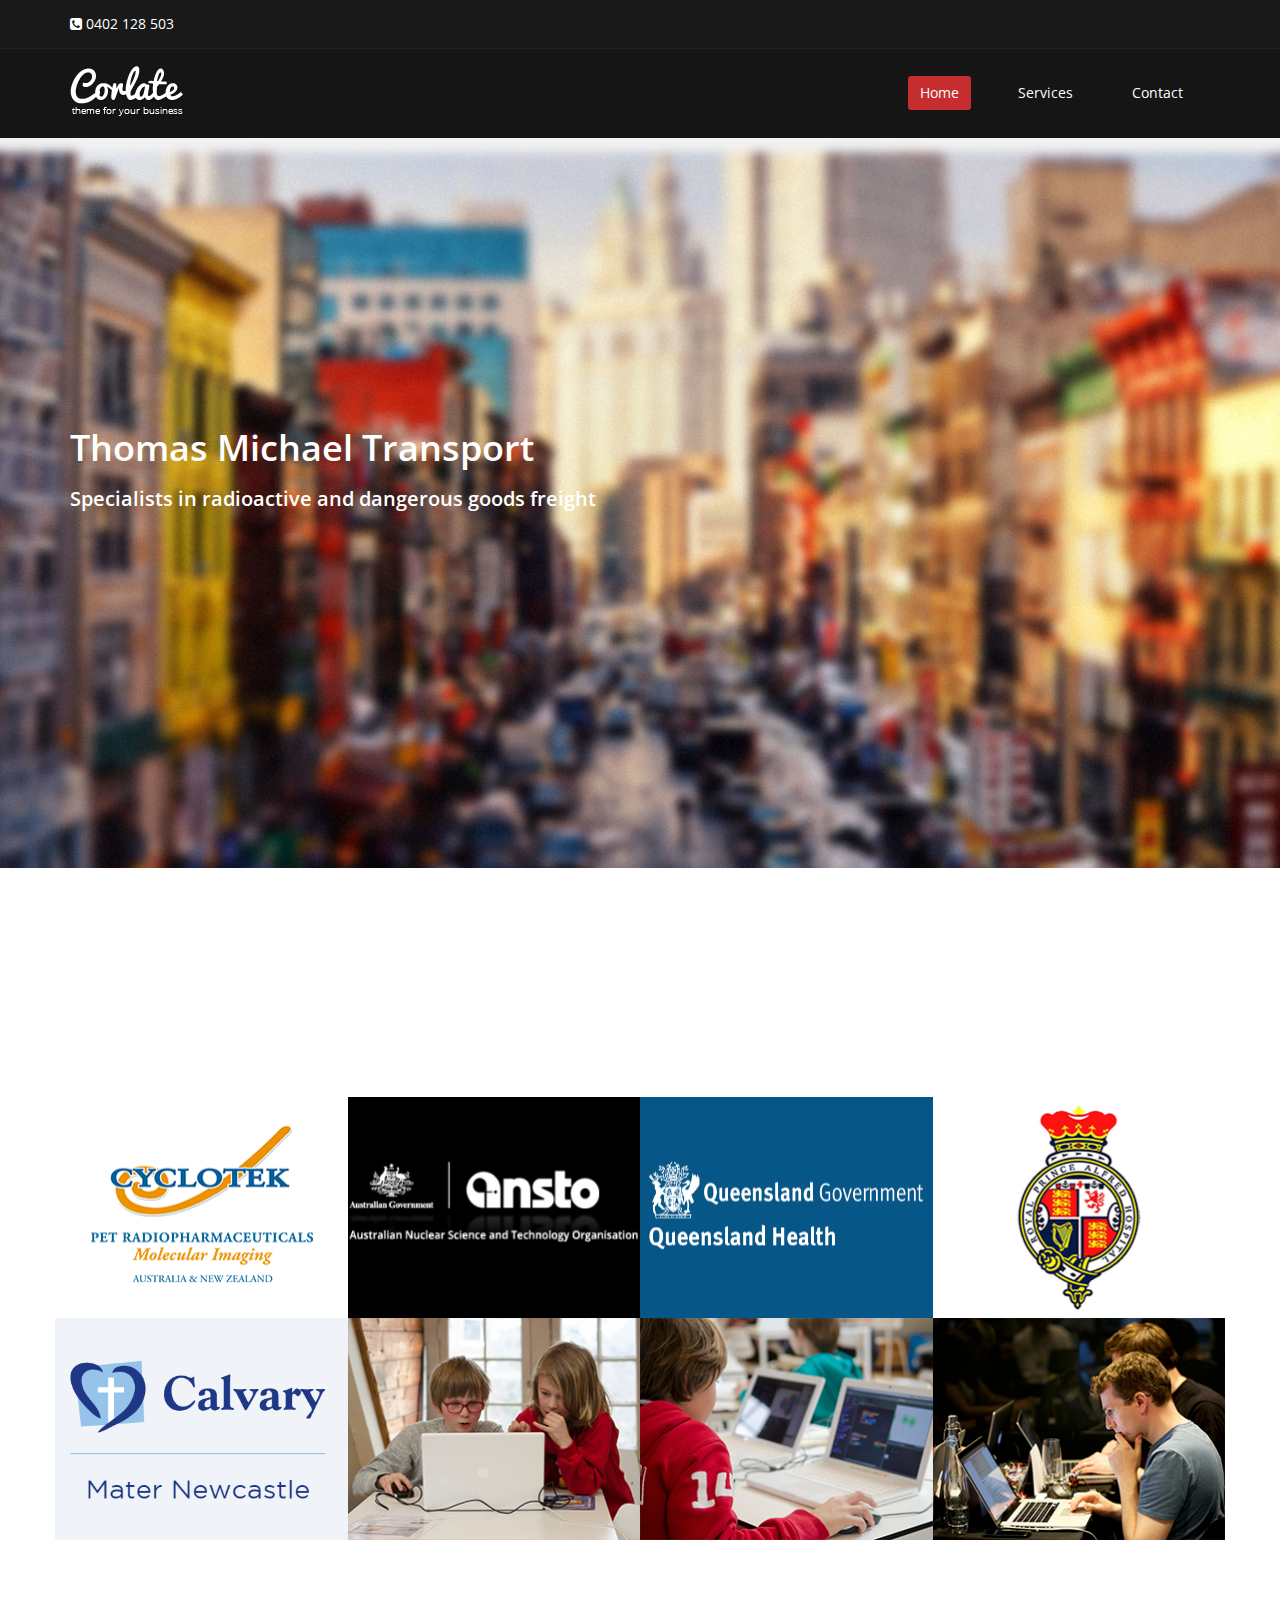
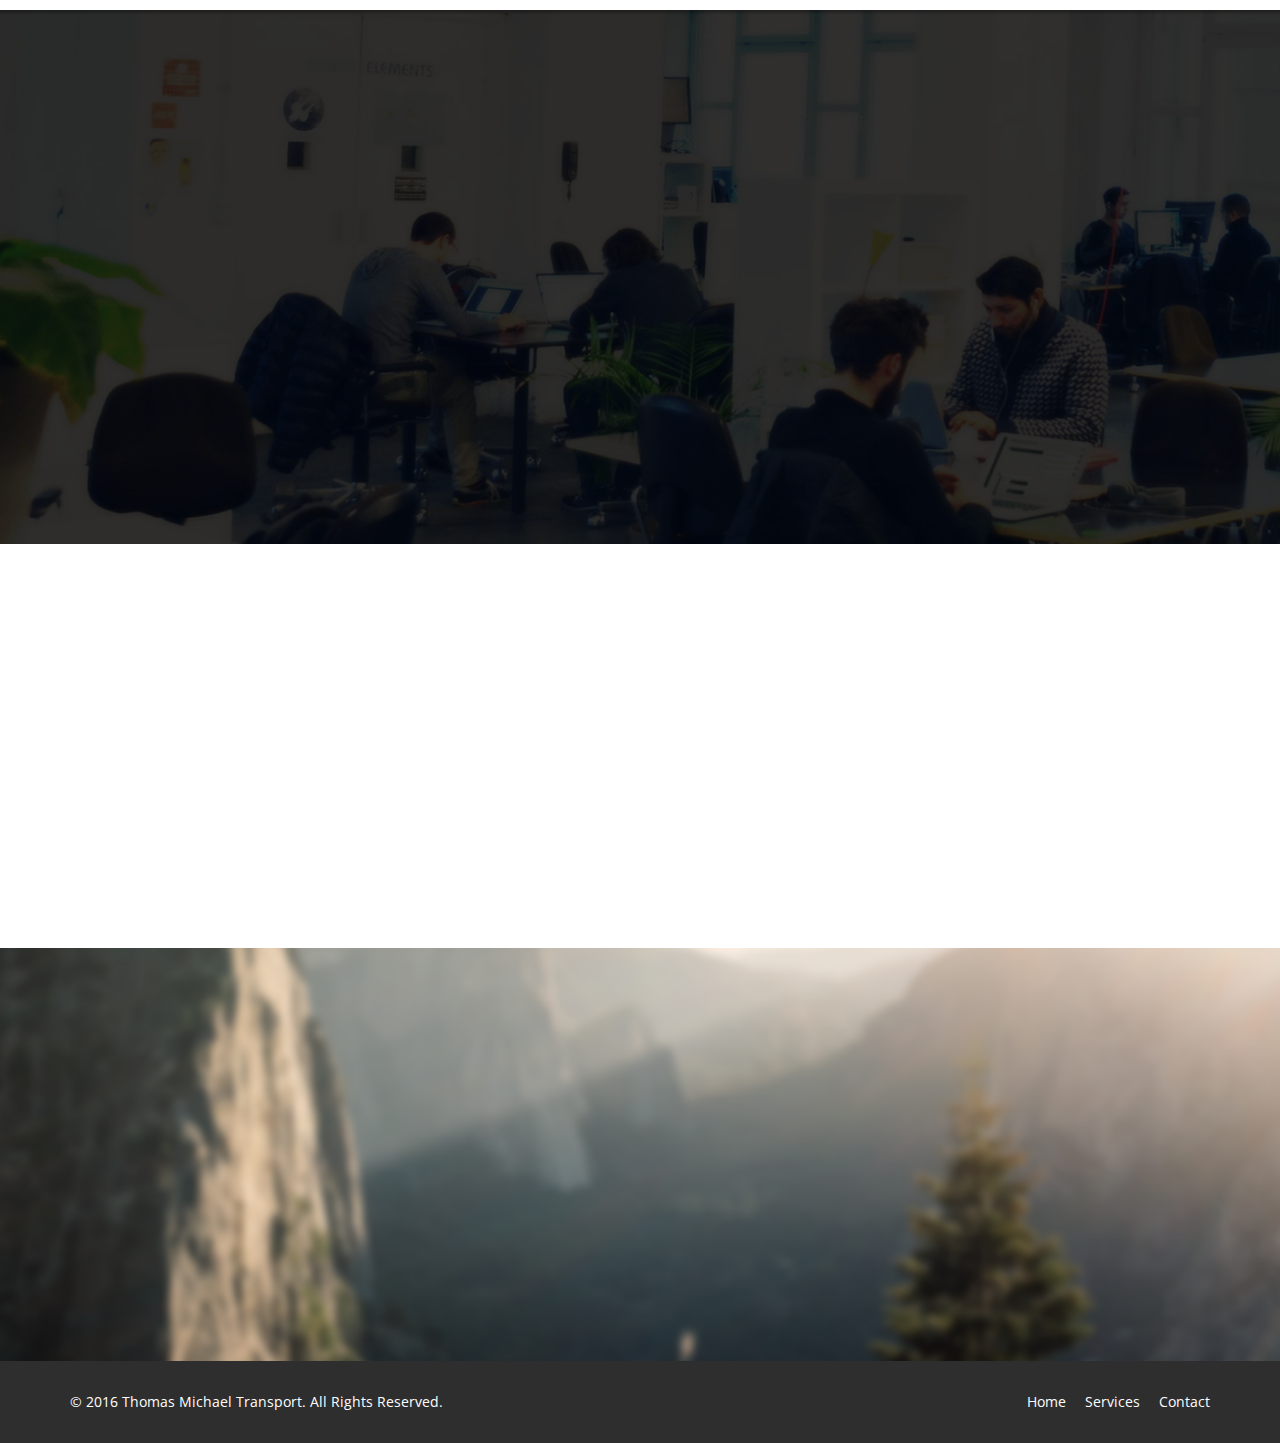
<file: index.html>
<!DOCTYPE html>
<html lang="en">
<head>
    <meta charset="utf-8">
    <meta name="viewport" content="width=device-width, initial-scale=1.0">
    <meta name="description" content="Thomas Michael Transport, specialists in radioactive and dangerous goods freight">
    <title>Thomas Michael Transport</title>
	
	<!-- core CSS -->
    <link href="css/bootstrap.min.css" rel="stylesheet">
    <link href="css/font-awesome.min.css" rel="stylesheet">
    <link href="css/animate.min.css" rel="stylesheet">
    <link href="css/prettyPhoto.css" rel="stylesheet">
    <link href="css/main.css" rel="stylesheet">
    <link href="css/responsive.css" rel="stylesheet">
    <!--[if lt IE 9]>
    <script src="js/html5shiv.js"></script>
    <script src="js/respond.min.js"></script>
    <![endif]-->       
    <link rel="shortcut icon" href="images/ico/favicon.ico">
    <link rel="apple-touch-icon-precomposed" sizes="144x144" href="images/ico/apple-touch-icon-144-precomposed.png">
    <link rel="apple-touch-icon-precomposed" sizes="114x114" href="images/ico/apple-touch-icon-114-precomposed.png">
    <link rel="apple-touch-icon-precomposed" sizes="72x72" href="images/ico/apple-touch-icon-72-precomposed.png">
    <link rel="apple-touch-icon-precomposed" href="images/ico/apple-touch-icon-57-precomposed.png">
</head><!--/head-->

<body class="homepage">

    <header id="header">
        <div class="top-bar">
            <div class="container">
                <div class="row">
                    <div class="col-sm-6 col-xs-4">
                        <div class="top-number"><p><i class="fa fa-phone-square"></i> 0402 128 503</p></div>
                    </div>
                </div>
            </div><!--/.container-->
        </div><!--/.top-bar-->

        <nav class="navbar navbar-inverse" role="banner">
            <div class="container">
                <div class="navbar-header">
                    <button type="button" class="navbar-toggle" data-toggle="collapse" data-target=".navbar-collapse">
                        <span class="sr-only">Toggle navigation</span>
                        <span class="icon-bar"></span>
                        <span class="icon-bar"></span>
                        <span class="icon-bar"></span>
                    </button>
                    <a class="navbar-brand" href="index.html"><img src="images/logo.png" alt="logo"></a>
                </div>
				
                <div class="collapse navbar-collapse navbar-right">
                    <ul class="nav navbar-nav">
                        <li class="active"><a href="index.html">Home</a></li>
                        <li><a href="services.html">Services</a></li>
                        <li><a href="contact-us.html">Contact</a></li>                        
                    </ul>
                </div>
            </div><!--/.container-->
        </nav><!--/nav-->
		
    </header><!--/header-->

    <section id="main-slider" class="no-margin">
        <div class="carousel slide">
            <div class="carousel-inner">
                <div class="item active" style="background-image: url(images/slider/bg1.jpg)">
                    <div class="container">
                        <div class="row slide-margin">
                            <div class="col-sm-6">
                                <div class="carousel-content">
                                    <h1 class="animation animated-item-1">Thomas Michael Transport</h1>
                                    <h2 class="animation animated-item-2">Specialists in radioactive and dangerous goods freight</h2>
                                </div>
                            </div>
                        </div>
                    </div>
                </div><!--/.item-->
            </div><!--/.carousel-inner-->
        </div><!--/.carousel-->
    </section><!--/#main-slider-->


    <section id="recent-works">
        <div class="container">
            <div class="center wow fadeInDown">
                <h2>Our Clients</h2>
                <p class="lead">We work with some of Australia's leading players in the medical and chemical industries.</p>
            </div>

            <div class="row">
                <div class="col-xs-12 col-sm-4 col-md-3">
                    <div class="recent-work-wrap">
                        <img class="img-responsive" src="images/portfolio/recent/item1.png" alt="">
                        <div class="overlay">
                            <div class="recent-work-inner">
                                <h3><a href="#">Cyclotek</a> </h3>
                                <p>Cyclotek helps patients achieve better health through better diagnosis</p>
                                <a class="preview" href="http://www.cyclotek.com/" target="_blank"><i class="fa fa-eye"></i> View</a>
                            </div> 
                        </div>
                    </div>
                </div>   

                <div class="col-xs-12 col-sm-4 col-md-3">
                    <div class="recent-work-wrap">
                        <img class="img-responsive" src="images/portfolio/recent/item2.png" alt="">
                        <div class="overlay">
                            <div class="recent-work-inner">
                                <h3><a href="#">ANSTO</a></h3>
                                <p>ANSTO is using nuclear science to benefit industry, people and the environment.</p>
                                <a class="preview" href="http://www.ansto.gov.au/" target="_blank"><i class="fa fa-eye"></i> View</a>
                            </div> 
                        </div>
                    </div>
                </div> 

                <div class="col-xs-12 col-sm-4 col-md-3">
                    <div class="recent-work-wrap">
                        <img class="img-responsive" src="images/portfolio/recent/item3.png" alt="">
                        <div class="overlay">
                            <div class="recent-work-inner">
                                <h3><a href="#">QLD Health RBWH</a></h3>
                                <p>RBWH participates in world-leading research and education in pursuit of excellence in specialised care.</p>
                                <a class="preview" href="https://www.health.qld.gov.au/rbwh/" target="_blank"><i class="fa fa-eye"></i> View</a>
                            </div> 
                        </div>
                    </div>
                </div>   

                <div class="col-xs-12 col-sm-4 col-md-3">
                    <div class="recent-work-wrap">
                        <img class="img-responsive" src="images/portfolio/recent/item4.png" alt="">
                        <div class="overlay">
                            <div class="recent-work-inner">
                                <h3><a href="#">RPA</a></h3>
                                <p>Royal Prince Alfred Hospital is one of Australia's premier tertiary referral hospitals</p>
                                <a class="preview" href="http://www.slhd.nsw.gov.au/rpa/" target="_blank"><i class="fa fa-eye"></i> View</a>
                            </div> 
                        </div>
                    </div>
                </div>   
                
                <div class="col-xs-12 col-sm-4 col-md-3">
                    <div class="recent-work-wrap">
                        <img class="img-responsive" src="images/portfolio/recent/item5.png" alt="">
                        <div class="overlay">
                            <div class="recent-work-inner">
                                <h3><a href="#">Calvary Mater Newcastle</a></h3>
                                <p>The major cancer care centre for the Hunter New England Local Health District</p>
                                <a class="preview" href="https://www.calvarycare.org.au/public-hospital-mater-newcastle/" target="_blank"><i class="fa fa-eye"></i> View</a>
                            </div> 
                        </div>
                    </div>
                </div>   

                <div class="col-xs-12 col-sm-4 col-md-3">
                    <div class="recent-work-wrap">
                        <img class="img-responsive" src="images/portfolio/recent/item6.png" alt="">
                        <div class="overlay">
                            <div class="recent-work-inner">
                                <h3><a href="#">Business theme </a></h3>
                                <p>There are many variations of passages of Lorem Ipsum available, but the majority</p>
                                <a class="preview" href="images/portfolio/full/item6.png" rel="prettyPhoto"><i class="fa fa-eye"></i> View</a>
                            </div> 
                        </div>
                    </div>
                </div> 

                <div class="col-xs-12 col-sm-4 col-md-3">
                    <div class="recent-work-wrap">
                        <img class="img-responsive" src="images/portfolio/recent/item7.png" alt="">
                        <div class="overlay">
                            <div class="recent-work-inner">
                                <h3><a href="#">Business theme </a></h3>
                                <p>There are many variations of passages of Lorem Ipsum available, but the majority</p>
                                <a class="preview" href="images/portfolio/full/item7.png" rel="prettyPhoto"><i class="fa fa-eye"></i> View</a>
                            </div> 
                        </div>
                    </div>
                </div>   

                <div class="col-xs-12 col-sm-4 col-md-3">
                    <div class="recent-work-wrap">
                        <img class="img-responsive" src="images/portfolio/recent/item8.png" alt="">
                        <div class="overlay">
                            <div class="recent-work-inner">
                                <h3><a href="#">Business theme </a></h3>
                                <p>There are many variations of passages of Lorem Ipsum available, but the majority</p>
                                <a class="preview" href="images/portfolio/full/item8.png" rel="prettyPhoto"><i class="fa fa-eye"></i> View</a>
                            </div> 
                        </div>
                    </div>
                </div>   
            </div><!--/.row-->
        </div><!--/.container-->
    </section><!--/#recent-works-->

    <section id="services" class="service-item">
	   <div class="container">
            <div class="center wow fadeInDown">
                <h2>Our Service</h2>
                <p class="lead">Lorem ipsum dolor sit amet, consectetur adipisicing elit, sed do eiusmod tempor incididunt ut <br> et dolore magna aliqua. Ut enim ad minim veniam</p>
            </div>

            <div class="row">

                <div class="col-sm-6 col-md-4">
                    <div class="media services-wrap wow fadeInDown">
                        <div class="pull-left">
                            <img class="img-responsive" src="images/services/services1.png">
                        </div>
                        <div class="media-body">
                            <h3 class="media-heading">Radioactives Transport</h3>
                            
                        </div>
                    </div>
                </div>

                <div class="col-sm-6 col-md-4">
                    <div class="media services-wrap wow fadeInDown">
                        <div class="pull-left">
                            <img class="img-responsive" src="images/services/services2.png">
                        </div>
                        <div class="media-body">
                            <h3 class="media-heading">Dangerous Goods Transport</h3>
                            
                        </div>
                    </div>
                </div>

                <div class="col-sm-6 col-md-4">
                    <div class="media services-wrap wow fadeInDown">
                        <div class="pull-left">
                            <img class="img-responsive" src="images/services/services3.png">
                        </div>
                        <div class="media-body">
                            <h3 class="media-heading">Sea &amp; Air Freight</h3>
                          
                        </div>
                    </div>
                </div>                                                
            </div><!--/.row-->
        </div><!--/.container-->
    </section><!--/#services-->

    

    <section id="content">
        <div class="container">
            <div class="row">
                <div class="col-xs-12 col-sm-12 wow fadeInDown">
                    <div class="testimonial">
                        <h2>Testimonials</h2>
                         <div class="media testimonial-inner">
                            <div class="pull-left">
                                <img class="img-responsive img-circle" src="images/testimonials1.png">
                            </div>
                            <div class="media-body">
                                <p>Lorem ipsum dolor sit amet, consectetur adipisicing elit, sed do eiusmod tempor incididunt</p>
                                <span><strong>-John Doe/</strong> Director of corlate.com</span>
                            </div>
                         </div>

                         <div class="media testimonial-inner">
                            <div class="pull-left">
                                <img class="img-responsive img-circle" src="images/testimonials1.png">
                            </div>
                            <div class="media-body">
                                <p>Lorem ipsum dolor sit amet, consectetur adipisicing elit, sed do eiusmod tempor incididunt</p>
                                <span><strong>-John Doe/</strong> Director of corlate.com</span>
                            </div>
                         </div>
			 
			 <div class="media testimonial-inner">
                            <div class="pull-left">
                                <img class="img-responsive img-circle" src="images/testimonials1.png">
                            </div>
                            <div class="media-body">
                                <p>Lorem ipsum dolor sit amet, consectetur adipisicing elit, sed do eiusmod tempor incididunt</p>
                                <span><strong>-John Doe/</strong> Director of corlate.com</span>
                            </div>
                         </div>

                         <div class="media testimonial-inner">
                            <div class="pull-left">
                                <img class="img-responsive img-circle" src="images/testimonials1.png">
                            </div>
                            <div class="media-body">
                                <p>Lorem ipsum dolor sit amet, consectetur adipisicing elit, sed do eiusmod tempor incididunt</p>
                                <span><strong>-John Doe/</strong> Director of corlate.com</span>
                            </div>
                         </div>

                    </div>
                </div>

            </div><!--/.row-->
        </div><!--/.container-->
    </section><!--/#content-->

    <section id="partner">
        <div class="container">
            <div class="center wow fadeInDown">
                <h2>Our Partners</h2>
                <p class="lead">Lorem ipsum dolor sit amet, consectetur adipisicing elit, sed do eiusmod tempor incididunt ut <br> et dolore magna aliqua. Ut enim ad minim veniam</p>
            </div>    

            <div class="partners">
                <ul>
                    <li> <a href="#"><img class="img-responsive wow fadeInDown" data-wow-duration="1000ms" data-wow-delay="300ms" src="images/partners/partner1.png"></a></li>
                    <li> <a href="#"><img class="img-responsive wow fadeInDown" data-wow-duration="1000ms" data-wow-delay="600ms" src="images/partners/partner2.png"></a></li>
                    <li> <a href="#"><img class="img-responsive wow fadeInDown" data-wow-duration="1000ms" data-wow-delay="900ms" src="images/partners/partner3.png"></a></li>
                    <li> <a href="#"><img class="img-responsive wow fadeInDown" data-wow-duration="1000ms" data-wow-delay="1200ms" src="images/partners/partner4.png"></a></li>
                    <li> <a href="#"><img class="img-responsive wow fadeInDown" data-wow-duration="1000ms" data-wow-delay="1500ms" src="images/partners/partner5.png"></a></li>
                </ul>
            </div>        
        </div><!--/.container-->
    </section><!--/#partner-->


    <footer id="footer" class="midnight-blue">
        <div class="container">
            <div class="row">
                <div class="col-sm-6">
                    &copy; 2016 Thomas Michael Transport. All Rights Reserved.
                </div>
                <div class="col-sm-6">
                    <ul class="pull-right">
                        <li><a href="index.html">Home</a></li>
                        <li><a href="services.html">Services</a></li>
                        <li><a href="contact-us.html">Contact</a></li>
                    </ul>
                </div>
            </div>
        </div>
    </footer><!--/#footer-->

    <script src="js/jquery.js"></script>
    <script src="js/bootstrap.min.js"></script>
    <script src="js/jquery.prettyPhoto.js"></script>
    <script src="js/jquery.isotope.min.js"></script>
    <script src="js/main.js"></script>
    <script src="js/wow.min.js"></script>
</body>
</html>
</file>
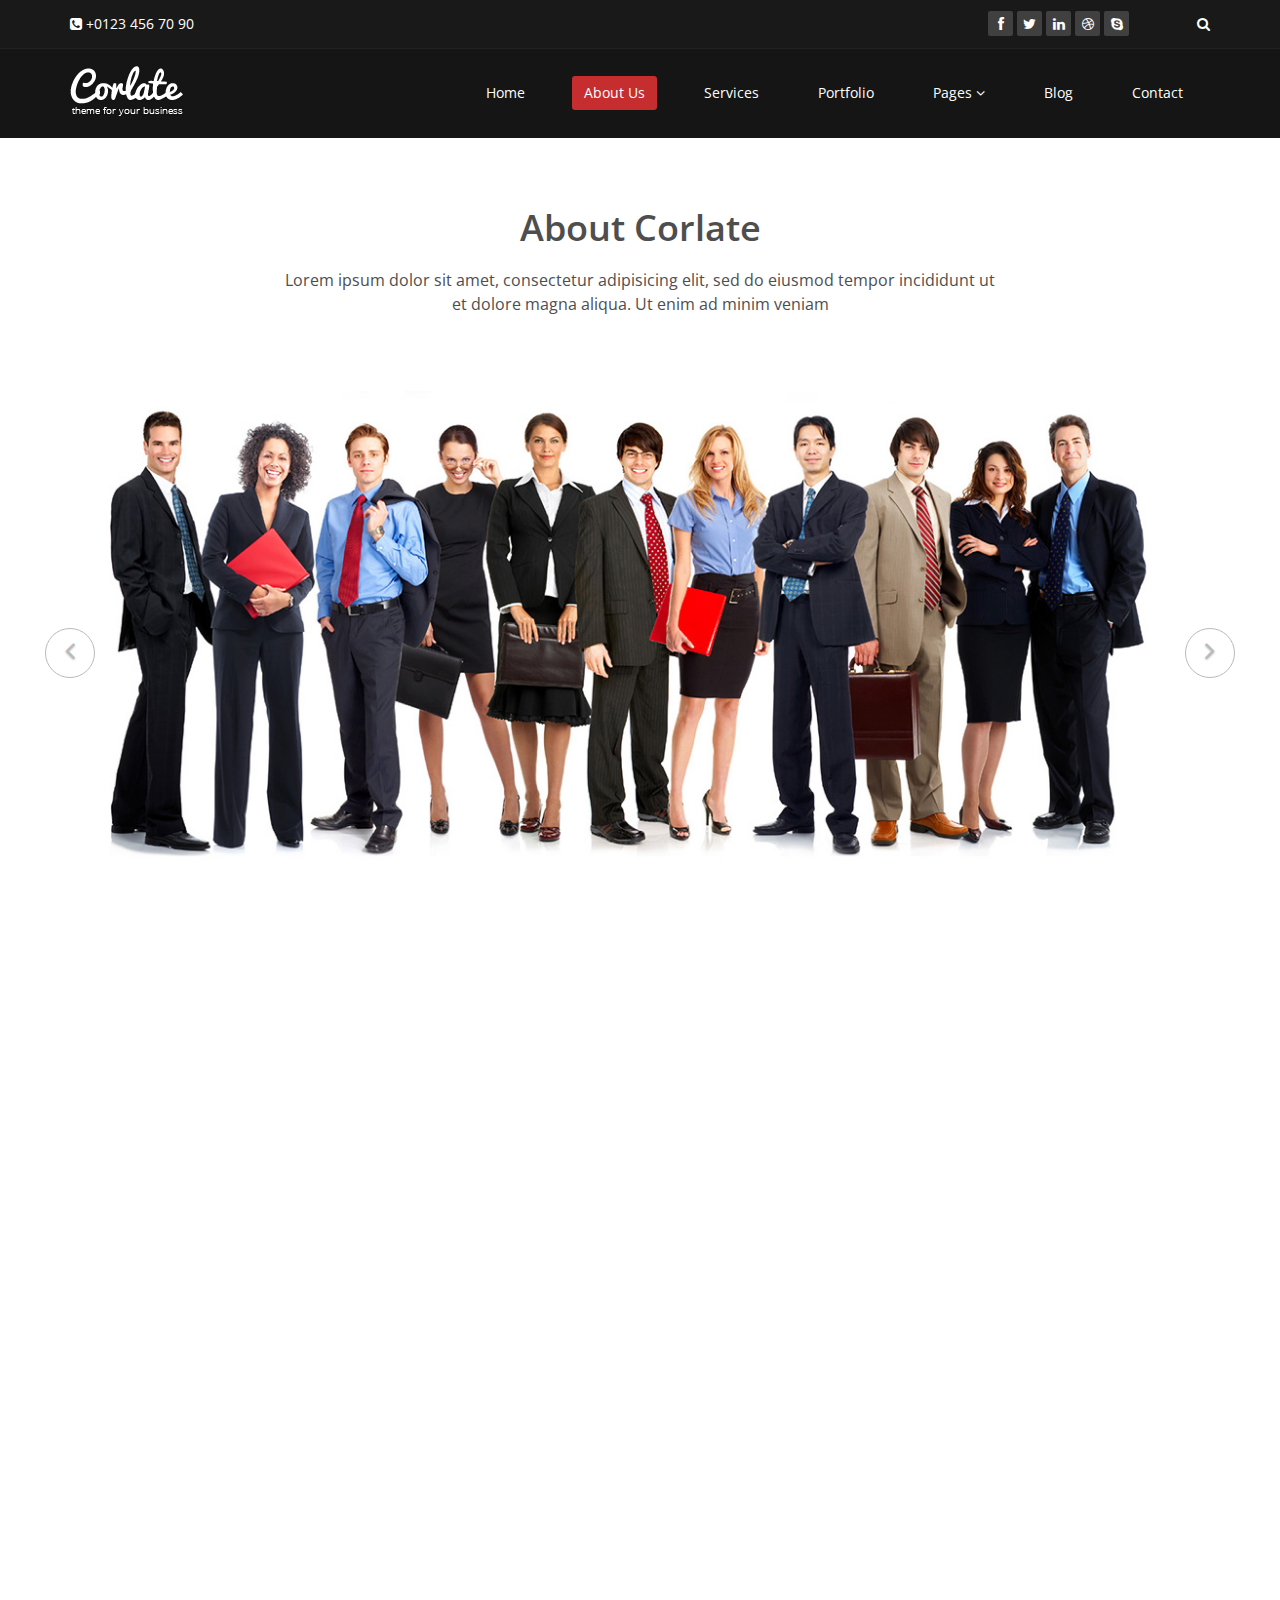
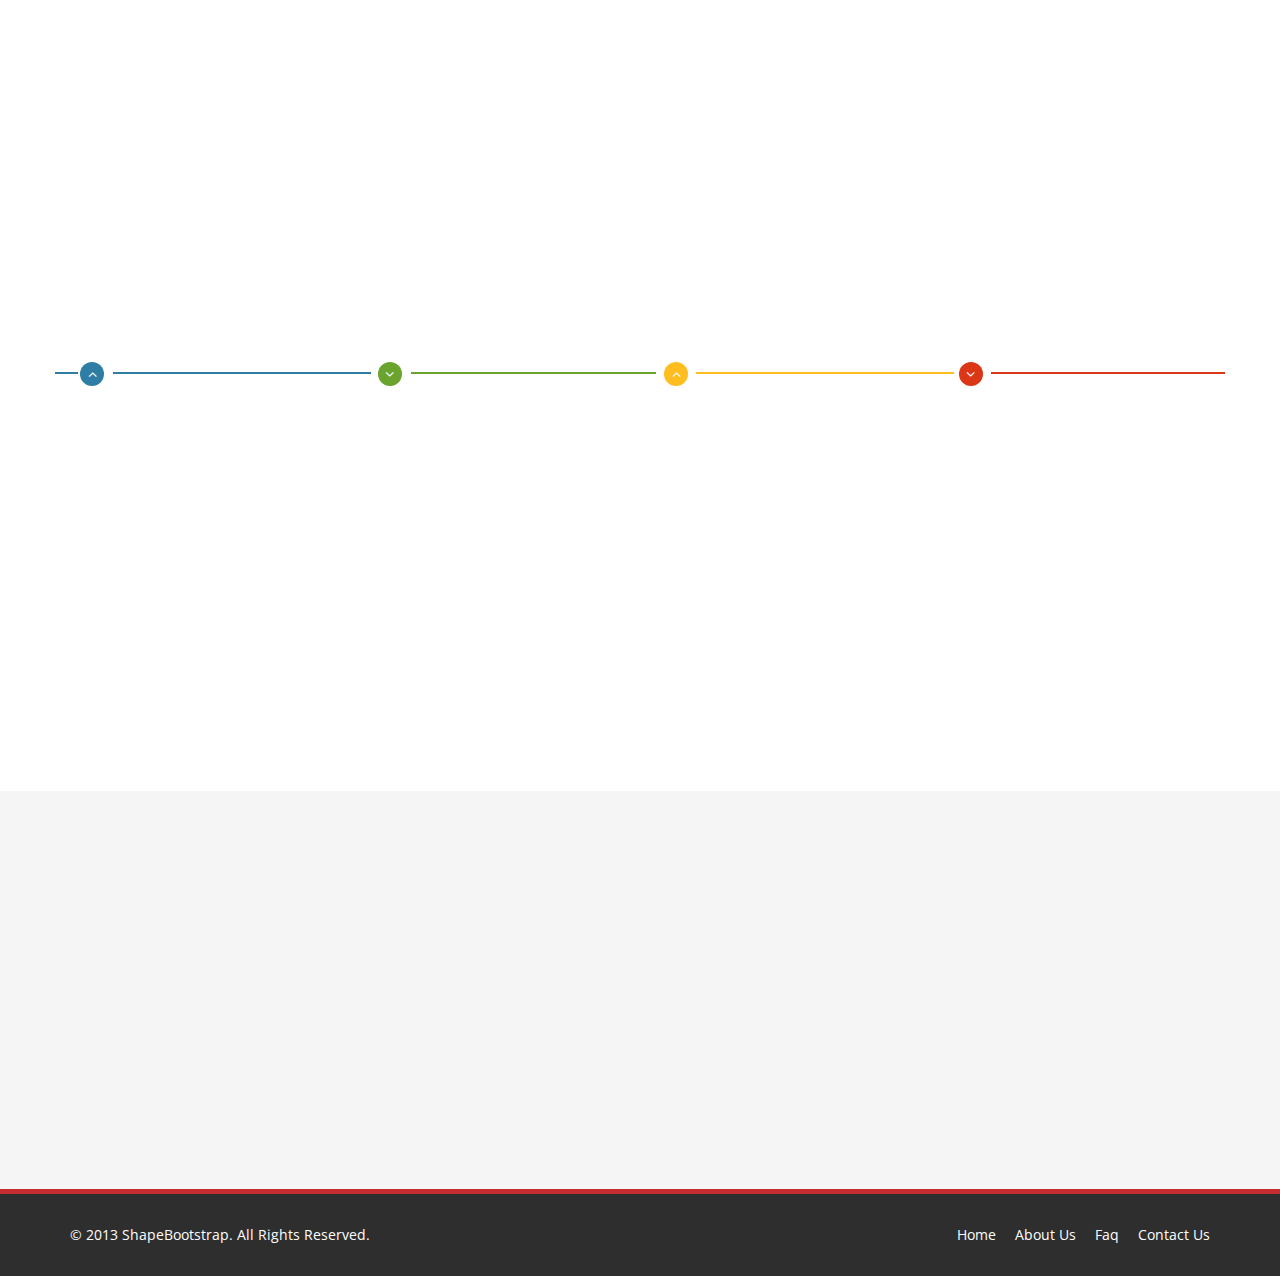
<file: about-us.html>
<!DOCTYPE html>
<html lang="en">
<head>
    <meta charset="utf-8">
    <meta name="viewport" content="width=device-width, initial-scale=1.0">
    <meta name="description" content="">
    <meta name="author" content="">
    <title>About Us | Corlate</title>
	
	<!-- core CSS -->
    <link href="css/bootstrap.min.css" rel="stylesheet">
    <link href="css/font-awesome.min.css" rel="stylesheet">
    <link href="css/prettyPhoto.css" rel="stylesheet">
    <link href="css/animate.min.css" rel="stylesheet">
	<link href="css/main.css" rel="stylesheet">
    <link href="css/responsive.css" rel="stylesheet">
	
    <!--[if lt IE 9]>
    <script src="js/html5shiv.js"></script>
    <script src="js/respond.min.js"></script>
    <![endif]-->       
    <link rel="shortcut icon" href="images/ico/favicon.ico">
    <link rel="apple-touch-icon-precomposed" sizes="144x144" href="images/ico/apple-touch-icon-144-precomposed.png">
    <link rel="apple-touch-icon-precomposed" sizes="114x114" href="images/ico/apple-touch-icon-114-precomposed.png">
    <link rel="apple-touch-icon-precomposed" sizes="72x72" href="images/ico/apple-touch-icon-72-precomposed.png">
    <link rel="apple-touch-icon-precomposed" href="images/ico/apple-touch-icon-57-precomposed.png">
</head><!--/head-->

<body>

    <header id="header">
        <div class="top-bar">
            <div class="container">
                <div class="row">
                    <div class="col-sm-6 col-xs-4">
                        <div class="top-number"><p><i class="fa fa-phone-square"></i>  +0123 456 70 90</p></div>
                    </div>
                    <div class="col-sm-6 col-xs-8">
                       <div class="social">
                            <ul class="social-share">
                                <li><a href="#"><i class="fa fa-facebook"></i></a></li>
                                <li><a href="#"><i class="fa fa-twitter"></i></a></li>
                                <li><a href="#"><i class="fa fa-linkedin"></i></a></li> 
                                <li><a href="#"><i class="fa fa-dribbble"></i></a></li>
                                <li><a href="#"><i class="fa fa-skype"></i></a></li>
                            </ul>
                            <div class="search">
                                <form role="form">
                                    <input type="text" class="search-form" autocomplete="off" placeholder="Search">
                                    <i class="fa fa-search"></i>
                                </form>
                           </div>
                       </div>
                    </div>
                </div>
            </div><!--/.container-->
        </div><!--/.top-bar-->

        <nav class="navbar navbar-inverse" role="banner">
            <div class="container">
                <div class="navbar-header">
                    <button type="button" class="navbar-toggle" data-toggle="collapse" data-target=".navbar-collapse">
                        <span class="sr-only">Toggle navigation</span>
                        <span class="icon-bar"></span>
                        <span class="icon-bar"></span>
                        <span class="icon-bar"></span>
                    </button>
                    <a class="navbar-brand" href="index.html"><img src="images/logo.png" alt="logo"></a>
                </div>
				
                <div class="collapse navbar-collapse navbar-right">
                    <ul class="nav navbar-nav">
                        <li><a href="index.html">Home</a></li>
                        <li class="active"><a href="about-us.html">About Us</a></li>
                        <li><a href="services.html">Services</a></li>
                        <li><a href="portfolio.html">Portfolio</a></li>
                        <li class="dropdown">
                            <a href="#" class="dropdown-toggle" data-toggle="dropdown">Pages <i class="fa fa-angle-down"></i></a>
                            <ul class="dropdown-menu">
                                <li><a href="blog-item.html">Blog Single</a></li>
                                <li><a href="pricing.html">Pricing</a></li>
                                <li><a href="404.html">404</a></li>
                                <li><a href="shortcodes.html">Shortcodes</a></li>
                            </ul>
                        </li>
                        <li><a href="blog.html">Blog</a></li> 
                        <li><a href="contact-us.html">Contact</a></li>                        
                    </ul>
                </div>
            </div><!--/.container-->
        </nav><!--/nav-->
	</header><!--/header-->

    <section id="about-us">
        <div class="container">
			<div class="center wow fadeInDown">
				<h2>About Corlate</h2>
				<p class="lead">Lorem ipsum dolor sit amet, consectetur adipisicing elit, sed do eiusmod tempor incididunt ut <br> et dolore magna aliqua. Ut enim ad minim veniam</p>
			</div>
			
			<!-- about us slider -->
			<div id="about-slider">
				<div id="carousel-slider" class="carousel slide" data-ride="carousel">
					<!-- Indicators -->
				  	<ol class="carousel-indicators visible-xs">
					    <li data-target="#carousel-slider" data-slide-to="0" class="active"></li>
					    <li data-target="#carousel-slider" data-slide-to="1"></li>
					    <li data-target="#carousel-slider" data-slide-to="2"></li>
				  	</ol>

					<div class="carousel-inner">
						<div class="item active">
							<img src="images/slider_one.jpg" class="img-responsive" alt=""> 
					   </div>
					   <div class="item">
							<img src="images/slider_one.jpg" class="img-responsive" alt=""> 
					   </div> 
					   <div class="item">
							<img src="images/slider_one.jpg" class="img-responsive" alt=""> 
					   </div> 
					</div>
					
					<a class="left carousel-control hidden-xs" href="#carousel-slider" data-slide="prev">
						<i class="fa fa-angle-left"></i> 
					</a>
					
					<a class=" right carousel-control hidden-xs"href="#carousel-slider" data-slide="next">
						<i class="fa fa-angle-right"></i> 
					</a>
				</div> <!--/#carousel-slider-->
			</div><!--/#about-slider-->
			
			
			<!-- Our Skill -->
			<div class="skill-wrap clearfix">
			
				<div class="center wow fadeInDown">
					<h2>Our Skill</h2>
					<p class="lead">Lorem ipsum dolor sit amet, consectetur adipisicing elit, sed do eiusmod tempor incididunt ut <br> et dolore magna aliqua. Ut enim ad minim veniam</p>
				</div>
				
				<div class="row">
		
					<div class="col-sm-3">
						<div class="sinlge-skill wow fadeInDown" data-wow-duration="1000ms" data-wow-delay="300ms">
							<div class="joomla-skill">                                   
								<p><em>85%</em></p>
								<p>Joomla</p>
							</div>
						</div>
					</div>
					
					 <div class="col-sm-3">
						<div class="sinlge-skill wow fadeInDown" data-wow-duration="1000ms" data-wow-delay="600ms">
							<div class="html-skill">                                  
								<p><em>95%</em></p>
								<p>HTML</p>
							</div>
						</div>
					</div>
					
					<div class="col-sm-3">
						<div class="sinlge-skill wow fadeInDown" data-wow-duration="1000ms" data-wow-delay="900ms">
							<div class="css-skill">                                    
								<p><em>80%</em></p>
								<p>CSS</p>
							</div>
						</div>
					</div>
					
					 <div class="col-sm-3">
						<div class="sinlge-skill wow fadeInDown" data-wow-duration="1000ms" data-wow-delay="1200ms">
							<div class="wp-skill">
								<p><em>90%</em></p>
								<p>Wordpress</p>                                     
							</div>
						</div>
					</div>
					
				</div>
	
            </div><!--/.our-skill-->
			

			<!-- our-team -->
			<div class="team">
				<div class="center wow fadeInDown">
					<h2>Team of Corlate</h2>
					<p class="lead">Lorem ipsum dolor sit amet, consectetur adipisicing elit, sed do eiusmod tempor incididunt ut <br> et dolore magna aliqua. Ut enim ad minim veniam</p>
				</div>

				<div class="row clearfix">
					<div class="col-md-4 col-sm-6">	
						<div class="single-profile-top wow fadeInDown" data-wow-duration="1000ms" data-wow-delay="300ms">
							<div class="media">
								<div class="pull-left">
									<a href="#"><img class="media-object" src="images/man1.jpg" alt=""></a>
								</div>
								<div class="media-body">
									<h4>Jhon Doe</h4>
									<h5>Founder and CEO</h5>
									<ul class="tag clearfix">
										<li class="btn"><a href="#">Web</a></li>
										<li class="btn"><a href="#">Ui</a></li>
										<li class="btn"><a href="#">Ux</a></li>
										<li class="btn"><a href="#">Photoshop</a></li>
									</ul>
									
									<ul class="social_icons">
										<li><a href="#"><i class="fa fa-facebook"></i></a></li>
										<li><a href="#"><i class="fa fa-twitter"></i></a></li> 
										<li><a href="#"><i class="fa fa-google-plus"></i></a></li>
									</ul>
								</div>
							</div><!--/.media -->
							<p>There are many variations of passages of Lorem Ipsum available, but the majority have suffered alteration in some form, by injected humour, or randomised words which don't look even slightly believable.</p>
						</div>
					</div><!--/.col-lg-4 -->
					
					
					<div class="col-md-4 col-sm-6 col-md-offset-2">	
						<div class="single-profile-top wow fadeInDown" data-wow-duration="1000ms" data-wow-delay="300ms">
							<div class="media">
								<div class="pull-left">
									<a href="#"><img class="media-object" src="images/man2.jpg" alt=""></a>
								</div>
								<div class="media-body">
									<h4>Jhon Doe</h4>
									<h5>Founder and CEO</h5>
									<ul class="tag clearfix">
										<li class="btn"><a href="#">Web</a></li>
										<li class="btn"><a href="#">Ui</a></li>
										<li class="btn"><a href="#">Ux</a></li>
										<li class="btn"><a href="#">Photoshop</a></li>
									</ul>
									<ul class="social_icons">
										<li><a href="#"><i class="fa fa-facebook"></i></a></li>
										<li><a href="#"><i class="fa fa-twitter"></i></a></li> 
										<li><a href="#"><i class="fa fa-google-plus"></i></a></li>
									</ul>
								</div>
							</div><!--/.media -->
							<p>There are many variations of passages of Lorem Ipsum available, but the majority have suffered alteration in some form, by injected humour, or randomised words which don't look even slightly believable.</p>
						</div>
					</div><!--/.col-lg-4 -->					
				</div> <!--/.row -->
				<div class="row team-bar">
					<div class="first-one-arrow hidden-xs">
						<hr>
					</div>
					<div class="first-arrow hidden-xs">
						<hr> <i class="fa fa-angle-up"></i>
					</div>
					<div class="second-arrow hidden-xs">
						<hr> <i class="fa fa-angle-down"></i>
					</div>
					<div class="third-arrow hidden-xs">
						<hr> <i class="fa fa-angle-up"></i>
					</div>
					<div class="fourth-arrow hidden-xs">
						<hr> <i class="fa fa-angle-down"></i>
					</div>
				</div> <!--skill_border-->       

				<div class="row clearfix">   
					<div class="col-md-4 col-sm-6 col-md-offset-2">	
						<div class="single-profile-bottom wow fadeInUp" data-wow-duration="1000ms" data-wow-delay="600ms">
							<div class="media">
								<div class="pull-left">
									<a href="#"><img class="media-object" src="images/man3.jpg" alt=""></a>
								</div>

								<div class="media-body">
									<h4>Jhon Doe</h4>
									<h5>Founder and CEO</h5>
									<ul class="tag clearfix">
										<li class="btn"><a href="#">Web</a></li>
										<li class="btn"><a href="#">Ui</a></li>
										<li class="btn"><a href="#">Ux</a></li>
										<li class="btn"><a href="#">Photoshop</a></li>
									</ul>
									<ul class="social_icons">
										<li><a href="#"><i class="fa fa-facebook"></i></a></li>
										<li><a href="#"><i class="fa fa-twitter"></i></a></li> 
										<li><a href="#"><i class="fa fa-google-plus"></i></a></li>
									</ul>
								</div>
							</div><!--/.media -->
							<p>There are many variations of passages of Lorem Ipsum available, but the majority have suffered alteration in some form, by injected humour, or randomised words which don't look even slightly believable.</p>
						</div>
					</div>
					<div class="col-md-4 col-sm-6 col-md-offset-2">
						<div class="single-profile-bottom wow fadeInUp" data-wow-duration="1000ms" data-wow-delay="600ms">
							<div class="media">
								<div class="pull-left">
									<a href="#"><img class="media-object" src="images/man4.jpg" alt=""></a>
								</div>
								<div class="media-body">
									<h4>Jhon Doe</h4>
									<h5>Founder and CEO</h5>
									<ul class="tag clearfix">
										<li class="btn"><a href="#">Web</a></li>
										<li class="btn"><a href="#">Ui</a></li>
										<li class="btn"><a href="#">Ux</a></li>
										<li class="btn"><a href="#">Photoshop</a></li>
									</ul>
									<ul class="social_icons">
										<li><a href="#"><i class="fa fa-facebook"></i></a></li>
										<li><a href="#"><i class="fa fa-twitter"></i></a></li> 
										<li><a href="#"><i class="fa fa-google-plus"></i></a></li>
									</ul>
								</div>
							</div><!--/.media -->
							<p>There are many variations of passages of Lorem Ipsum available, but the majority have suffered alteration in some form, by injected humour, or randomised words which don't look even slightly believable.</p>
						</div>
					</div>
				</div>	<!--/.row-->
			</div><!--section-->
		</div><!--/.container-->
    </section><!--/about-us-->
	
    <section id="bottom">
        <div class="container wow fadeInDown" data-wow-duration="1000ms" data-wow-delay="600ms">
            <div class="row">
                <div class="col-md-3 col-sm-6">
                    <div class="widget">
                        <h3>Company</h3>
                        <ul>
                            <li><a href="#">About us</a></li>
                            <li><a href="#">We are hiring</a></li>
                            <li><a href="#">Meet the team</a></li>
                            <li><a href="#">Copyright</a></li>
                            <li><a href="#">Terms of use</a></li>
                            <li><a href="#">Privacy policy</a></li>
                            <li><a href="#">Contact us</a></li>
                        </ul>
                    </div>    
                </div><!--/.col-md-3-->

                <div class="col-md-3 col-sm-6">
                    <div class="widget">
                        <h3>Support</h3>
                        <ul>
                            <li><a href="#">Faq</a></li>
                            <li><a href="#">Blog</a></li>
                            <li><a href="#">Forum</a></li>
                            <li><a href="#">Documentation</a></li>
                            <li><a href="#">Refund policy</a></li>
                            <li><a href="#">Ticket system</a></li>
                            <li><a href="#">Billing system</a></li>
                        </ul>
                    </div>    
                </div><!--/.col-md-3-->

                <div class="col-md-3 col-sm-6">
                    <div class="widget">
                        <h3>Developers</h3>
                        <ul>
                            <li><a href="#">Web Development</a></li>
                            <li><a href="#">SEO Marketing</a></li>
                            <li><a href="#">Theme</a></li>
                            <li><a href="#">Development</a></li>
                            <li><a href="#">Email Marketing</a></li>
                            <li><a href="#">Plugin Development</a></li>
                            <li><a href="#">Article Writing</a></li>
                        </ul>
                    </div>    
                </div><!--/.col-md-3-->

                <div class="col-md-3 col-sm-6">
                    <div class="widget">
                        <h3>Our Partners</h3>
                        <ul>
                            <li><a href="#">Adipisicing Elit</a></li>
                            <li><a href="#">Eiusmod</a></li>
                            <li><a href="#">Tempor</a></li>
                            <li><a href="#">Veniam</a></li>
                            <li><a href="#">Exercitation</a></li>
                            <li><a href="#">Ullamco</a></li>
                            <li><a href="#">Laboris</a></li>
                        </ul>
                    </div>    
                </div><!--/.col-md-3-->
            </div>
        </div>
    </section><!--/#bottom-->

    <footer id="footer" class="midnight-blue">
        <div class="container">
            <div class="row">
                <div class="col-sm-6">
                    &copy; 2013 <a target="_blank" href="http://shapebootstrap.net/" title="Free Twitter Bootstrap WordPress Themes and HTML templates">ShapeBootstrap</a>. All Rights Reserved.
                </div>
                <div class="col-sm-6">
                    <ul class="pull-right">
                        <li><a href="#">Home</a></li>
                        <li><a href="#">About Us</a></li>
                        <li><a href="#">Faq</a></li>
                        <li><a href="#">Contact Us</a></li>
                    </ul>
                </div>
            </div>
        </div>
    </footer><!--/#footer-->
    

    <script src="js/jquery.js"></script>
    <script type="text/javascript">
        $('.carousel').carousel()
    </script>
    <script src="js/bootstrap.min.js"></script>
    <script src="js/jquery.prettyPhoto.js"></script>
    <script src="js/jquery.isotope.min.js"></script>
    <script src="js/main.js"></script>
    <script src="js/wow.min.js"></script>
</body>
</html>
</file>
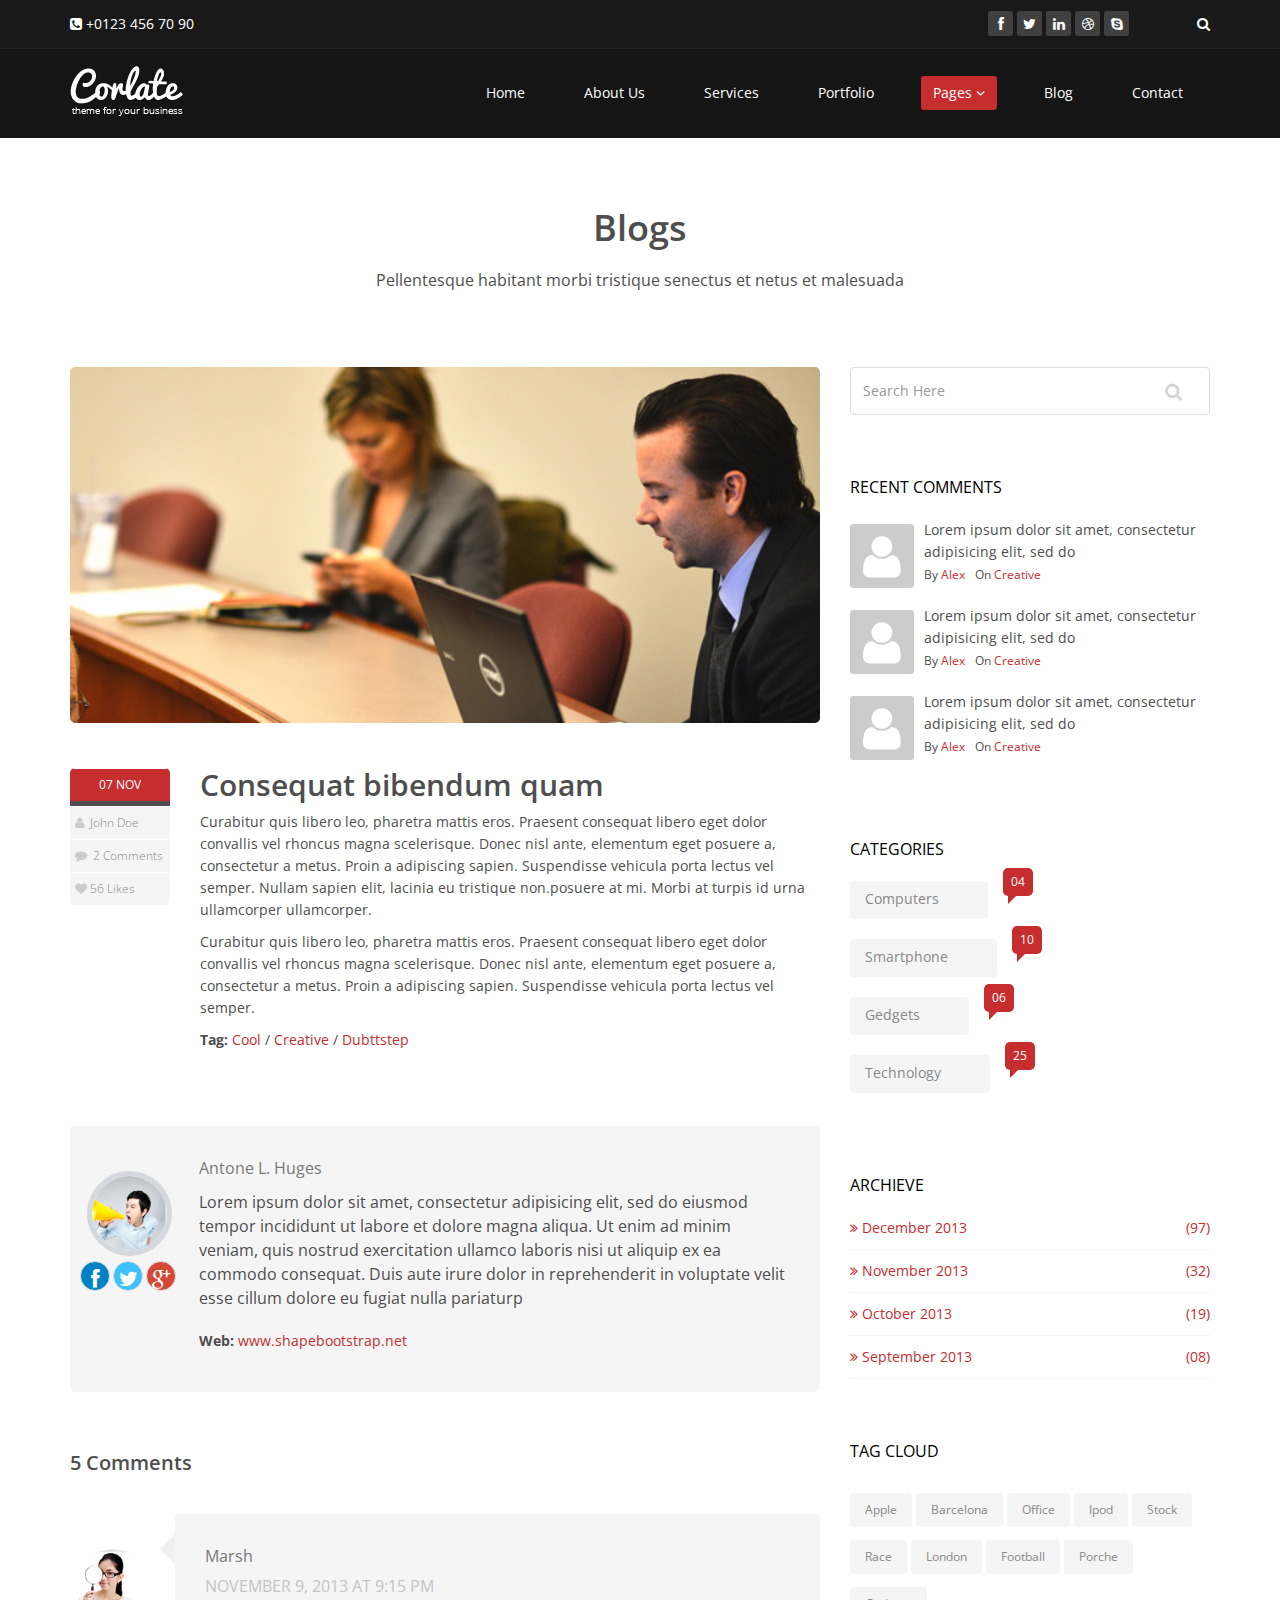
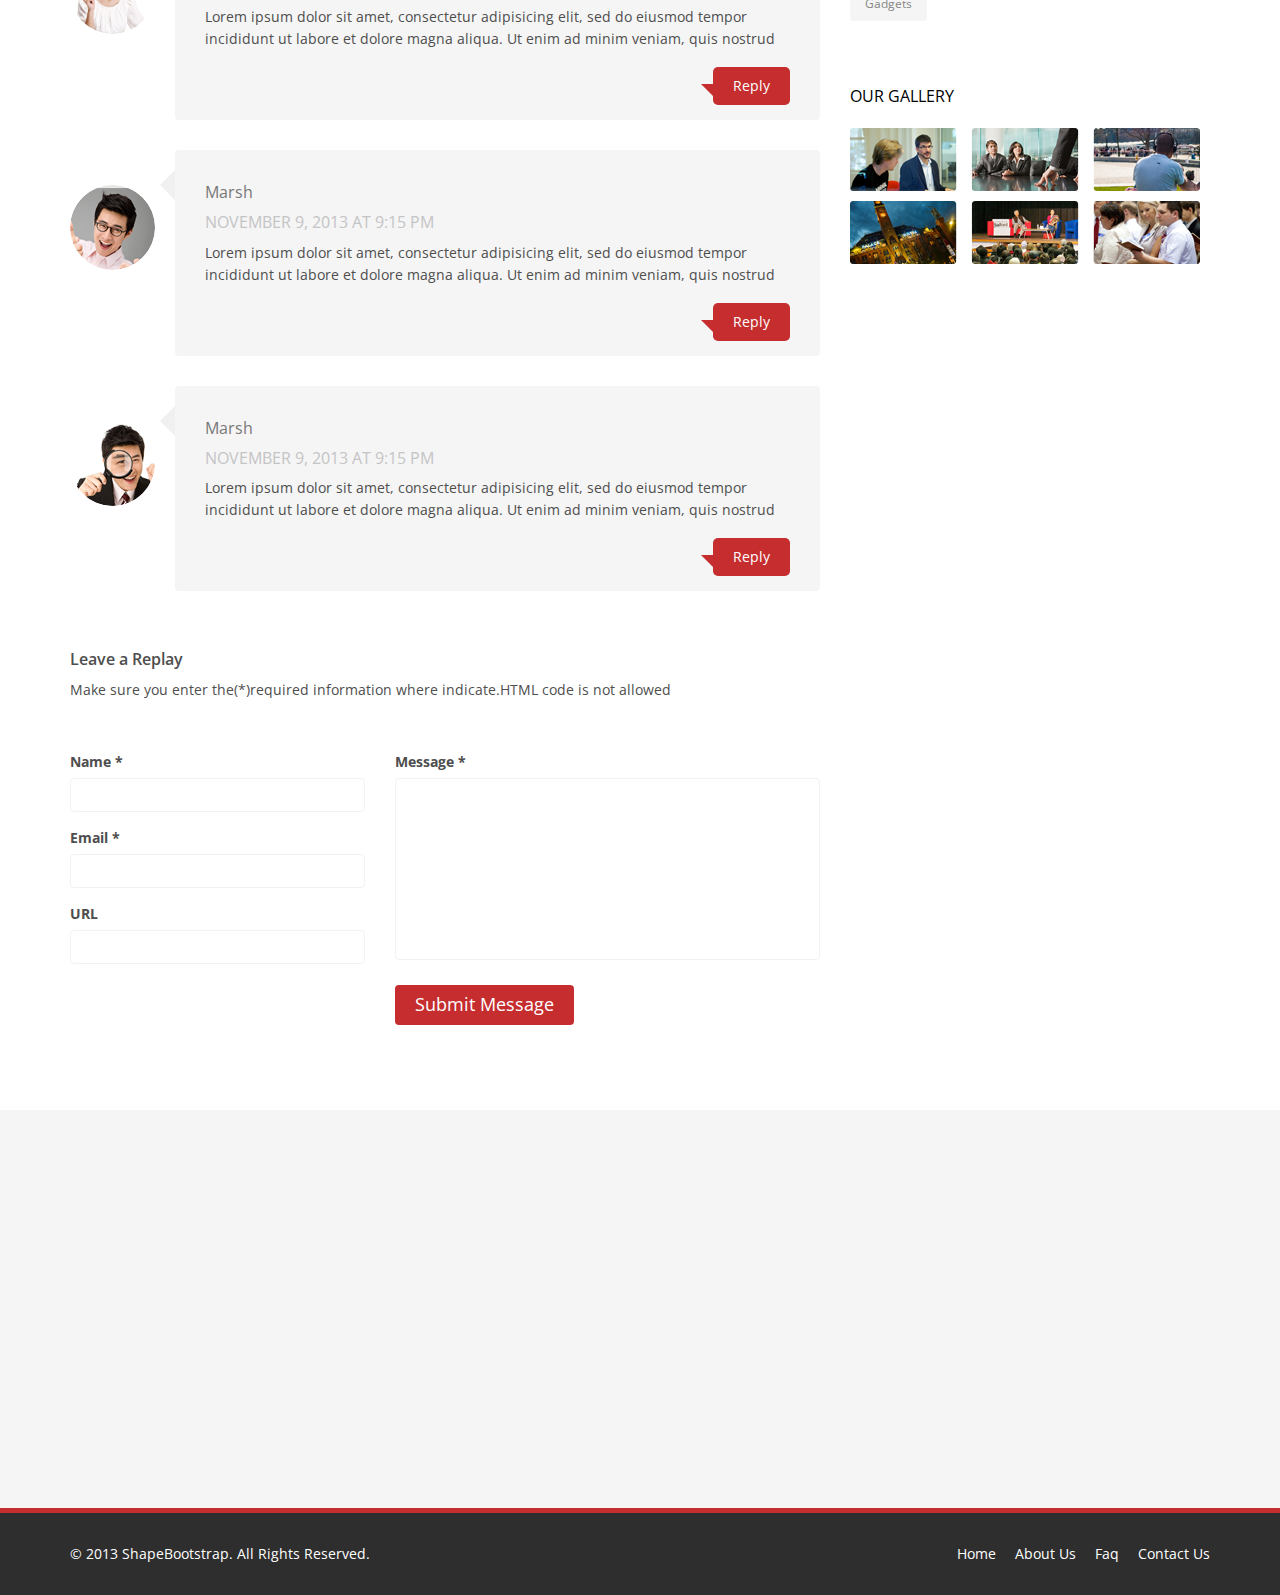
<file: blog-item.html>
<!DOCTYPE html>
<html lang="en">
<head>
    <meta charset="utf-8">
    <meta name="viewport" content="width=device-width, initial-scale=1.0">
    <meta name="description" content="">
    <meta name="author" content="">
    <title>Blog Single | Corlate</title>
    
    <!-- core CSS -->
    <link href="css/bootstrap.min.css" rel="stylesheet">
    <link href="css/font-awesome.min.css" rel="stylesheet">
    <link href="css/prettyPhoto.css" rel="stylesheet">
    <link href="css/animate.min.css" rel="stylesheet">
    <link href="css/main.css" rel="stylesheet">
    <link href="css/responsive.css" rel="stylesheet">
    
    <!--[if lt IE 9]>
    <script src="js/html5shiv.js"></script>
    <script src="js/respond.min.js"></script>
    <![endif]-->       
    <link rel="shortcut icon" href="images/ico/favicon.ico">
    <link rel="apple-touch-icon-precomposed" sizes="144x144" href="images/ico/apple-touch-icon-144-precomposed.png">
    <link rel="apple-touch-icon-precomposed" sizes="114x114" href="images/ico/apple-touch-icon-114-precomposed.png">
    <link rel="apple-touch-icon-precomposed" sizes="72x72" href="images/ico/apple-touch-icon-72-precomposed.png">
    <link rel="apple-touch-icon-precomposed" href="images/ico/apple-touch-icon-57-precomposed.png">
</head><!--/head-->

<body>

    <header id="header">
        <div class="top-bar">
            <div class="container">
                <div class="row">
                    <div class="col-sm-6 col-xs-4">
                        <div class="top-number"><p><i class="fa fa-phone-square"></i>  +0123 456 70 90</p></div>
                    </div>
                    <div class="col-sm-6 col-xs-8">
                       <div class="social">
                            <ul class="social-share">
                                <li><a href="#"><i class="fa fa-facebook"></i></a></li>
                                <li><a href="#"><i class="fa fa-twitter"></i></a></li>
                                <li><a href="#"><i class="fa fa-linkedin"></i></a></li> 
                                <li><a href="#"><i class="fa fa-dribbble"></i></a></li>
                                <li><a href="#"><i class="fa fa-skype"></i></a></li>
                            </ul>
                            <div class="search">
                                <form role="form">
                                    <input type="text" class="search-form" autocomplete="off" placeholder="Search">
                                    <i class="fa fa-search"></i>
                                </form>
                           </div>
                       </div>
                    </div>
                </div>
            </div><!--/.container-->
        </div><!--/.top-bar-->

        <nav class="navbar navbar-inverse" role="banner">
            <div class="container">
                <div class="navbar-header">
                    <button type="button" class="navbar-toggle" data-toggle="collapse" data-target=".navbar-collapse">
                        <span class="sr-only">Toggle navigation</span>
                        <span class="icon-bar"></span>
                        <span class="icon-bar"></span>
                        <span class="icon-bar"></span>
                    </button>
                    <a class="navbar-brand" href="index.html"><img src="images/logo.png" alt="logo"></a>
                </div>
                
                <div class="collapse navbar-collapse navbar-right">
                    <ul class="nav navbar-nav">
                        <li><a href="index.html">Home</a></li>
                        <li><a href="about-us.html">About Us</a></li>
                        <li><a href="services.html">Services</a></li>
                        <li><a href="portfolio.html">Portfolio</a></li>
                        <li class="dropdown active">
                            <a href="#" class="dropdown-toggle" data-toggle="dropdown">Pages <i class="fa fa-angle-down"></i></a>
                            <ul class="dropdown-menu">
                                <li class="active"><a href="blog-item.html">Blog Single</a></li>
                                <li><a href="pricing.html">Pricing</a></li>
                                <li><a href="404.html">404</a></li>
                                <li><a href="shortcodes.html">Shortcodes</a></li>
                            </ul>
                        </li>
                        <li><a href="blog.html">Blog</a></li> 
                        <li><a href="contact-us.html">Contact</a></li>                        
                    </ul>
                </div>
            </div><!--/.container-->
        </nav><!--/nav-->
        
    </header><!--/header-->


    <section id="blog" class="container">
        <div class="center">
            <h2>Blogs</h2>
            <p class="lead">Pellentesque habitant morbi tristique senectus et netus et malesuada</p>
        </div>

        <div class="blog">
            <div class="row">
                <div class="col-md-8">
                    <div class="blog-item">
                        <img class="img-responsive img-blog" src="images/blog/blog1.jpg" width="100%" alt="" />
                            <div class="row">  
                                <div class="col-xs-12 col-sm-2 text-center">
                                    <div class="entry-meta">
                                        <span id="publish_date">07  NOV</span>
                                        <span><i class="fa fa-user"></i> <a href="#"> John Doe</a></span>
                                        <span><i class="fa fa-comment"></i> <a href="blog-item.html#comments">2 Comments</a></span>
                                        <span><i class="fa fa-heart"></i><a href="#">56 Likes</a></span>
                                    </div>
                                </div>
                                <div class="col-xs-12 col-sm-10 blog-content">
                                    <h2>Consequat bibendum quam</h2>
                                    <p>Curabitur quis libero leo, pharetra mattis eros. Praesent consequat libero eget dolor convallis vel rhoncus magna scelerisque. Donec nisl ante, elementum eget posuere a, consectetur a metus. Proin a adipiscing sapien. Suspendisse vehicula porta lectus vel semper. Nullam sapien elit, lacinia eu tristique non.posuere at mi. Morbi at turpis id urna ullamcorper ullamcorper.</p>

                                    <p>Curabitur quis libero leo, pharetra mattis eros. Praesent consequat libero eget dolor convallis vel rhoncus magna scelerisque. Donec nisl ante, elementum eget posuere a, consectetur a metus. Proin a adipiscing sapien. Suspendisse vehicula porta lectus vel semper.</p>

                                    <div class="post-tags">
                                        <strong>Tag:</strong> <a href="#">Cool</a> / <a href="#">Creative</a> / <a href="#">Dubttstep</a>
                                    </div>

                                </div>
                            </div>
                        </div><!--/.blog-item-->
                        
                        <div class="media reply_section">
                            <div class="pull-left post_reply text-center">
                                <a href="#"><img src="images/blog/boy.png" class="img-circle" alt="" /></a>
                                <ul>
                                    <li><a href="#"><i class="fa fa-facebook"></i></a></li>
                                    <li><a href="#"><i class="fa fa-twitter"></i></a></li>
                                    <li><a href="#"><i class="fa fa-google-plus"></i> </a></li>
                                </ul>
                            </div>
                            <div class="media-body post_reply_content">
                                <h3>Antone L. Huges</h3>
                                <p class="lead">Lorem ipsum dolor sit amet, consectetur adipisicing elit, sed do eiusmod tempor incididunt ut labore et dolore magna aliqua. Ut enim ad minim veniam, quis nostrud exercitation ullamco laboris nisi ut aliquip ex ea commodo consequat. Duis aute irure dolor in reprehenderit in voluptate velit esse cillum dolore eu fugiat nulla pariaturp</p>
                                <p><strong>Web:</strong> <a href="http://www.shapebootstrap.net">www.shapebootstrap.net</a></p>
                            </div>
                        </div> 
                        
                        <h1 id="comments_title">5 Comments</h1>
                        <div class="media comment_section">
                            <div class="pull-left post_comments">
                                <a href="#"><img src="images/blog/girl.png" class="img-circle" alt="" /></a>
                            </div>
                            <div class="media-body post_reply_comments">
                                <h3>Marsh</h3>
                                <h4>NOVEMBER 9, 2013 AT 9:15 PM</h4>
                                <p>Lorem ipsum dolor sit amet, consectetur adipisicing elit, sed do eiusmod tempor incididunt ut labore et dolore magna aliqua. Ut enim ad minim veniam, quis nostrud</p>
                                <a href="#">Reply</a>
                            </div>
                        </div> 
                        <div class="media comment_section">
                            <div class="pull-left post_comments">
                                <a href="#"><img src="images/blog/boy2.png" class="img-circle" alt="" /></a>
                            </div>
                            <div class="media-body post_reply_comments">
                                <h3>Marsh</h3>
                                <h4>NOVEMBER 9, 2013 AT 9:15 PM</h4>
                                <p>Lorem ipsum dolor sit amet, consectetur adipisicing elit, sed do eiusmod tempor incididunt ut labore et dolore magna aliqua. Ut enim ad minim veniam, quis nostrud</p>
                                <a href="#">Reply</a>
                            </div>
                        </div> 
                        <div class="media comment_section">
                            <div class="pull-left post_comments">
                                <a href="#"><img src="images/blog/boy3.png" class="img-circle" alt="" /></a>
                            </div>
                            <div class="media-body post_reply_comments">
                                <h3>Marsh</h3>
                                <h4>NOVEMBER 9, 2013 AT 9:15 PM</h4>
                                <p>Lorem ipsum dolor sit amet, consectetur adipisicing elit, sed do eiusmod tempor incididunt ut labore et dolore magna aliqua. Ut enim ad minim veniam, quis nostrud</p>
                                <a href="#">Reply</a>
                            </div>
                        </div> 


                        <div id="contact-page clearfix">
                            <div class="status alert alert-success" style="display: none"></div>
                            <div class="message_heading">
                                <h4>Leave a Replay</h4>
                                <p>Make sure you enter the(*)required information where indicate.HTML code is not allowed</p>
                            </div> 
      
                            <form id="main-contact-form" class="contact-form" name="contact-form" method="post" action="sendemail.php" role="form">
                                <div class="row">
                                    <div class="col-sm-5">
                                        <div class="form-group">
                                            <label>Name *</label>
                                            <input type="text" class="form-control" required="required">
                                        </div>
                                        <div class="form-group">
                                            <label>Email *</label>
                                            <input type="email" class="form-control" required="required">
                                        </div>
                                        <div class="form-group">
                                            <label>URL</label>
                                            <input type="url" class="form-control">
                                        </div>                    
                                    </div>
                                    <div class="col-sm-7">                        
                                        <div class="form-group">
                                            <label>Message *</label>
                                            <textarea name="message" id="message" required="required" class="form-control" rows="8"></textarea>
                                        </div>                        
                                        <div class="form-group">
                                            <button type="submit" class="btn btn-primary btn-lg" required="required">Submit Message</button>
                                        </div>
                                    </div>
                                </div>
                            </form>     
                        </div><!--/#contact-page-->
                    </div><!--/.col-md-8-->

                <aside class="col-md-4">
                    <div class="widget search">
                        <form role="form">
                                <input type="text" class="form-control search_box" autocomplete="off" placeholder="Search Here">
                        </form>
                    </div><!--/.search-->
    				
    				<div class="widget categories">
                        <h3>Recent Comments</h3>
                        <div class="row">
                            <div class="col-sm-12">
                                <div class="single_comments">
    								<img src="images/blog/avatar3.png" alt=""  />
    								<p>Lorem ipsum dolor sit amet, consectetur adipisicing elit, sed do </p>
                                    <div class="entry-meta small muted">
                                        <span>By <a href="#">Alex</a></span <span>On <a href="#">Creative</a></span>
                                    </div>
    							</div>
    							<div class="single_comments">
    								<img src="images/blog/avatar3.png" alt=""  />
    								<p>Lorem ipsum dolor sit amet, consectetur adipisicing elit, sed do </p>
    								<div class="entry-meta small muted">
                                        <span>By <a href="#">Alex</a></span <span>On <a href="#">Creative</a></span>
                                    </div>
    							</div>
    							<div class="single_comments">
    								<img src="images/blog/avatar3.png" alt=""  />
    								<p>Lorem ipsum dolor sit amet, consectetur adipisicing elit, sed do </p>
    								<div class="entry-meta small muted">
                                        <span>By <a href="#">Alex</a></span <span>On <a href="#">Creative</a></span>
                                    </div>
    							</div>
    							
                            </div>
                        </div>                     
                    </div><!--/.recent comments-->
                     

                    <div class="widget categories">
                        <h3>Categories</h3>
                        <div class="row">
                            <div class="col-sm-6">
                                <ul class="blog_category">
                                    <li><a href="#">Computers <span class="badge">04</span></a></li>
                                    <li><a href="#">Smartphone <span class="badge">10</span></a></li>
                                    <li><a href="#">Gedgets <span class="badge">06</span></a></li>
                                    <li><a href="#">Technology <span class="badge">25</span></a></li>
                                </ul>
                            </div>
                        </div>                     
                    </div><!--/.categories-->
    				
    				<div class="widget archieve">
                        <h3>Archieve</h3>
                        <div class="row">
                            <div class="col-sm-12">
                                <ul class="blog_archieve">
                                    <li><a href="#"><i class="fa fa-angle-double-right"></i> December 2013 <span class="pull-right">(97)</span></a></li>
                                    <li><a href="#"><i class="fa fa-angle-double-right"></i> November 2013 <span class="pull-right">(32)</a></li>
                                    <li><a href="#"><i class="fa fa-angle-double-right"></i> October 2013 <span class="pull-right">(19)</a></li>
                                    <li><a href="#"><i class="fa fa-angle-double-right"></i> September 2013 <span class="pull-right">(08)</a></li>
                                </ul>
                            </div>
                        </div>                     
                    </div><!--/.archieve-->
    				
                    <div class="widget tags">
                        <h3>Tag Cloud</h3>
                        <ul class="tag-cloud">
                            <li><a class="btn btn-xs btn-primary" href="#">Apple</a></li>
                            <li><a class="btn btn-xs btn-primary" href="#">Barcelona</a></li>
                            <li><a class="btn btn-xs btn-primary" href="#">Office</a></li>
                            <li><a class="btn btn-xs btn-primary" href="#">Ipod</a></li>
                            <li><a class="btn btn-xs btn-primary" href="#">Stock</a></li>
                            <li><a class="btn btn-xs btn-primary" href="#">Race</a></li>
                            <li><a class="btn btn-xs btn-primary" href="#">London</a></li>
                            <li><a class="btn btn-xs btn-primary" href="#">Football</a></li>
                            <li><a class="btn btn-xs btn-primary" href="#">Porche</a></li>
                            <li><a class="btn btn-xs btn-primary" href="#">Gadgets</a></li>
                        </ul>
                    </div><!--/.tags-->
    				
    				<div class="widget blog_gallery">
                        <h3>Our Gallery</h3>
                        <ul class="sidebar-gallery">
                            <li><a href="#"><img src="images/blog/gallery1.png" alt="" /></a></li>
                            <li><a href="#"><img src="images/blog/gallery2.png" alt="" /></a></li>
                            <li><a href="#"><img src="images/blog/gallery3.png" alt="" /></a></li>
                            <li><a href="#"><img src="images/blog/gallery4.png" alt="" /></a></li>
                            <li><a href="#"><img src="images/blog/gallery5.png" alt="" /></a></li>
                            <li><a href="#"><img src="images/blog/gallery6.png" alt="" /></a></li>
                        </ul>
                    </div><!--/.blog_gallery-->
    					
    				
                </aside>     

            </div><!--/.row-->

         </div><!--/.blog-->

    </section><!--/#blog-->


    <section id="bottom">
        <div class="container wow fadeInDown" data-wow-duration="1000ms" data-wow-delay="600ms">
            <div class="row">
                <div class="col-md-3 col-sm-6">
                    <div class="widget">
                        <h3>Company</h3>
                        <ul>
                            <li><a href="#">About us</a></li>
                            <li><a href="#">We are hiring</a></li>
                            <li><a href="#">Meet the team</a></li>
                            <li><a href="#">Copyright</a></li>
                            <li><a href="#">Terms of use</a></li>
                            <li><a href="#">Privacy policy</a></li>
                            <li><a href="#">Contact us</a></li>
                        </ul>
                    </div>    
                </div><!--/.col-md-3-->

                <div class="col-md-3 col-sm-6">
                    <div class="widget">
                        <h3>Support</h3>
                        <ul>
                            <li><a href="#">Faq</a></li>
                            <li><a href="#">Blog</a></li>
                            <li><a href="#">Forum</a></li>
                            <li><a href="#">Documentation</a></li>
                            <li><a href="#">Refund policy</a></li>
                            <li><a href="#">Ticket system</a></li>
                            <li><a href="#">Billing system</a></li>
                        </ul>
                    </div>    
                </div><!--/.col-md-3-->

                <div class="col-md-3 col-sm-6">
                    <div class="widget">
                        <h3>Developers</h3>
                        <ul>
                            <li><a href="#">Web Development</a></li>
                            <li><a href="#">SEO Marketing</a></li>
                            <li><a href="#">Theme</a></li>
                            <li><a href="#">Development</a></li>
                            <li><a href="#">Email Marketing</a></li>
                            <li><a href="#">Plugin Development</a></li>
                            <li><a href="#">Article Writing</a></li>
                        </ul>
                    </div>    
                </div><!--/.col-md-3-->

                <div class="col-md-3 col-sm-6">
                    <div class="widget">
                        <h3>Our Partners</h3>
                        <ul>
                            <li><a href="#">Adipisicing Elit</a></li>
                            <li><a href="#">Eiusmod</a></li>
                            <li><a href="#">Tempor</a></li>
                            <li><a href="#">Veniam</a></li>
                            <li><a href="#">Exercitation</a></li>
                            <li><a href="#">Ullamco</a></li>
                            <li><a href="#">Laboris</a></li>
                        </ul>
                    </div>    
                </div><!--/.col-md-3-->
            </div>
        </div>
    </section><!--/#bottom-->

    <footer id="footer" class="midnight-blue">
        <div class="container">
            <div class="row">
                <div class="col-sm-6">
                    &copy; 2013 <a target="_blank" href="http://shapebootstrap.net/" title="Free Twitter Bootstrap WordPress Themes and HTML templates">ShapeBootstrap</a>. All Rights Reserved.
                </div>
                <div class="col-sm-6">
                    <ul class="pull-right">
                        <li><a href="#">Home</a></li>
                        <li><a href="#">About Us</a></li>
                        <li><a href="#">Faq</a></li>
                        <li><a href="#">Contact Us</a></li>
                    </ul>
                </div>
            </div>
        </div>
    </footer><!--/#footer-->

    <script src="js/jquery.js"></script>
    <script src="js/bootstrap.min.js"></script>
    <script src="js/jquery.prettyPhoto.js"></script>
    <script src="js/jquery.isotope.min.js"></script>
    <script src="js/main.js"></script>
    <script src="js/wow.min.js"></script>
</body>
</html>
</file>
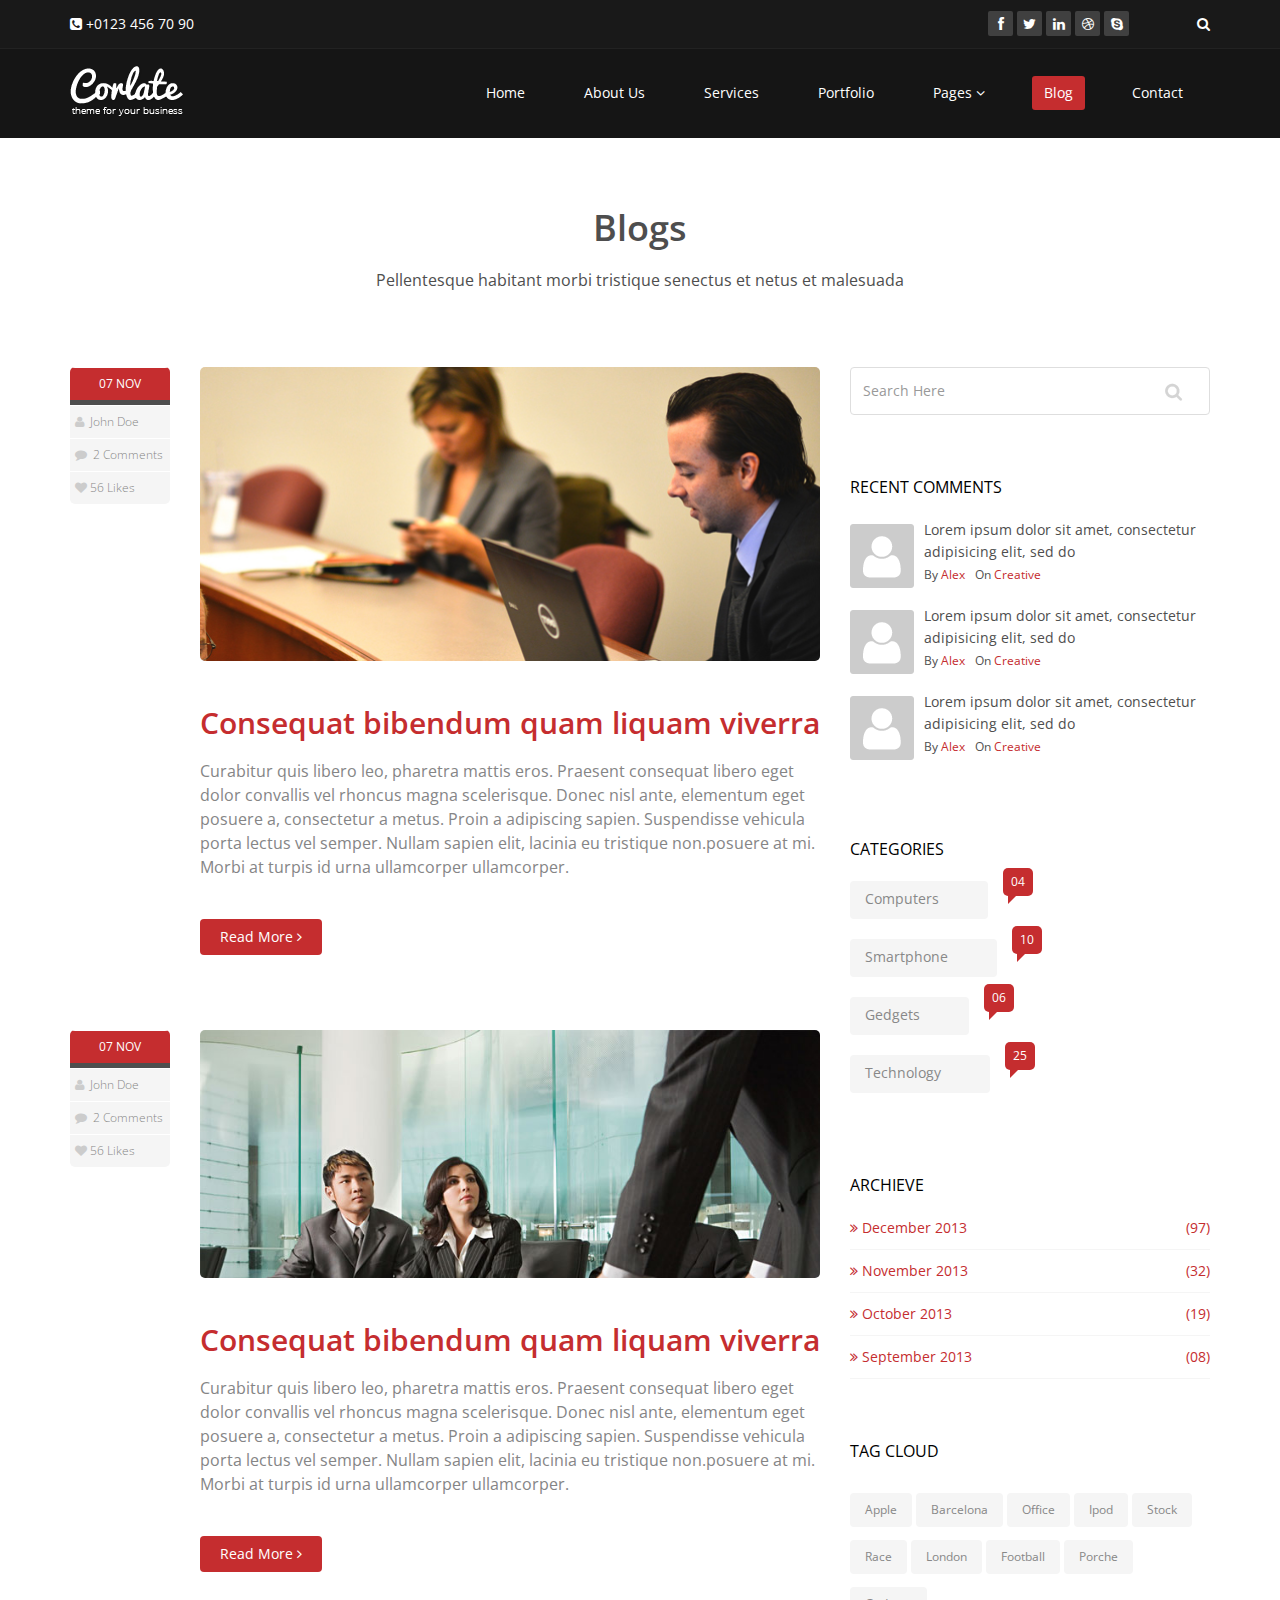
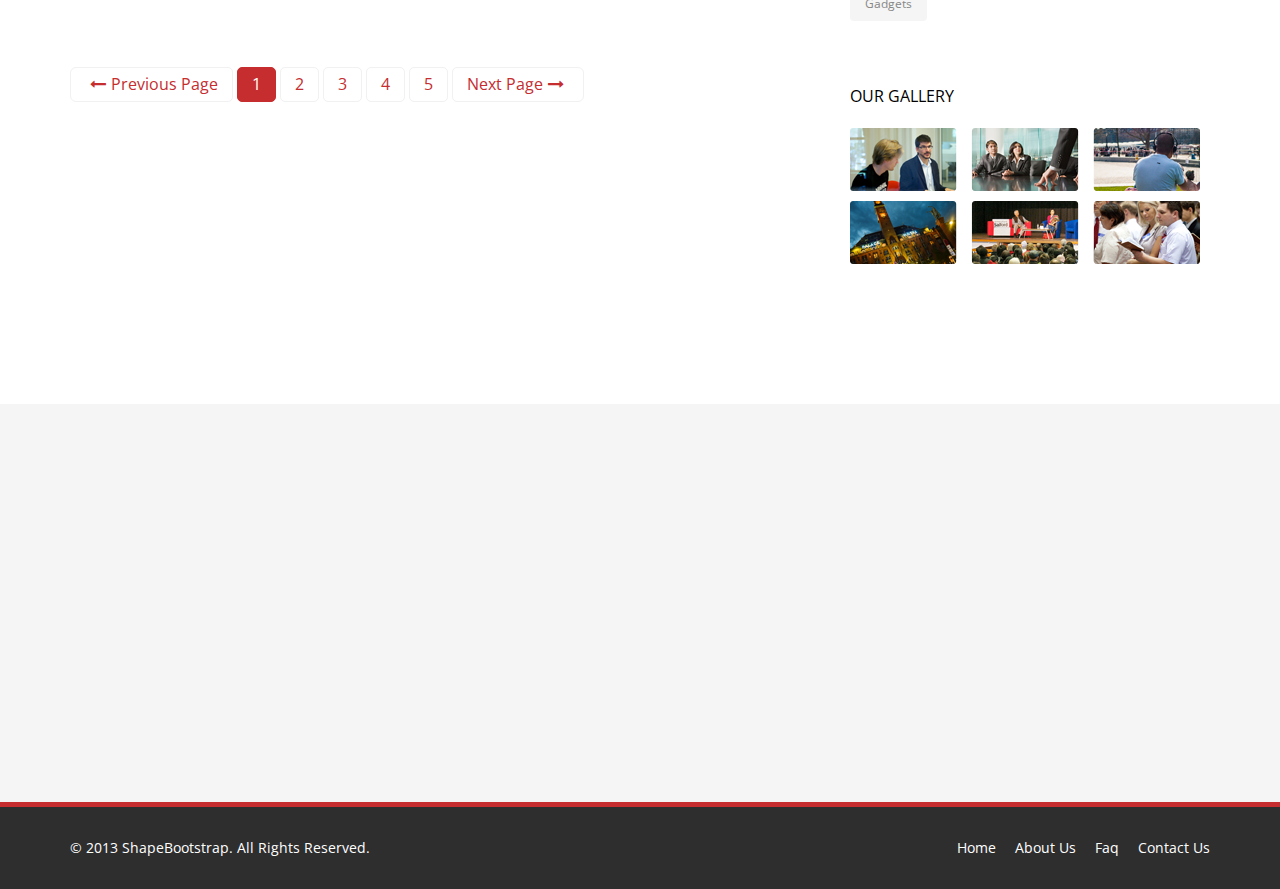
<file: blog.html>
<!DOCTYPE html>
<html lang="en">
<head>
    <meta charset="utf-8">
    <meta name="viewport" content="width=device-width, initial-scale=1.0">
    <meta name="description" content="">
    <meta name="author" content="">
    <title>Blog | Corlate</title>
    
    <!-- core CSS -->
    <link href="css/bootstrap.min.css" rel="stylesheet">
    <link href="css/font-awesome.min.css" rel="stylesheet">
    <link href="css/prettyPhoto.css" rel="stylesheet">
    <link href="css/animate.min.css" rel="stylesheet">
    <link href="css/main.css" rel="stylesheet">
    <link href="css/responsive.css" rel="stylesheet">
    
    <!--[if lt IE 9]>
    <script src="js/html5shiv.js"></script>
    <script src="js/respond.min.js"></script>
    <![endif]-->       
    <link rel="shortcut icon" href="images/ico/favicon.ico">
    <link rel="apple-touch-icon-precomposed" sizes="144x144" href="images/ico/apple-touch-icon-144-precomposed.png">
    <link rel="apple-touch-icon-precomposed" sizes="114x114" href="images/ico/apple-touch-icon-114-precomposed.png">
    <link rel="apple-touch-icon-precomposed" sizes="72x72" href="images/ico/apple-touch-icon-72-precomposed.png">
    <link rel="apple-touch-icon-precomposed" href="images/ico/apple-touch-icon-57-precomposed.png">
</head><!--/head-->

<body>

    <header id="header">
        <div class="top-bar">
            <div class="container">
                <div class="row">
                    <div class="col-sm-6 col-xs-4">
                        <div class="top-number"><p><i class="fa fa-phone-square"></i>  +0123 456 70 90</p></div>
                    </div>
                    <div class="col-sm-6 col-xs-8">
                       <div class="social">
                            <ul class="social-share">
                                <li><a href="#"><i class="fa fa-facebook"></i></a></li>
                                <li><a href="#"><i class="fa fa-twitter"></i></a></li>
                                <li><a href="#"><i class="fa fa-linkedin"></i></a></li> 
                                <li><a href="#"><i class="fa fa-dribbble"></i></a></li>
                                <li><a href="#"><i class="fa fa-skype"></i></a></li>
                            </ul>
                            <div class="search">
                                <form role="form">
                                    <input type="text" class="search-form" autocomplete="off" placeholder="Search">
                                    <i class="fa fa-search"></i>
                                </form>
                           </div>
                       </div>
                    </div>
                </div>
            </div><!--/.container-->
        </div><!--/.top-bar-->

        <nav class="navbar navbar-inverse" role="banner">
            <div class="container">
                <div class="navbar-header">
                    <button type="button" class="navbar-toggle" data-toggle="collapse" data-target=".navbar-collapse">
                        <span class="sr-only">Toggle navigation</span>
                        <span class="icon-bar"></span>
                        <span class="icon-bar"></span>
                        <span class="icon-bar"></span>
                    </button>
                    <a class="navbar-brand" href="index.html"><img src="images/logo.png" alt="logo"></a>
                </div>
                
                <div class="collapse navbar-collapse navbar-right">
                    <ul class="nav navbar-nav">
                        <li><a href="index.html">Home</a></li>
                        <li><a href="about-us.html">About Us</a></li>
                        <li><a href="services.html">Services</a></li>
                        <li><a href="portfolio.html">Portfolio</a></li>
                        <li class="dropdown">
                            <a href="#" class="dropdown-toggle" data-toggle="dropdown">Pages <i class="fa fa-angle-down"></i></a>
                            <ul class="dropdown-menu">
                                <li><a href="blog-item.html">Blog Single</a></li>
                                <li><a href="pricing.html">Pricing</a></li>
                                <li><a href="404.html">404</a></li>
                                <li><a href="shortcodes.html">Shortcodes</a></li>
                            </ul>
                        </li>
                        <li class="active"><a href="blog.html">Blog</a></li> 
                        <li><a href="contact-us.html">Contact</a></li>                        
                    </ul>
                </div>
            </div><!--/.container-->
        </nav><!--/nav-->
        
    </header><!--/header-->

    <section id="blog" class="container">
        <div class="center">
            <h2>Blogs</h2>
            <p class="lead">Pellentesque habitant morbi tristique senectus et netus et malesuada</p>
        </div>

        <div class="blog">
            <div class="row">
                 <div class="col-md-8">
                    <div class="blog-item">
                        <div class="row">
                            <div class="col-xs-12 col-sm-2 text-center">
                                <div class="entry-meta">
                                    <span id="publish_date">07  NOV</span>
                                    <span><i class="fa fa-user"></i> <a href="#">John Doe</a></span>
                                    <span><i class="fa fa-comment"></i> <a href="blog-item.html#comments">2 Comments</a></span>
                                    <span><i class="fa fa-heart"></i><a href="#">56 Likes</a></span>
                                </div>
                            </div>
                                
                            <div class="col-xs-12 col-sm-10 blog-content">
                                <a href="#"><img class="img-responsive img-blog" src="images/blog/blog1.jpg" width="100%" alt="" /></a>
                                <h2><a href="blog-item.html">Consequat bibendum quam liquam viverra</a></h2>
                                <h3>Curabitur quis libero leo, pharetra mattis eros. Praesent consequat libero eget dolor convallis vel rhoncus magna scelerisque. Donec nisl ante, elementum eget posuere a, consectetur a metus. Proin a adipiscing sapien. Suspendisse vehicula porta lectus vel semper. Nullam sapien elit, lacinia eu tristique non.posuere at mi. Morbi at turpis id urna ullamcorper ullamcorper.</h3>
                                <a class="btn btn-primary readmore" href="blog-item.html">Read More <i class="fa fa-angle-right"></i></a>
                            </div>
                        </div>    
                    </div><!--/.blog-item-->
                        
                    <div class="blog-item">
                        <div class="row">
                             <div class="col-sm-2 text-center">
                                <div class="entry-meta"> 
                                    <span id="publish_date">07  NOV</span>
                                    <span><i class="fa fa-user"></i> <a href="#">John Doe</a></span>
                                    <span><i class="fa fa-comment"></i> <a href="blog-item.html#comments">2 Comments</a></span>
                                    <span><i class="fa fa-heart"></i><a href="#">56 Likes</a></span>
                                </div>
                            </div>
                            <div class="col-sm-10 blog-content">
                                <a href=""><img class="img-responsive img-blog" src="images/blog/blog2.jpg" width="100%" alt="" /></a>
                                <h2><a href="blog-item.html">Consequat bibendum quam liquam viverra</a></h2>
                                <h3>Curabitur quis libero leo, pharetra mattis eros. Praesent consequat libero eget dolor convallis vel rhoncus magna scelerisque. Donec nisl ante, elementum eget posuere a, consectetur a metus. Proin a adipiscing sapien. Suspendisse vehicula porta lectus vel semper. Nullam sapien elit, lacinia eu tristique non.posuere at mi. Morbi at turpis id urna ullamcorper ullamcorper.</h3>
                                <a class="btn btn-primary readmore" href="blog-item.html">Read More <i class="fa fa-angle-right"></i></a>
                            </div>
                        </div>    
                    </div><!--/.blog-item-->
                        
                    <ul class="pagination pagination-lg">
                        <li><a href="#"><i class="fa fa-long-arrow-left"></i>Previous Page</a></li>
                        <li class="active"><a href="#">1</a></li>
                        <li><a href="#">2</a></li>
                        <li><a href="#">3</a></li>
                        <li><a href="#">4</a></li>
                        <li><a href="#">5</a></li>
                        <li><a href="#">Next Page<i class="fa fa-long-arrow-right"></i></a></li>
                    </ul><!--/.pagination-->
                </div><!--/.col-md-8-->

                <aside class="col-md-4">
                    <div class="widget search">
                        <form role="form">
                                <input type="text" class="form-control search_box" autocomplete="off" placeholder="Search Here">
                        </form>
                    </div><!--/.search-->
    				
    				<div class="widget categories">
                        <h3>Recent Comments</h3>
                        <div class="row">
                            <div class="col-sm-12">
                                <div class="single_comments">
                                    <img src="images/blog/avatar3.png" alt=""  />
                                    <p>Lorem ipsum dolor sit amet, consectetur adipisicing elit, sed do </p>
                                    <div class="entry-meta small muted">
                                        <span>By <a href="#">Alex</a></span <span>On <a href="#">Creative</a></span>
                                    </div>
                                </div>
                                <div class="single_comments">
                                    <img src="images/blog/avatar3.png" alt=""  />
                                    <p>Lorem ipsum dolor sit amet, consectetur adipisicing elit, sed do </p>
                                    <div class="entry-meta small muted">
                                        <span>By <a href="#">Alex</a></span <span>On <a href="#">Creative</a></span>
                                    </div>
                                </div>
                                <div class="single_comments">
                                    <img src="images/blog/avatar3.png" alt=""  />
                                    <p>Lorem ipsum dolor sit amet, consectetur adipisicing elit, sed do </p>
                                    <div class="entry-meta small muted">
                                        <span>By <a href="#">Alex</a></span <span>On <a href="#">Creative</a></span>
                                    </div>
                                </div>
                                
                            </div>
                        </div>                     
                    </div><!--/.recent comments-->
                     

                    <div class="widget categories">
                        <h3>Categories</h3>
                        <div class="row">
                            <div class="col-sm-6">
                                <ul class="blog_category">
                                    <li><a href="#">Computers <span class="badge">04</span></a></li>
                                    <li><a href="#">Smartphone <span class="badge">10</span></a></li>
                                    <li><a href="#">Gedgets <span class="badge">06</span></a></li>
                                    <li><a href="#">Technology <span class="badge">25</span></a></li>
                                </ul>
                            </div>
                        </div>                     
                    </div><!--/.categories-->
    				
    				<div class="widget archieve">
                        <h3>Archieve</h3>
                        <div class="row">
                            <div class="col-sm-12">
                                <ul class="blog_archieve">
                                    <li><a href="#"><i class="fa fa-angle-double-right"></i> December 2013 <span class="pull-right">(97)</span></a></li>
                                    <li><a href="#"><i class="fa fa-angle-double-right"></i> November 2013 <span class="pull-right">(32)</a></li>
                                    <li><a href="#"><i class="fa fa-angle-double-right"></i> October 2013 <span class="pull-right">(19)</a></li>
                                    <li><a href="#"><i class="fa fa-angle-double-right"></i> September 2013 <span class="pull-right">(08)</a></li>
                                </ul>
                            </div>
                        </div>                     
                    </div><!--/.archieve-->
    				
                    <div class="widget tags">
                        <h3>Tag Cloud</h3>
                        <ul class="tag-cloud">
                            <li><a class="btn btn-xs btn-primary" href="#">Apple</a></li>
                            <li><a class="btn btn-xs btn-primary" href="#">Barcelona</a></li>
                            <li><a class="btn btn-xs btn-primary" href="#">Office</a></li>
                            <li><a class="btn btn-xs btn-primary" href="#">Ipod</a></li>
                            <li><a class="btn btn-xs btn-primary" href="#">Stock</a></li>
                            <li><a class="btn btn-xs btn-primary" href="#">Race</a></li>
                            <li><a class="btn btn-xs btn-primary" href="#">London</a></li>
                            <li><a class="btn btn-xs btn-primary" href="#">Football</a></li>
                            <li><a class="btn btn-xs btn-primary" href="#">Porche</a></li>
                            <li><a class="btn btn-xs btn-primary" href="#">Gadgets</a></li>
                        </ul>
                    </div><!--/.tags-->
    				
    				<div class="widget blog_gallery">
                        <h3>Our Gallery</h3>
                        <ul class="sidebar-gallery">
                            <li><a href="#"><img src="images/blog/gallery1.png" alt="" /></a></li>
                            <li><a href="#"><img src="images/blog/gallery2.png" alt="" /></a></li>
                            <li><a href="#"><img src="images/blog/gallery3.png" alt="" /></a></li>
                            <li><a href="#"><img src="images/blog/gallery4.png" alt="" /></a></li>
                            <li><a href="#"><img src="images/blog/gallery5.png" alt="" /></a></li>
                            <li><a href="#"><img src="images/blog/gallery6.png" alt="" /></a></li>
                        </ul>
                    </div><!--/.blog_gallery-->
    			</aside>  
            </div><!--/.row-->
        </div>
    </section><!--/#blog-->

    <section id="bottom">
        <div class="container wow fadeInDown" data-wow-duration="1000ms" data-wow-delay="600ms">
            <div class="row">
                <div class="col-md-3 col-sm-6">
                    <div class="widget">
                        <h3>Company</h3>
                        <ul>
                            <li><a href="#">About us</a></li>
                            <li><a href="#">We are hiring</a></li>
                            <li><a href="#">Meet the team</a></li>
                            <li><a href="#">Copyright</a></li>
                            <li><a href="#">Terms of use</a></li>
                            <li><a href="#">Privacy policy</a></li>
                            <li><a href="#">Contact us</a></li>
                        </ul>
                    </div>    
                </div><!--/.col-md-3-->

                <div class="col-md-3 col-sm-6">
                    <div class="widget">
                        <h3>Support</h3>
                        <ul>
                            <li><a href="#">Faq</a></li>
                            <li><a href="#">Blog</a></li>
                            <li><a href="#">Forum</a></li>
                            <li><a href="#">Documentation</a></li>
                            <li><a href="#">Refund policy</a></li>
                            <li><a href="#">Ticket system</a></li>
                            <li><a href="#">Billing system</a></li>
                        </ul>
                    </div>    
                </div><!--/.col-md-3-->

                <div class="col-md-3 col-sm-6">
                    <div class="widget">
                        <h3>Developers</h3>
                        <ul>
                            <li><a href="#">Web Development</a></li>
                            <li><a href="#">SEO Marketing</a></li>
                            <li><a href="#">Theme</a></li>
                            <li><a href="#">Development</a></li>
                            <li><a href="#">Email Marketing</a></li>
                            <li><a href="#">Plugin Development</a></li>
                            <li><a href="#">Article Writing</a></li>
                        </ul>
                    </div>    
                </div><!--/.col-md-3-->

                <div class="col-md-3 col-sm-6">
                    <div class="widget">
                        <h3>Our Partners</h3>
                        <ul>
                            <li><a href="#">Adipisicing Elit</a></li>
                            <li><a href="#">Eiusmod</a></li>
                            <li><a href="#">Tempor</a></li>
                            <li><a href="#">Veniam</a></li>
                            <li><a href="#">Exercitation</a></li>
                            <li><a href="#">Ullamco</a></li>
                            <li><a href="#">Laboris</a></li>
                        </ul>
                    </div>    
                </div><!--/.col-md-3-->
            </div>
        </div>
    </section><!--/#bottom-->

    <footer id="footer" class="midnight-blue">
        <div class="container">
            <div class="row">
                <div class="col-sm-6">
                    &copy; 2013 <a target="_blank" href="http://shapebootstrap.net/" title="Free Twitter Bootstrap WordPress Themes and HTML templates">ShapeBootstrap</a>. All Rights Reserved.
                </div>
                <div class="col-sm-6">
                    <ul class="pull-right">
                        <li><a href="#">Home</a></li>
                        <li><a href="#">About Us</a></li>
                        <li><a href="#">Faq</a></li>
                        <li><a href="#">Contact Us</a></li>
                    </ul>
                </div>
            </div>
        </div>
    </footer><!--/#footer-->

    <script src="js/jquery.js"></script>
    <script src="js/bootstrap.min.js"></script>
    <script src="js/jquery.prettyPhoto.js"></script>
    <script src="js/jquery.isotope.min.js"></script>
    <script src="js/main.js"></script>
    <script src="js/wow.min.js"></script>
</body>
</html>
</file>
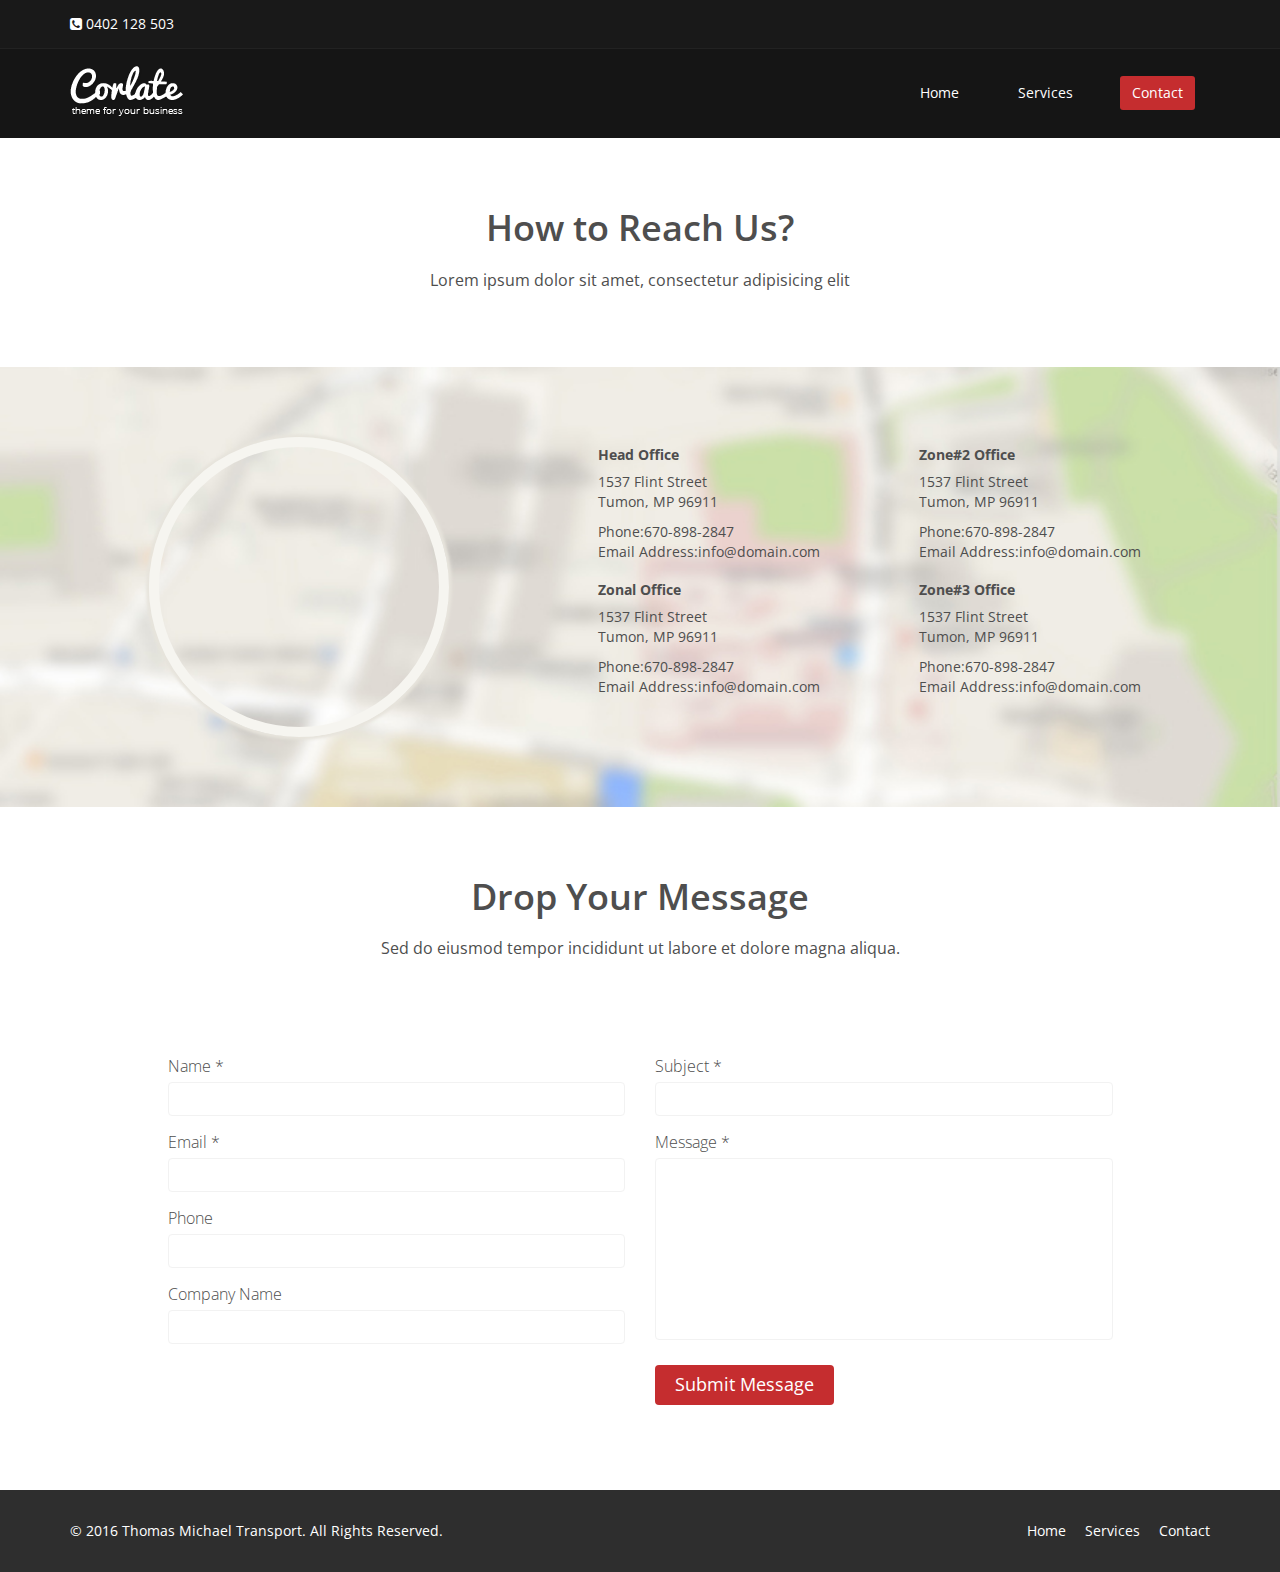
<file: contact-us.html>
<!DOCTYPE html>
<html lang="en">
<head>
    <meta charset="utf-8">
    <meta name="viewport" content="width=device-width, initial-scale=1.0">
    <meta name="description" content="Thomas Michael Transport, specialists in radioactive and dangerous goods freight">
    <title>Thomas Michael Transport</title>
    
    <!-- core CSS -->
    <link href="css/bootstrap.min.css" rel="stylesheet">
    <link href="css/font-awesome.min.css" rel="stylesheet">
    <link href="css/prettyPhoto.css" rel="stylesheet">
    <link href="css/animate.min.css" rel="stylesheet">
    <link href="css/main.css" rel="stylesheet">
    <link href="css/responsive.css" rel="stylesheet">
    
    <!--[if lt IE 9]>
    <script src="js/html5shiv.js"></script>
    <script src="js/respond.min.js"></script>
    <![endif]-->       
    <link rel="shortcut icon" href="images/ico/favicon.ico">
    <link rel="apple-touch-icon-precomposed" sizes="144x144" href="images/ico/apple-touch-icon-144-precomposed.png">
    <link rel="apple-touch-icon-precomposed" sizes="114x114" href="images/ico/apple-touch-icon-114-precomposed.png">
    <link rel="apple-touch-icon-precomposed" sizes="72x72" href="images/ico/apple-touch-icon-72-precomposed.png">
    <link rel="apple-touch-icon-precomposed" href="images/ico/apple-touch-icon-57-precomposed.png">
</head><!--/head-->

<body>

    <header id="header">
        <div class="top-bar">
            <div class="container">
                <div class="row">
                    <div class="col-sm-6 col-xs-4">
                        <div class="top-number"><p><i class="fa fa-phone-square"></i> 0402 128 503</p></div>
                    </div>
                </div>
            </div><!--/.container-->
        </div><!--/.top-bar-->

        <nav class="navbar navbar-inverse" role="banner">
            <div class="container">
                <div class="navbar-header">
                    <button type="button" class="navbar-toggle" data-toggle="collapse" data-target=".navbar-collapse">
                        <span class="sr-only">Toggle navigation</span>
                        <span class="icon-bar"></span>
                        <span class="icon-bar"></span>
                        <span class="icon-bar"></span>
                    </button>
                    <a class="navbar-brand" href="index.html"><img src="images/logo.png" alt="logo"></a>
                </div>
				
                <div class="collapse navbar-collapse navbar-right">
                    <ul class="nav navbar-nav">
                        <li><a href="index.html">Home</a></li>
                        <li><a href="services.html">Services</a></li>
                        <li class="active"><a href="contact-us.html">Contact</a></li>                        
                    </ul>
                </div>
            </div><!--/.container-->
        </nav><!--/nav-->
    </header><!--/header-->

    <section id="contact-info">
        <div class="center">                
            <h2>How to Reach Us?</h2>
            <p class="lead">Lorem ipsum dolor sit amet, consectetur adipisicing elit</p>
        </div>
        <div class="gmap-area">
            <div class="container">
                <div class="row">
                    <div class="col-sm-5 text-center">
                        <div class="gmap">
                            <iframe frameborder="0" scrolling="no" marginheight="0" marginwidth="0" src="https://maps.google.com/maps?f=q&amp;source=s_q&amp;hl=en&amp;geocode=&amp;q=JoomShaper,+Dhaka,+Dhaka+Division,+Bangladesh&amp;aq=0&amp;oq=joomshaper&amp;sll=37.0625,-95.677068&amp;sspn=42.766543,80.332031&amp;ie=UTF8&amp;hq=JoomShaper,&amp;hnear=Dhaka,+Dhaka+Division,+Bangladesh&amp;ll=23.73854,90.385504&amp;spn=0.001515,0.002452&amp;t=m&amp;z=14&amp;iwloc=A&amp;cid=1073661719450182870&amp;output=embed"></iframe>
                        </div>
                    </div>

                    <div class="col-sm-7 map-content">
                        <ul class="row">
                            <li class="col-sm-6">
                                <address>
                                    <h5>Head Office</h5>
                                    <p>1537 Flint Street <br>
                                    Tumon, MP 96911</p>
                                    <p>Phone:670-898-2847 <br>
                                    Email Address:info@domain.com</p>
                                </address>

                                <address>
                                    <h5>Zonal Office</h5>
                                    <p>1537 Flint Street <br>
                                    Tumon, MP 96911</p>                                
                                    <p>Phone:670-898-2847 <br>
                                    Email Address:info@domain.com</p>
                                </address>
                            </li>


                            <li class="col-sm-6">
                                <address>
                                    <h5>Zone#2 Office</h5>
                                    <p>1537 Flint Street <br>
                                    Tumon, MP 96911</p>
                                    <p>Phone:670-898-2847 <br>
                                    Email Address:info@domain.com</p>
                                </address>

                                <address>
                                    <h5>Zone#3 Office</h5>
                                    <p>1537 Flint Street <br>
                                    Tumon, MP 96911</p>
                                    <p>Phone:670-898-2847 <br>
                                    Email Address:info@domain.com</p>
                                </address>
                            </li>
                        </ul>
                    </div>
                </div>
            </div>
        </div>
    </section>  <!--/gmap_area -->

    <section id="contact-page">
        <div class="container">
            <div class="center">        
                <h2>Drop Your Message</h2>
                <p class="lead">Sed do eiusmod tempor incididunt ut labore et dolore magna aliqua.</p>
            </div> 
            <div class="row contact-wrap"> 
                <div class="status alert alert-success" style="display: none"></div>
                <form id="main-contact-form" class="contact-form" name="contact-form" method="post" action="sendemail.php">
                    <div class="col-sm-5 col-sm-offset-1">
                        <div class="form-group">
                            <label>Name *</label>
                            <input type="text" name="name" class="form-control" required="required">
                        </div>
                        <div class="form-group">
                            <label>Email *</label>
                            <input type="email" name="email" class="form-control" required="required">
                        </div>
                        <div class="form-group">
                            <label>Phone</label>
                            <input type="number" class="form-control">
                        </div>
                        <div class="form-group">
                            <label>Company Name</label>
                            <input type="text" class="form-control">
                        </div>                        
                    </div>
                    <div class="col-sm-5">
                        <div class="form-group">
                            <label>Subject *</label>
                            <input type="text" name="subject" class="form-control" required="required">
                        </div>
                        <div class="form-group">
                            <label>Message *</label>
                            <textarea name="message" id="message" required="required" class="form-control" rows="8"></textarea>
                        </div>                        
                        <div class="form-group">
                            <button type="submit" name="submit" class="btn btn-primary btn-lg" required="required">Submit Message</button>
                        </div>
                    </div>
                </form> 
            </div><!--/.row-->
        </div><!--/.container-->
    </section><!--/#contact-page-->


    <footer id="footer" class="midnight-blue">
        <div class="container">
            <div class="row">
                <div class="col-sm-6">
                    &copy; 2016 Thomas Michael Transport. All Rights Reserved.
                </div>
                <div class="col-sm-6">
                    <ul class="pull-right">
                        <li><a href="index.html">Home</a></li>
                        <li><a href="services.html">Services</a></li>
                        <li><a href="contact-us.html">Contact</a></li>
                    </ul>
                </div>
            </div>
        </div>
    </footer><!--/#footer-->

    <script src="js/jquery.js"></script>
    <script src="js/bootstrap.min.js"></script>
    <script src="js/jquery.prettyPhoto.js"></script>
    <script src="js/jquery.isotope.min.js"></script>
    <script src="js/main.js"></script>
    <script src="js/wow.min.js"></script>
</body>
</html>
</file>
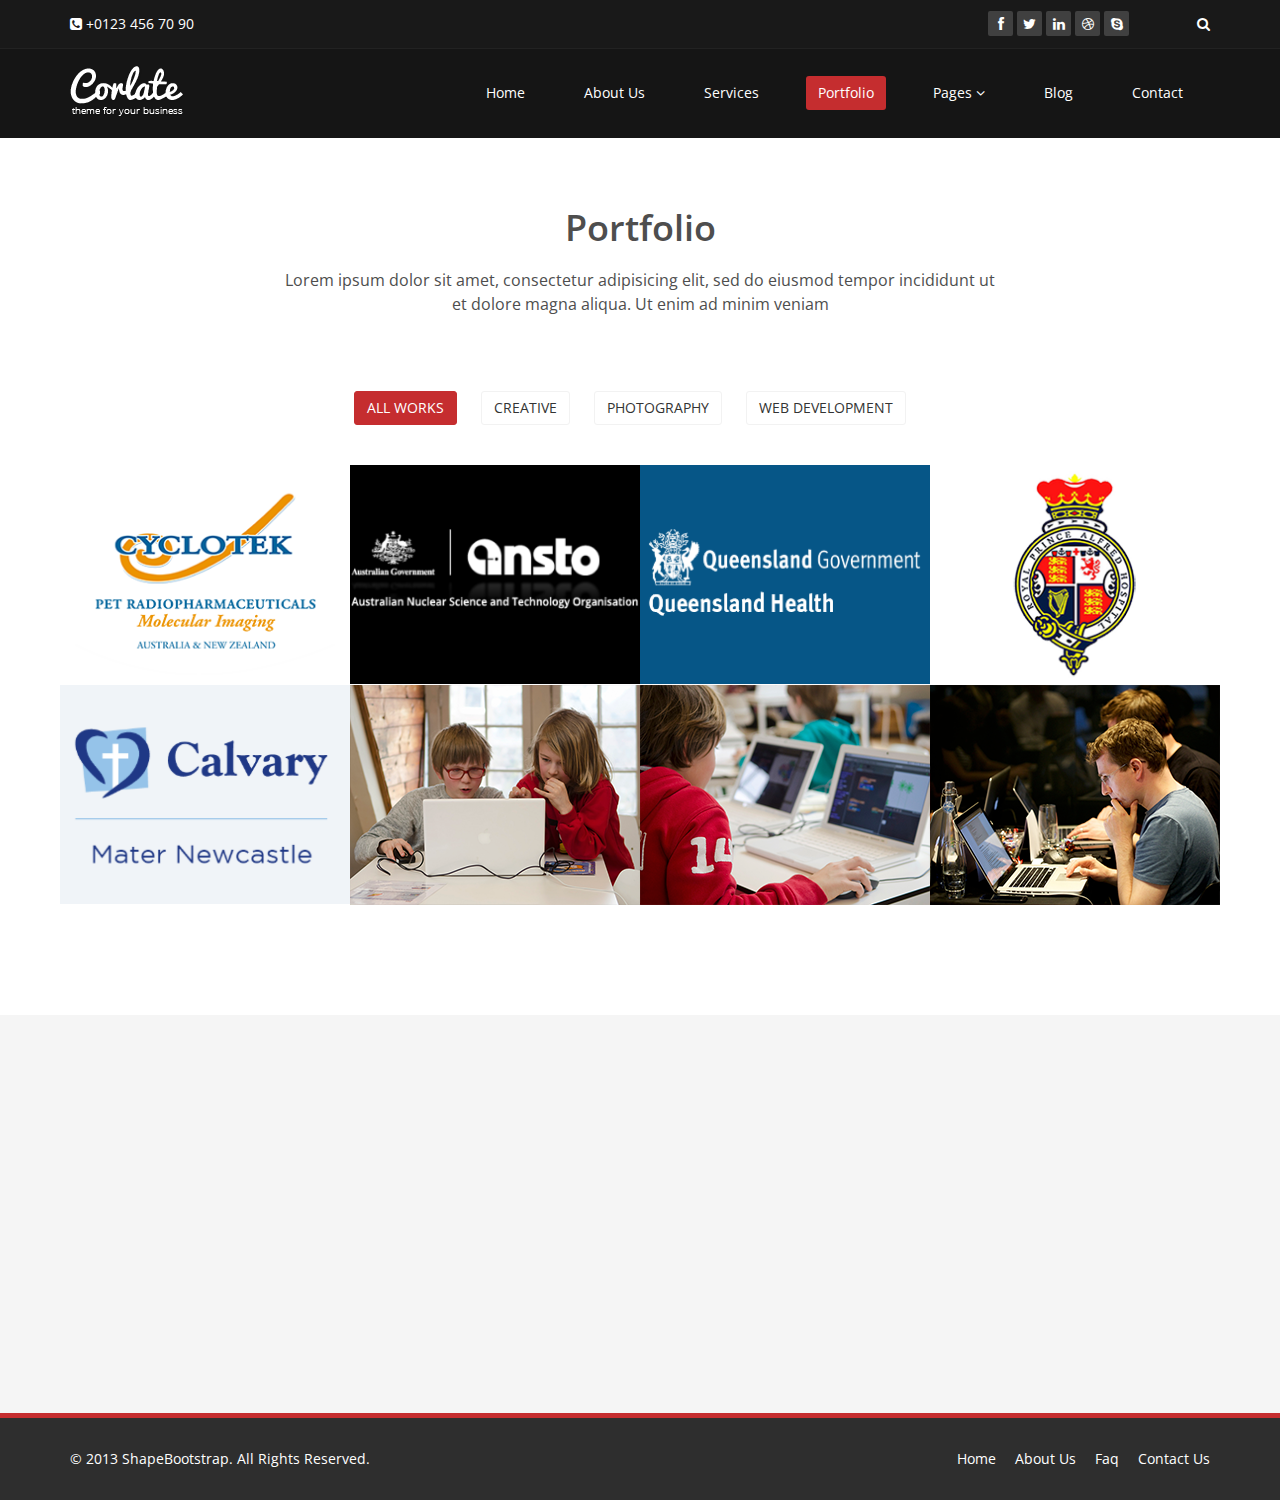
<file: portfolio.html>
<!DOCTYPE html>
<html lang="en">
<head>
    <meta charset="utf-8">
    <meta name="viewport" content="width=device-width, initial-scale=1.0">
    <meta name="description" content="">
    <meta name="author" content="">
    <title>Portfolio | Corlate</title>
    <link href="css/bootstrap.min.css" rel="stylesheet">
    <link href="css/font-awesome.min.css" rel="stylesheet">
    <link href="css/prettyPhoto.css" rel="stylesheet">
    <link href="css/animate.min.css" rel="stylesheet">
    <link href="css/main.css" rel="stylesheet">
    <link href="css/responsive.css" rel="stylesheet">
    <!--[if lt IE 9]>
    <script src="js/html5shiv.js"></script>
    <script src="js/respond.min.js"></script>
    <![endif]-->       
    <link rel="shortcut icon" href="images/ico/favicon.ico">
    <link rel="apple-touch-icon-precomposed" sizes="144x144" href="images/ico/apple-touch-icon-144-precomposed.png">
    <link rel="apple-touch-icon-precomposed" sizes="114x114" href="images/ico/apple-touch-icon-114-precomposed.png">
    <link rel="apple-touch-icon-precomposed" sizes="72x72" href="images/ico/apple-touch-icon-72-precomposed.png">
    <link rel="apple-touch-icon-precomposed" href="images/ico/apple-touch-icon-57-precomposed.png">
</head><!--/head-->
<body>

    <header id="header">
        <div class="top-bar">
            <div class="container">
                <div class="row">
                    <div class="col-sm-6 col-xs-4">
                        <div class="top-number"><p><i class="fa fa-phone-square"></i>  +0123 456 70 90</p></div>
                    </div>
                    <div class="col-sm-6 col-xs-8">
                       <div class="social">
                            <ul class="social-share">
                                <li><a href="#"><i class="fa fa-facebook"></i></a></li>
                                <li><a href="#"><i class="fa fa-twitter"></i></a></li>
                                <li><a href="#"><i class="fa fa-linkedin"></i></a></li> 
                                <li><a href="#"><i class="fa fa-dribbble"></i></a></li>
                                <li><a href="#"><i class="fa fa-skype"></i></a></li>
                            </ul>
                            <div class="search">
                                <form role="form">
                                    <input type="text" class="search-form" autocomplete="off" placeholder="Search">
                                    <i class="fa fa-search"></i>
                                </form>
                           </div>
                       </div>
                    </div>
                </div>
            </div><!--/.container-->
        </div><!--/.top-bar-->

        <nav class="navbar navbar-inverse" role="banner">
            <div class="container">
                <div class="navbar-header">
                    <button type="button" class="navbar-toggle" data-toggle="collapse" data-target=".navbar-collapse">
                        <span class="sr-only">Toggle navigation</span>
                        <span class="icon-bar"></span>
                        <span class="icon-bar"></span>
                        <span class="icon-bar"></span>
                    </button>
                    <a class="navbar-brand" href="index.html"><img src="images/logo.png" alt="logo"></a>
                </div>
                
                <div class="collapse navbar-collapse navbar-right">
                    <ul class="nav navbar-nav">
                        <li><a href="index.html">Home</a></li>
                        <li><a href="about-us.html">About Us</a></li>
                        <li><a href="services.html">Services</a></li>
                        <li class="active"><a href="portfolio.html">Portfolio</a></li>
                        <li class="dropdown">  
                            <a href="#" class="dropdown-toggle" data-toggle="dropdown">Pages <i class="fa fa-angle-down"></i></a>
                            <ul class="dropdown-menu">
                                <li><a href="blog-item.html">Blog Single</a></li>
                                <li><a href="pricing.html">Pricing</a></li>
                                <li><a href="404.html">404</a></li>
                                <li><a href="shortcodes.html">Shortcodes</a></li>
                            </ul>
                        </li>
                        <li><a href="blog.html">Blog</a></li> 
                        <li><a href="contact-us.html">Contact</a></li>                        
                    </ul>
                </div>
            </div><!--/.container-->
        </nav><!--/nav-->
        
    </header><!--/header-->
    <section id="portfolio">
        <div class="container">
            <div class="center">
               <h2>Portfolio</h2>
               <p class="lead">Lorem ipsum dolor sit amet, consectetur adipisicing elit, sed do eiusmod tempor incididunt ut <br> et dolore magna aliqua. Ut enim ad minim veniam</p>
            </div>
        

            <ul class="portfolio-filter text-center">
                <li><a class="btn btn-default active" href="#" data-filter="*">All Works</a></li>
                <li><a class="btn btn-default" href="#" data-filter=".bootstrap">Creative</a></li>
                <li><a class="btn btn-default" href="#" data-filter=".html">Photography</a></li>
                <li><a class="btn btn-default" href="#" data-filter=".wordpress">Web Development</a></li>
            </ul><!--/#portfolio-filter-->

            <div class="row">
                <div class="portfolio-items">
                    <div class="portfolio-item apps col-xs-12 col-sm-4 col-md-3">
                        <div class="recent-work-wrap">
                            <img class="img-responsive" src="images/portfolio/recent/item1.png" alt="">
                            <div class="overlay">
                                <div class="recent-work-inner">
                                    <h3><a href="#">Business theme</a></h3>
                                    <p>There are many variations of passages of Lorem Ipsum available, but the majority</p>
                                    <a class="preview" href="images/portfolio/full/item1.png" rel="prettyPhoto"><i class="fa fa-eye"></i> View</a>
                                </div> 
                            </div>
                        </div>
                    </div><!--/.portfolio-item-->

                    <div class="portfolio-item joomla bootstrap col-xs-12 col-sm-4 col-md-3">
                        <div class="recent-work-wrap">
                            <img class="img-responsive" src="images/portfolio/recent/item2.png" alt="">
                            <div class="overlay">
                                <div class="recent-work-inner">
                                    <h3><a href="#">Business theme</a></h3>
                                    <p>There are many variations of passages of Lorem Ipsum available, but the majority</p>
                                    <a class="preview" href="images/portfolio/full/item2.png" rel="prettyPhoto"><i class="fa fa-eye"></i> View</a>
                                </div> 
                            </div>
                        </div>          
                    </div><!--/.portfolio-item-->

                    <div class="portfolio-item bootstrap wordpress col-xs-12 col-sm-4 col-md-3">
                        <div class="recent-work-wrap">
                            <img class="img-responsive" src="images/portfolio/recent/item3.png" alt="">
                            <div class="overlay">
                                <div class="recent-work-inner">
                                    <h3><a href="#">Business theme</a></h3>
                                    <p>There are many variations of passages of Lorem Ipsum available, but the majority</p>
                                    <a class="preview" href="images/portfolio/full/item3.png" rel="prettyPhoto"><i class="fa fa-eye"></i> View</a>
                                </div> 
                            </div>
                        </div>        
                    </div><!--/.portfolio-item-->

                    <div class="portfolio-item joomla wordpress apps col-xs-12 col-sm-4 col-md-3">
                        <div class="recent-work-wrap">
                            <img class="img-responsive" src="images/portfolio/recent/item4.png" alt="">
                            <div class="overlay">
                                <div class="recent-work-inner">
                                    <h3><a href="#">Business theme</a></h3>
                                    <p>There are many variations of passages of Lorem Ipsum available, but the majority</p>
                                    <a class="preview" href="images/portfolio/full/item4.png" rel="prettyPhoto"><i class="fa fa-eye"></i> View</a>
                                </div> 
                            </div>
                        </div>           
                    </div><!--/.portfolio-item-->
          
                    <div class="portfolio-item joomla html bootstrap col-xs-12 col-sm-4 col-md-3">
                        <div class="recent-work-wrap">
                            <img class="img-responsive" src="images/portfolio/recent/item5.png" alt="">
                            <div class="overlay">
                                <div class="recent-work-inner">
                                    <h3><a href="#">Business theme</a></h3>
                                    <p>There are many variations of passages of Lorem Ipsum available, but the majority</p>
                                    <a class="preview" href="images/portfolio/full/item5.png" rel="prettyPhoto"><i class="fa fa-eye"></i> View</a>
                                </div> 
                            </div>
                        </div>      
                    </div><!--/.portfolio-item-->

                    <div class="portfolio-item wordpress html apps col-xs-12 col-sm-4 col-md-3">
                        <div class="recent-work-wrap">
                            <img class="img-responsive" src="images/portfolio/recent/item6.png" alt="">
                            <div class="overlay">
                                <div class="recent-work-inner">
                                    <h3><a href="#">Business theme</a></h3>
                                    <p>There are many variations of passages of Lorem Ipsum available, but the majority</p>
                                    <a class="preview" href="images/portfolio/full/item6.png" rel="prettyPhoto"><i class="fa fa-eye"></i> View</a>
                                </div> 
                            </div>
                        </div>         
                    </div><!--/.portfolio-item-->

                    <div class="portfolio-item wordpress html col-xs-12 col-sm-4 col-md-3">
                        <div class="recent-work-wrap">
                            <img class="img-responsive" src="images/portfolio/recent/item7.png" alt="">
                            <div class="overlay">
                                <div class="recent-work-inner">
                                    <h3><a href="#">Business theme</a></h3>
                                    <p>There are many variations of passages of Lorem Ipsum available, but the majority</p>
                                    <a class="preview" href="images/portfolio/full/item7.png" rel="prettyPhoto"><i class="fa fa-eye"></i> View</a>
                                </div> 
                            </div>
                        </div>          
                    </div><!--/.portfolio-item-->

                    <div class="portfolio-item wordpress html bootstrap col-xs-12 col-sm-4 col-md-3">
                        <div class="recent-work-wrap">
                            <img class="img-responsive" src="images/portfolio/recent/item8.png" alt="">
                            <div class="overlay">
                                <div class="recent-work-inner">
                                    <h3><a href="#">Business theme</a></h3>
                                    <p>There are many variations of passages of Lorem Ipsum available, but the majority</p>
                                    <a class="preview" href="images/portfolio/full/item8.png" rel="prettyPhoto"><i class="fa fa-eye"></i> View</a>
                                </div> 
                            </div>
                        </div>          
                    </div><!--/.portfolio-item-->
                </div>
            </div>
        </div>
    </section><!--/#portfolio-item-->
    
    <section id="bottom">
        <div class="container wow fadeInDown" data-wow-duration="1000ms" data-wow-delay="600ms">
            <div class="row">
                <div class="col-md-3 col-sm-6">
                    <div class="widget">
                        <h3>Company</h3>
                        <ul>
                            <li><a href="#">About us</a></li>
                            <li><a href="#">We are hiring</a></li>
                            <li><a href="#">Meet the team</a></li>
                            <li><a href="#">Copyright</a></li>
                            <li><a href="#">Terms of use</a></li>
                            <li><a href="#">Privacy policy</a></li>
                            <li><a href="#">Contact us</a></li>
                        </ul>
                    </div>    
                </div><!--/.col-md-3-->

                <div class="col-md-3 col-sm-6">
                    <div class="widget">
                        <h3>Support</h3>
                        <ul>
                            <li><a href="#">Faq</a></li>
                            <li><a href="#">Blog</a></li>
                            <li><a href="#">Forum</a></li>
                            <li><a href="#">Documentation</a></li>
                            <li><a href="#">Refund policy</a></li>
                            <li><a href="#">Ticket system</a></li>
                            <li><a href="#">Billing system</a></li>
                        </ul>
                    </div>    
                </div><!--/.col-md-3-->

                <div class="col-md-3 col-sm-6">
                    <div class="widget">
                        <h3>Developers</h3>
                        <ul>
                            <li><a href="#">Web Development</a></li>
                            <li><a href="#">SEO Marketing</a></li>
                            <li><a href="#">Theme</a></li>
                            <li><a href="#">Development</a></li>
                            <li><a href="#">Email Marketing</a></li>
                            <li><a href="#">Plugin Development</a></li>
                            <li><a href="#">Article Writing</a></li>
                        </ul>
                    </div>    
                </div><!--/.col-md-3-->

                <div class="col-md-3 col-sm-6">
                    <div class="widget">
                        <h3>Our Partners</h3>
                        <ul>
                            <li><a href="#">Adipisicing Elit</a></li>
                            <li><a href="#">Eiusmod</a></li>
                            <li><a href="#">Tempor</a></li>
                            <li><a href="#">Veniam</a></li>
                            <li><a href="#">Exercitation</a></li>
                            <li><a href="#">Ullamco</a></li>
                            <li><a href="#">Laboris</a></li>
                        </ul>
                    </div>    
                </div><!--/.col-md-3-->
            </div>
        </div>
    </section><!--/#bottom-->

    <footer id="footer" class="midnight-blue">
        <div class="container">
            <div class="row">
                <div class="col-sm-6">
                    &copy; 2013 <a target="_blank" href="http://shapebootstrap.net/" title="Free Twitter Bootstrap WordPress Themes and HTML templates">ShapeBootstrap</a>. All Rights Reserved.
                </div>
                <div class="col-sm-6">
                    <ul class="pull-right">
                        <li><a href="#">Home</a></li>
                        <li><a href="#">About Us</a></li>
                        <li><a href="#">Faq</a></li>
                        <li><a href="#">Contact Us</a></li>
                    </ul>
                </div>
            </div>
        </div>
    </footer><!--/#footer-->

    <script src="js/jquery.js"></script>
    <script src="js/bootstrap.min.js"></script>
    <script src="js/jquery.prettyPhoto.js"></script>
    <script src="js/jquery.isotope.min.js"></script>
    <script src="js/main.js"></script>
    <script src="js/wow.min.js"></script>
</body>
</html>
</file>
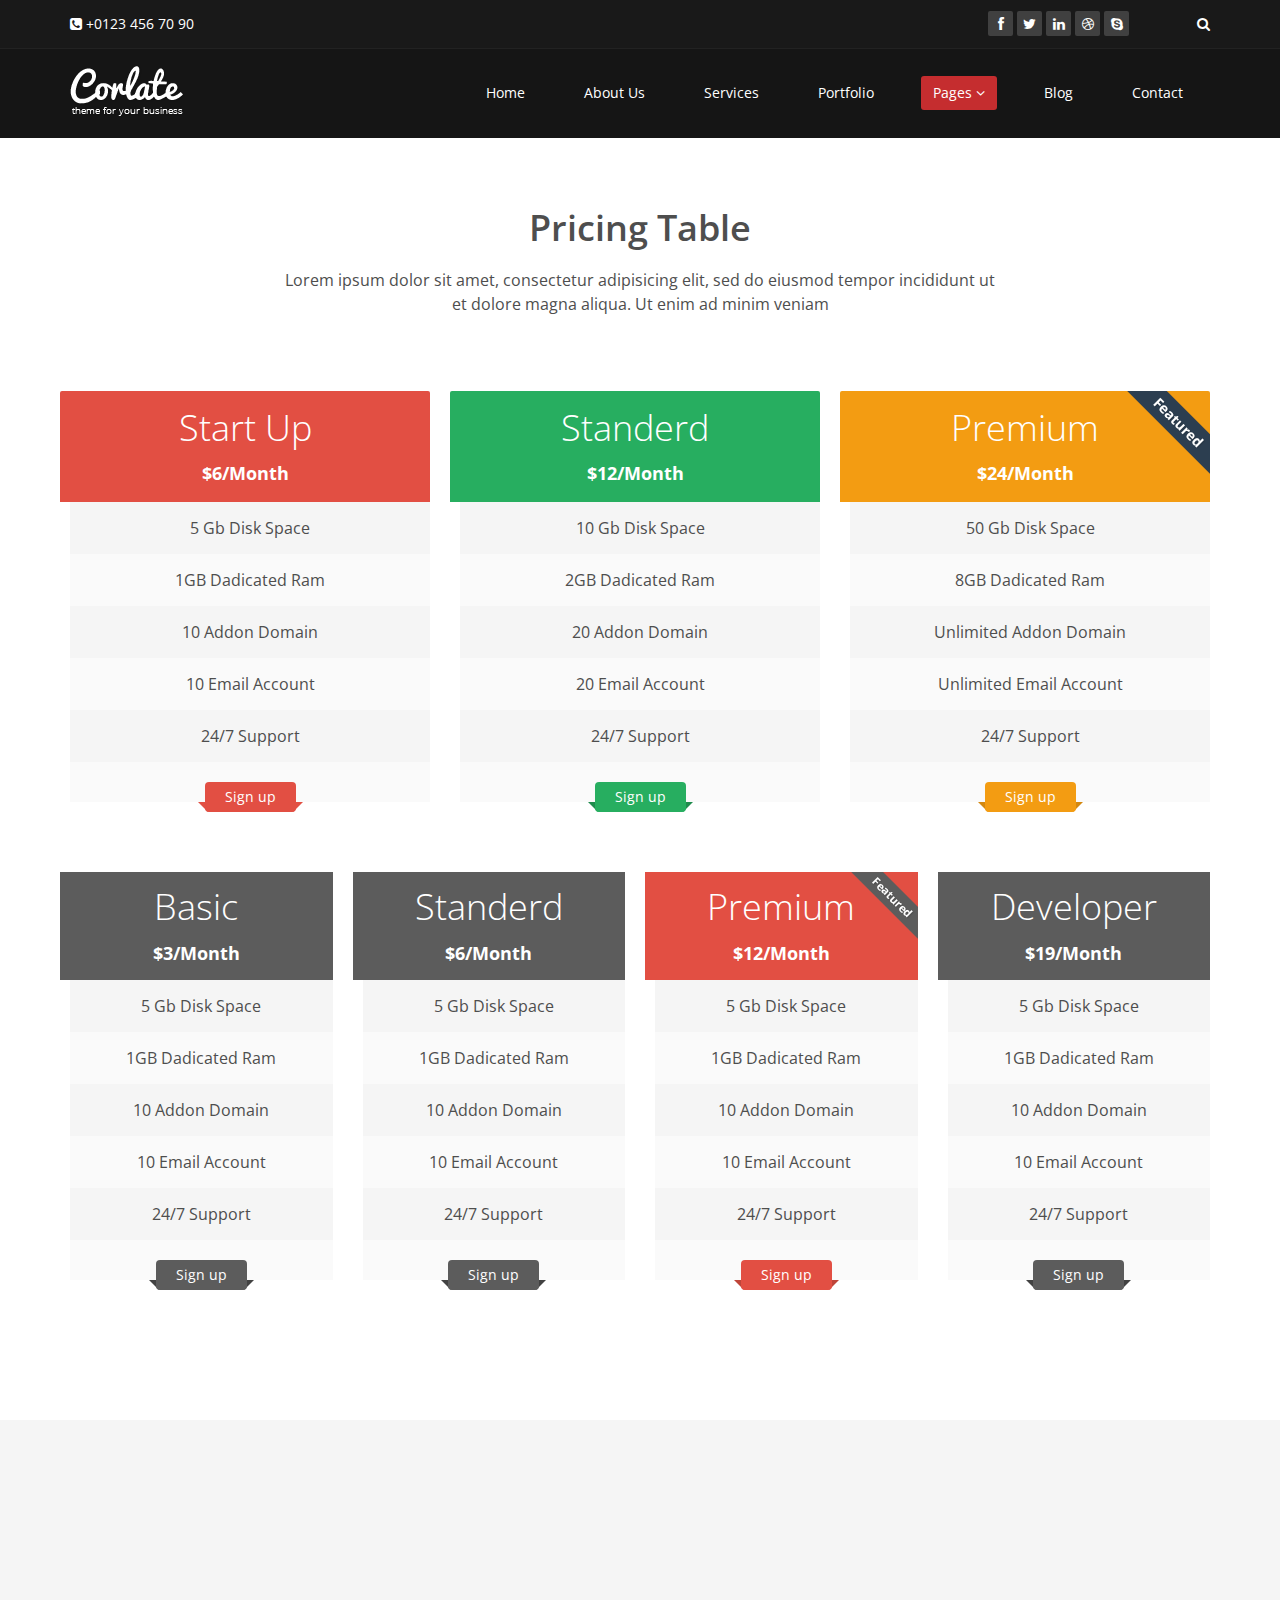
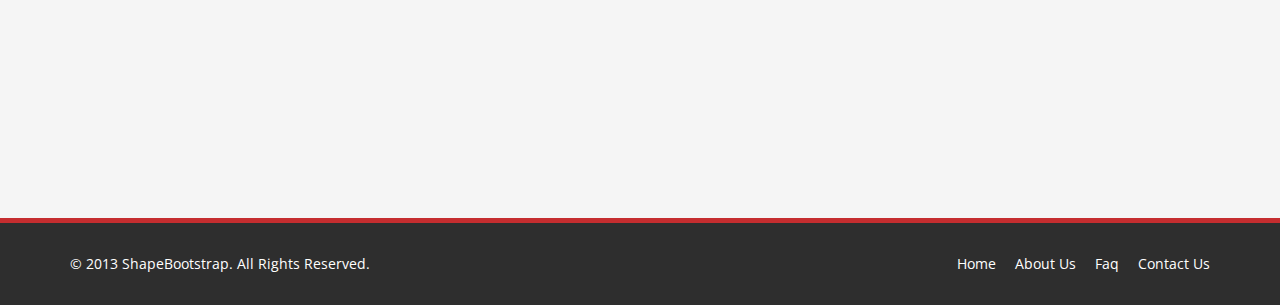
<file: pricing.html>
<!DOCTYPE html>
<html lang="en">
<head>
    <meta charset="utf-8">
    <meta name="viewport" content="width=device-width, initial-scale=1.0">
    <meta name="description" content="">
    <meta name="author" content="">
    <title>About Us | Corlate</title>
    
    <!-- core CSS -->
    <link href="css/bootstrap.min.css" rel="stylesheet">
    <link href="css/font-awesome.min.css" rel="stylesheet">
    <link href="css/prettyPhoto.css" rel="stylesheet">
    <link href="css/animate.min.css" rel="stylesheet">
    <link href="css/main.css" rel="stylesheet">
    <link href="css/responsive.css" rel="stylesheet">
    
    <!--[if lt IE 9]>
    <script src="js/html5shiv.js"></script>
    <script src="js/respond.min.js"></script>
    <![endif]-->       
    <link rel="shortcut icon" href="images/ico/favicon.ico">
    <link rel="apple-touch-icon-precomposed" sizes="144x144" href="images/ico/apple-touch-icon-144-precomposed.png">
    <link rel="apple-touch-icon-precomposed" sizes="114x114" href="images/ico/apple-touch-icon-114-precomposed.png">
    <link rel="apple-touch-icon-precomposed" sizes="72x72" href="images/ico/apple-touch-icon-72-precomposed.png">
    <link rel="apple-touch-icon-precomposed" href="images/ico/apple-touch-icon-57-precomposed.png">
</head><!--/head-->

<body>

    <header id="header">
        <div class="top-bar">
            <div class="container">
                <div class="row">
                    <div class="col-sm-6 col-xs-4">
                        <div class="top-number"><p><i class="fa fa-phone-square"></i>  +0123 456 70 90</p></div>
                    </div>
                    <div class="col-sm-6 col-xs-8">
                       <div class="social">
                            <ul class="social-share">
                                <li><a href="#"><i class="fa fa-facebook"></i></a></li>
                                <li><a href="#"><i class="fa fa-twitter"></i></a></li>
                                <li><a href="#"><i class="fa fa-linkedin"></i></a></li> 
                                <li><a href="#"><i class="fa fa-dribbble"></i></a></li>
                                <li><a href="#"><i class="fa fa-skype"></i></a></li>
                            </ul>
                            <div class="search">
                                <form role="form">
                                    <input type="text" class="search-form" autocomplete="off" placeholder="Search">
                                    <i class="fa fa-search"></i>
                                </form>
                           </div>
                       </div>
                    </div>
                </div>
            </div><!--/.container-->
        </div><!--/.top-bar-->

        <nav class="navbar navbar-inverse" role="banner">
            <div class="container">
                <div class="navbar-header">
                    <button type="button" class="navbar-toggle" data-toggle="collapse" data-target=".navbar-collapse">
                        <span class="sr-only">Toggle navigation</span>
                        <span class="icon-bar"></span>
                        <span class="icon-bar"></span>
                        <span class="icon-bar"></span>
                    </button>
                    <a class="navbar-brand" href="index.html"><img src="images/logo.png" alt="logo"></a>
                </div>
                
                <div class="collapse navbar-collapse navbar-right">
                    <ul class="nav navbar-nav">
                        <li><a href="index.html">Home</a></li>
                        <li><a href="about-us.html">About Us</a></li>
                        <li><a href="services.html">Services</a></li>
                        <li><a href="portfolio.html">Portfolio</a></li>
                        <li class="dropdown active">
                            <a href="#" class="dropdown-toggle" data-toggle="dropdown">Pages <i class="fa fa-angle-down"></i></a>
                            <ul class="dropdown-menu">
                                <li><a href="blog-item.html">Blog Single</a></li>
                                <li class="active"><a href="pricing.html">Pricing</a></li>
                                <li><a href="404.html">404</a></li>
                                <li><a href="shortcodes.html">Shortcodes</a></li>
                            </ul>
                        </li>
                        <li><a href="blog.html">Blog</a></li> 
                        <li><a href="contact-us.html">Contact</a></li>                        
                    </ul>
                </div>
            </div><!--/.container-->
        </nav><!--/nav-->
        
    </header><!--/header-->

    <section class="pricing-page">
        <div class="container">
            <div class="center">  
                <h2>Pricing Table</h2>
                <p class="lead">Lorem ipsum dolor sit amet, consectetur adipisicing elit, sed do eiusmod tempor incididunt ut <br> et dolore magna aliqua. Ut enim ad minim veniam</p>
            </div>  
            <div class="pricing-area text-center">
                <div class="row">
                    <div class="col-sm-4 plan price-one wow fadeInDown">
                        <ul>
                            <li class="heading-one">
                                <h1>Start Up</h1>
                                <span>$6/Month</span>
                            </li>
                            <li>5 Gb Disk Space</li>
                            <li>1GB Dadicated Ram</li>
                            <li>10 Addon Domain</li>
                            <li>10 Email Account</li>
                            <li>24/7 Support</li>
                            <li class="plan-action">
                                <a href="" class="btn btn-primary">Sign up</a>
                            </li>
                        </ul>
                    </div>

                    <div class="col-sm-4 plan price-two wow fadeInDown">
                        <ul>
                            <li class="heading-two">
                                <h1>Standerd</h1>
                                <span>$12/Month</span>
                            </li>
                            <li>10 Gb Disk Space</li>
                            <li>2GB Dadicated Ram</li>
                            <li>20 Addon Domain</li>
                            <li>20 Email Account</li>
                            <li>24/7 Support</li>
                            <li class="plan-action">
                                <a href="" class="btn btn-primary">Sign up</a>
                            </li>
                        </ul>
                    </div>

                    <div class="col-sm-4 plan price-three wow fadeInDown">
                        <img src="images/ribon_one.png">
                        <ul>
                            <li class="heading-three">
                                <h1>Premium</h1>
                                <span>$24/Month</span>
                            </li>
                            <li>50 Gb Disk Space</li>
                            <li>8GB Dadicated Ram</li>
                            <li>Unlimited Addon Domain</li>
                            <li>Unlimited Email Account</li>
                            <li>24/7 Support</li>
                            <li class="plan-action">
                                <a href="" class="btn btn-primary">Sign up</a>
                            </li>
                        </ul>
                    </div>

                    <div class="col-sm-6 col-md-3 plan price-four wow fadeInDown">
                        <ul>
                            <li class="heading-four">
                                <h1>Basic</h1>
                                <span>$3/Month</span>
                            </li>
                            <li>5 Gb Disk Space</li>
                            <li>1GB Dadicated Ram</li>
                            <li>10 Addon Domain</li>
                            <li>10 Email Account</li>
                            <li>24/7 Support</li>
                            <li class="plan-action">
                                <a href="" class="btn btn-primary">Sign up</a>
                            </li>
                        </ul>
                    </div>

                    <div class="col-sm-6 col-md-3 plan price-five wow fadeInDown">
                        <ul>
                            <li class="heading-five">
                                <h1>Standerd</h1>
                                <span>$6/Month</span>
                            </li>
                            <li>5 Gb Disk Space</li>
                            <li>1GB Dadicated Ram</li>
                            <li>10 Addon Domain</li>
                            <li>10 Email Account</li>
                            <li>24/7 Support</li>
                            <li class="plan-action">
                                <a href="" class="btn btn-primary">Sign up</a>
                            </li>
                        </ul>
                    </div>

                    <div class="col-sm-6 col-md-3 plan price-six wow fadeInDown">
                         <img src="images/ribon_two.png">
                        <ul>
                            <li class="heading-six">
                                <h1>Premium</h1>
                                <span>$12/Month</span>
                            </li>
                            <li>5 Gb Disk Space</li>
                            <li>1GB Dadicated Ram</li>
                            <li>10 Addon Domain</li>
                            <li>10 Email Account</li>
                            <li>24/7 Support</li>
                            <li class="plan-action">
                                <a href="" class="btn btn-primary">Sign up</a>
                            </li>
                        </ul>
                    </div>

                     <div class="col-sm-6 col-md-3 plan price-seven wow fadeInDown">
                        <ul>
                            <li class="heading-seven">
                                <h1>Developer</h1>
                                <span>$19/Month</span>
                            </li>
                            <li>5 Gb Disk Space</li>
                            <li>1GB Dadicated Ram</li>
                            <li>10 Addon Domain</li>
                            <li>10 Email Account</li>
                            <li>24/7 Support</li>
                            <li class="plan-action">
                                <a href="" class="btn btn-primary">Sign up</a>
                            </li>
                        </ul>
                    </div>
                </div>
            </div><!--/pricing-area-->
        </div><!--/container-->
    </section><!--/pricing-page-->
           
    <section id="bottom">
        <div class="container wow fadeInDown" data-wow-duration="1000ms" data-wow-delay="600ms">
            <div class="row">
                <div class="col-md-3 col-sm-6">
                    <div class="widget">
                        <h3>Company</h3>
                        <ul>
                            <li><a href="#">About us</a></li>
                            <li><a href="#">We are hiring</a></li>
                            <li><a href="#">Meet the team</a></li>
                            <li><a href="#">Copyright</a></li>
                            <li><a href="#">Terms of use</a></li>
                            <li><a href="#">Privacy policy</a></li>
                            <li><a href="#">Contact us</a></li>
                        </ul>
                    </div>    
                </div><!--/.col-md-3-->

                <div class="col-md-3 col-sm-6">
                    <div class="widget">
                        <h3>Support</h3>
                        <ul>
                            <li><a href="#">Faq</a></li>
                            <li><a href="#">Blog</a></li>
                            <li><a href="#">Forum</a></li>
                            <li><a href="#">Documentation</a></li>
                            <li><a href="#">Refund policy</a></li>
                            <li><a href="#">Ticket system</a></li>
                            <li><a href="#">Billing system</a></li>
                        </ul>
                    </div>    
                </div><!--/.col-md-3-->

                <div class="col-md-3 col-sm-6">
                    <div class="widget">
                        <h3>Developers</h3>
                        <ul>
                            <li><a href="#">Web Development</a></li>
                            <li><a href="#">SEO Marketing</a></li>
                            <li><a href="#">Theme</a></li>
                            <li><a href="#">Development</a></li>
                            <li><a href="#">Email Marketing</a></li>
                            <li><a href="#">Plugin Development</a></li>
                            <li><a href="#">Article Writing</a></li>
                        </ul>
                    </div>    
                </div><!--/.col-md-3-->

                <div class="col-md-3 col-sm-6">
                    <div class="widget">
                        <h3>Our Partners</h3>
                        <ul>
                            <li><a href="#">Adipisicing Elit</a></li>
                            <li><a href="#">Eiusmod</a></li>
                            <li><a href="#">Tempor</a></li>
                            <li><a href="#">Veniam</a></li>
                            <li><a href="#">Exercitation</a></li>
                            <li><a href="#">Ullamco</a></li>
                            <li><a href="#">Laboris</a></li>
                        </ul>
                    </div>    
                </div><!--/.col-md-3-->
            </div>
        </div>
    </section><!--/#bottom-->

    <footer id="footer" class="midnight-blue">
        <div class="container">
            <div class="row">
                <div class="col-sm-6">
                    &copy; 2013 <a target="_blank" href="http://shapebootstrap.net/" title="Free Twitter Bootstrap WordPress Themes and HTML templates">ShapeBootstrap</a>. All Rights Reserved.
                </div>
                <div class="col-sm-6">
                    <ul class="pull-right">
                        <li><a href="#">Home</a></li>
                        <li><a href="#">About Us</a></li>
                        <li><a href="#">Faq</a></li>
                        <li><a href="#">Contact Us</a></li>
                    </ul>
                </div>
            </div>
        </div>
    </footer><!--/#footer-->

    <script src="js/jquery.js"></script>
    <script type="text/javascript">
        $('.carousel').carousel()
    </script>
    <script src="js/bootstrap.min.js"></script>
    <script src="js/jquery.prettyPhoto.js"></script>
    <script src="js/jquery.isotope.min.js"></script>
    <script src="js/main.js"></script>
    <script src="js/wow.min.js"></script>
</body>
</html>
</file>
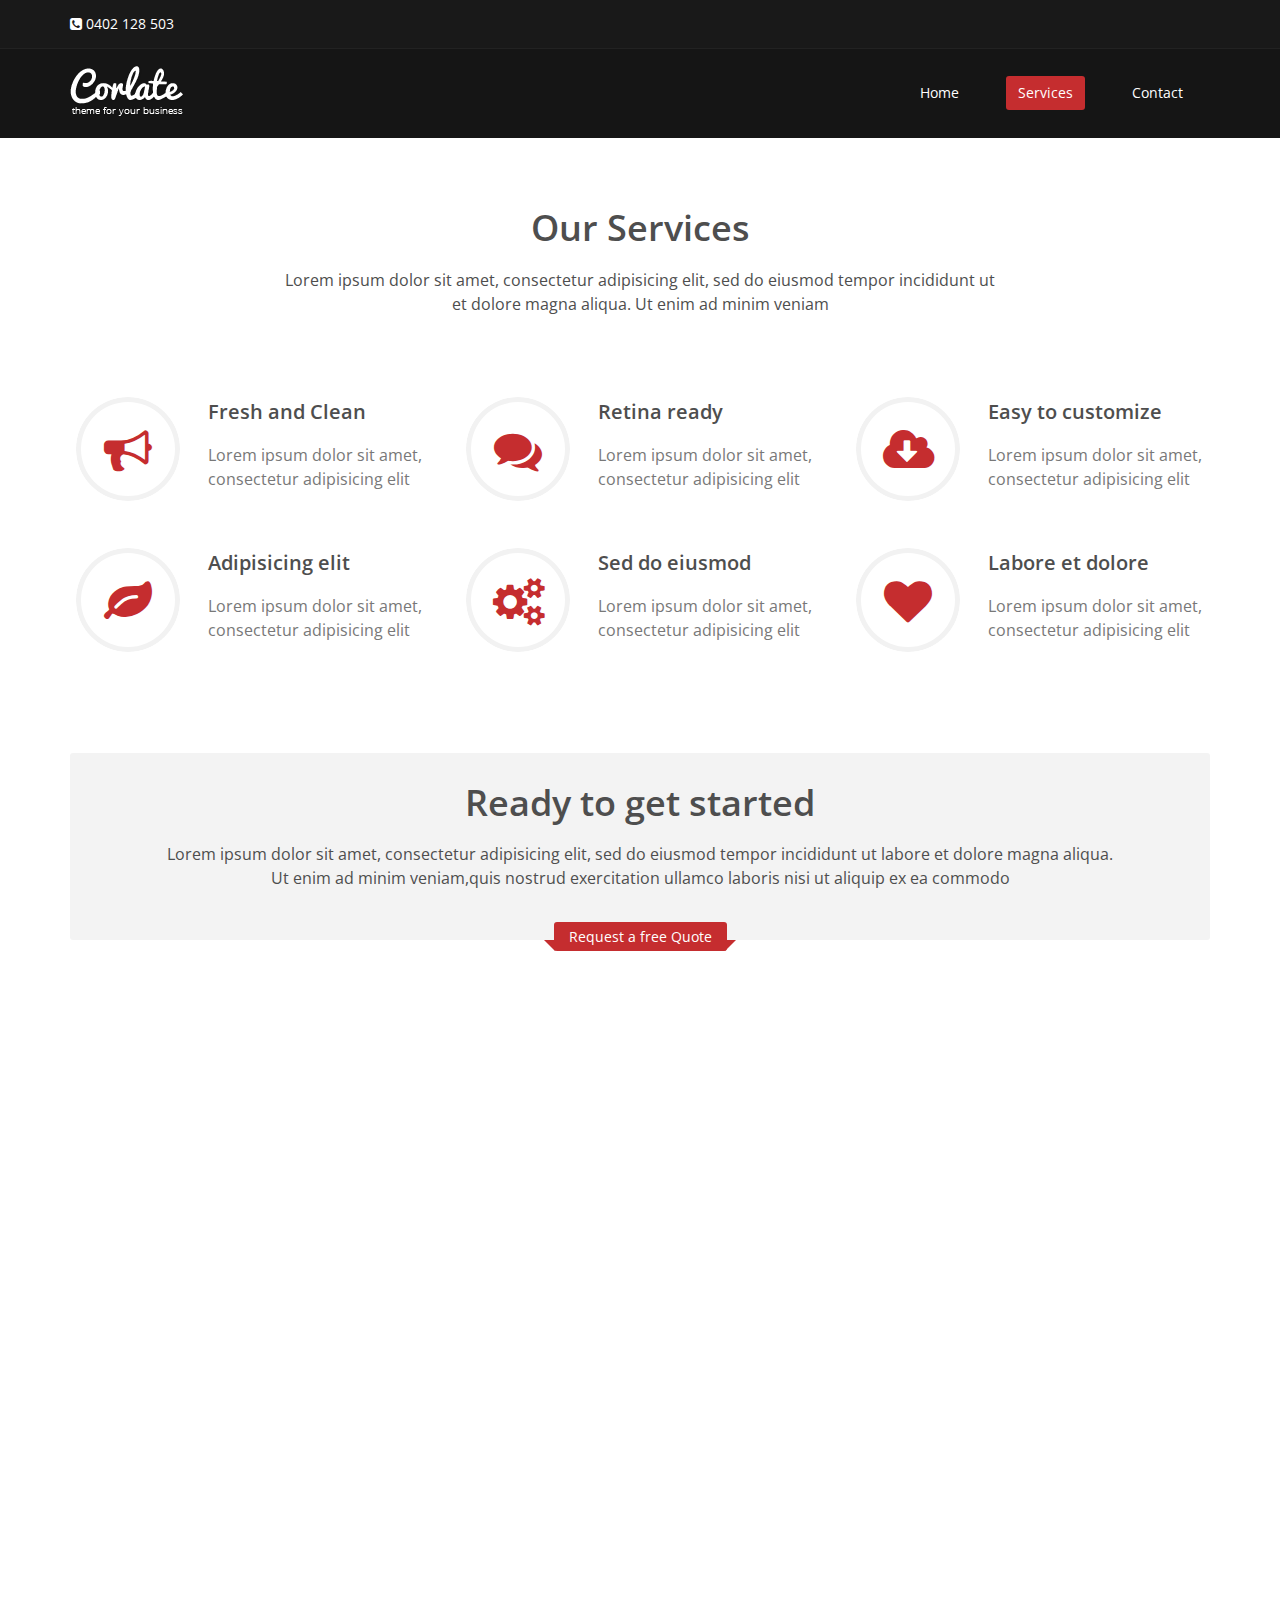
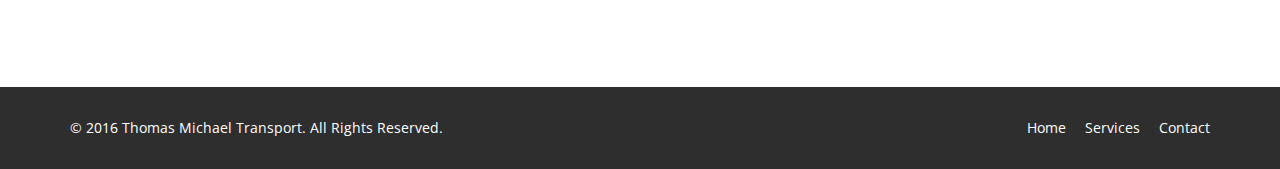
<file: services.html>
<!DOCTYPE html>
<html lang="en">
<head>
    <meta charset="utf-8">
    <meta name="viewport" content="width=device-width, initial-scale=1.0">
    <meta name="description" content="Thomas Michael Transport, specialists in radioactive and dangerous goods freight">
    <title>Thomas Michael Transport</title>
    
    <!-- core CSS -->
    <link href="css/bootstrap.min.css" rel="stylesheet">
    <link href="css/font-awesome.min.css" rel="stylesheet">
    <link href="css/prettyPhoto.css" rel="stylesheet">
    <link href="css/animate.min.css" rel="stylesheet">
    <link href="css/main.css" rel="stylesheet">
    <link href="css/responsive.css" rel="stylesheet">
    
    <!--[if lt IE 9]>
    <script src="js/html5shiv.js"></script>
    <script src="js/respond.min.js"></script>
    <![endif]-->       
    <link rel="shortcut icon" href="images/ico/favicon.ico">
    <link rel="apple-touch-icon-precomposed" sizes="144x144" href="images/ico/apple-touch-icon-144-precomposed.png">
    <link rel="apple-touch-icon-precomposed" sizes="114x114" href="images/ico/apple-touch-icon-114-precomposed.png">
    <link rel="apple-touch-icon-precomposed" sizes="72x72" href="images/ico/apple-touch-icon-72-precomposed.png">
    <link rel="apple-touch-icon-precomposed" href="images/ico/apple-touch-icon-57-precomposed.png">
</head><!--/head-->

<body>

    <header id="header">
        <div class="top-bar">
            <div class="container">
                <div class="row">
                    <div class="col-sm-6 col-xs-4">
                        <div class="top-number"><p><i class="fa fa-phone-square"></i> 0402 128 503</p></div>
                    </div>
                </div>
            </div><!--/.container-->
        </div><!--/.top-bar-->

        <nav class="navbar navbar-inverse" role="banner">
            <div class="container">
                <div class="navbar-header">
                    <button type="button" class="navbar-toggle" data-toggle="collapse" data-target=".navbar-collapse">
                        <span class="sr-only">Toggle navigation</span>
                        <span class="icon-bar"></span>
                        <span class="icon-bar"></span>
                        <span class="icon-bar"></span>
                    </button>
                    <a class="navbar-brand" href="index.html"><img src="images/logo.png" alt="logo"></a>
                </div>
				
                <div class="collapse navbar-collapse navbar-right">
                    <ul class="nav navbar-nav">
                        <li><a href="index.html">Home</a></li>
                        <li class="active"><a href="services.html">Services</a></li>
                        <li><a href="contact-us.html">Contact</a></li>                        
                    </ul>
                </div>
            </div><!--/.container-->
        </nav><!--/nav-->
        
    </header><!--/header-->

    <section id="feature" class="transparent-bg">
        <div class="container">
           <div class="center wow fadeInDown">
                <h2>Our Services</h2>
                <p class="lead">Lorem ipsum dolor sit amet, consectetur adipisicing elit, sed do eiusmod tempor incididunt ut <br> et dolore magna aliqua. Ut enim ad minim veniam</p>
            </div>

            <div class="row">
                <div class="features">
                    <div class="col-md-4 col-sm-6 wow fadeInDown" data-wow-duration="1000ms" data-wow-delay="600ms">
                        <div class="feature-wrap">
                            <i class="fa fa-bullhorn"></i>
                            <h2>Fresh and Clean</h2>
                            <h3>Lorem ipsum dolor sit amet, consectetur adipisicing elit</h3>
                        </div>
                    </div><!--/.col-md-4-->

                    <div class="col-md-4 col-sm-6 wow fadeInDown" data-wow-duration="1000ms" data-wow-delay="600ms">
                        <div class="feature-wrap">
                            <i class="fa fa-comments"></i>
                            <h2>Retina ready</h2>
                            <h3>Lorem ipsum dolor sit amet, consectetur adipisicing elit</h3>
                        </div>
                    </div><!--/.col-md-4-->

                    <div class="col-md-4 col-sm-6 wow fadeInDown" data-wow-duration="1000ms" data-wow-delay="600ms">
                        <div class="feature-wrap">
                            <i class="fa fa-cloud-download"></i>
                            <h2>Easy to customize</h2>
                            <h3>Lorem ipsum dolor sit amet, consectetur adipisicing elit</h3>
                        </div>
                    </div><!--/.col-md-4-->
                
                    <div class="col-md-4 col-sm-6 wow fadeInDown" data-wow-duration="1000ms" data-wow-delay="600ms">
                        <div class="feature-wrap">
                            <i class="fa fa-leaf"></i>
                            <h2>Adipisicing elit</h2>
                            <h3>Lorem ipsum dolor sit amet, consectetur adipisicing elit</h3>
                        </div>
                    </div><!--/.col-md-4-->

                    <div class="col-md-4 col-sm-6 wow fadeInDown" data-wow-duration="1000ms" data-wow-delay="600ms">
                        <div class="feature-wrap">
                            <i class="fa fa-cogs"></i>
                            <h2>Sed do eiusmod</h2>
                            <h3>Lorem ipsum dolor sit amet, consectetur adipisicing elit</h3>
                        </div>
                    </div><!--/.col-md-4-->

                    <div class="col-md-4 col-sm-6 wow fadeInDown" data-wow-duration="1000ms" data-wow-delay="600ms">
                        <div class="feature-wrap">
                            <i class="fa fa-heart"></i>
                            <h2>Labore et dolore</h2>
                            <h3>Lorem ipsum dolor sit amet, consectetur adipisicing elit</h3>
                        </div>
                    </div><!--/.col-md-4-->
                </div><!--/.services-->
            </div><!--/.row--> 


            <div class="get-started center wow fadeInDown">
                <h2>Ready to get started</h2>
                <p class="lead">Lorem ipsum dolor sit amet, consectetur adipisicing elit, sed do eiusmod tempor incididunt ut labore et dolore  magna aliqua. <br>  Ut enim ad minim veniam,quis nostrud exercitation ullamco laboris nisi ut aliquip ex ea commodo</p>
                <div class="request">
                    <h4><a href="#">Request a free Quote</a></h4>
                </div>
            </div><!--/.get-started-->

            <div class="clients-area center wow fadeInDown">
                <h2>What our client says</h2>
                <p class="lead">Lorem ipsum dolor sit amet, consectetur adipisicing elit, sed do eiusmod tempor incididunt ut <br> et dolore magna aliqua. Ut enim ad minim veniam</p>
            </div>

            <div class="row">
                <div class="col-md-4 wow fadeInDown">
                    <div class="clients-comments text-center">
                        <img src="images/client1.png" class="img-circle" alt="">
                        <h3>Lorem ipsum dolor sit amet, consectetur adipisicing elit, sed do eiusmod tempor incididunt</h3>
                        <h4><span>-John Doe /</span>  Director of corlate.com</h4>
                    </div>
                </div>
                <div class="col-md-4 wow fadeInDown">
                    <div class="clients-comments text-center">
                        <img src="images/client2.png" class="img-circle" alt="">
                        <h3>Lorem ipsum dolor sit amet, consectetur adipisicing elit, sed do eiusmod tempor incididunt</h3>
                        <h4><span>-John Doe /</span>  Director of corlate.com</h4>
                    </div>
                </div>
                <div class="col-md-4 wow fadeInDown">
                    <div class="clients-comments text-center">
                        <img src="images/client3.png" class="img-circle" alt="">
                        <h3>Lorem ipsum dolor sit amet, consectetur adipisicing elit, sed do eiusmod tempor incididunt</h3>
                        <h4><span>-John Doe /</span>  Director of corlate.com</h4>
                    </div>
                </div>
           </div>

        </div><!--/.container-->
    </section><!--/#feature-->


    <footer id="footer" class="midnight-blue">
        <div class="container">
            <div class="row">
                <div class="col-sm-6">
                    &copy; 2016 Thomas Michael Transport. All Rights Reserved.
                </div>
                <div class="col-sm-6">
                    <ul class="pull-right">
                        <li><a href="index.html">Home</a></li>
                        <li><a href="services.html">Services</a></li>
                        <li><a href="contact-us.html">Contact</a></li>
                    </ul>
                </div>
            </div>
        </div>
    </footer><!--/#footer-->

    <script src="js/jquery.js"></script>
    <script src="js/bootstrap.min.js"></script>
    <script src="js/jquery.prettyPhoto.js"></script>
    <script src="js/jquery.isotope.min.js"></script>
    <script src="js/main.js"></script>
    <script src="js/wow.min.js"></script>
</body>
</html>
</file>
<file: css/prettyPhoto.css>
div.pp_default .pp_top,div.pp_default .pp_top .pp_middle,div.pp_default .pp_top .pp_left,div.pp_default .pp_top .pp_right,div.pp_default .pp_bottom,div.pp_default .pp_bottom .pp_left,div.pp_default .pp_bottom .pp_middle,div.pp_default .pp_bottom .pp_right{height:13px}
div.pp_default .pp_top .pp_left{background:url(../images/prettyPhoto/default/sprite.png) -78px -93px no-repeat}
div.pp_default .pp_top .pp_middle{background:url(../images/prettyPhoto/default/sprite_x.png) top left repeat-x}
div.pp_default .pp_top .pp_right{background:url(../images/prettyPhoto/default/sprite.png) -112px -93px no-repeat}
div.pp_default .pp_content .ppt{color:#f8f8f8}
div.pp_default .pp_content_container .pp_left{background:url(../images/prettyPhoto/default/sprite_y.png) -7px 0 repeat-y;padding-left:13px}
div.pp_default .pp_content_container .pp_right{background:url(../images/prettyPhoto/default/sprite_y.png) top right repeat-y;padding-right:13px}
div.pp_default .pp_next:hover{background:url(../images/prettyPhoto/default/sprite_next.png) center right no-repeat;cursor:pointer}
div.pp_default .pp_previous:hover{background:url(../images/prettyPhoto/default/sprite_prev.png) center left no-repeat;cursor:pointer}
div.pp_default .pp_expand{background:url(../images/prettyPhoto/default/sprite.png) 0 -29px no-repeat;cursor:pointer;width:28px;height:28px}
div.pp_default .pp_expand:hover{background:url(../images/prettyPhoto/default/sprite.png) 0 -56px no-repeat;cursor:pointer}
div.pp_default .pp_contract{background:url(../images/prettyPhoto/default/sprite.png) 0 -84px no-repeat;cursor:pointer;width:28px;height:28px}
div.pp_default .pp_contract:hover{background:url(../images/prettyPhoto/default/sprite.png) 0 -113px no-repeat;cursor:pointer}
div.pp_default .pp_close{width:30px;height:30px;background:url(../images/prettyPhoto/default/sprite.png) 2px 1px no-repeat;cursor:pointer}
div.pp_default .pp_gallery ul li a{background:url(../images/prettyPhoto/default/default_thumb.png) center center #f8f8f8;border:1px solid #aaa}
div.pp_default .pp_social{margin-top:7px}
div.pp_default .pp_gallery a.pp_arrow_previous,div.pp_default .pp_gallery a.pp_arrow_next{position:static;left:auto}
div.pp_default .pp_nav .pp_play,div.pp_default .pp_nav .pp_pause{background:url(../images/prettyPhoto/default/sprite.png) -51px 1px no-repeat;height:30px;width:30px}
div.pp_default .pp_nav .pp_pause{background-position:-51px -29px}
div.pp_default a.pp_arrow_previous,div.pp_default a.pp_arrow_next{background:url(../images/prettyPhoto/default/sprite.png) -31px -3px no-repeat;height:20px;width:20px;margin:4px 0 0}
div.pp_default a.pp_arrow_next{left:52px;background-position:-82px -3px}
div.pp_default .pp_content_container .pp_details{margin-top:5px}
div.pp_default .pp_nav{clear:none;height:30px;width:110px;position:relative}
div.pp_default .pp_nav .currentTextHolder{font-family:Georgia;font-style:italic;color:#999;font-size:11px;left:75px;line-height:25px;position:absolute;top:2px;margin:0;padding:0 0 0 10px}
div.pp_default .pp_close:hover,div.pp_default .pp_nav .pp_play:hover,div.pp_default .pp_nav .pp_pause:hover,div.pp_default .pp_arrow_next:hover,div.pp_default .pp_arrow_previous:hover{opacity:0.7}
div.pp_default .pp_description{font-size:11px;font-weight:700;line-height:14px;margin:5px 50px 5px 0}
div.pp_default .pp_bottom .pp_left{background:url(../images/prettyPhoto/default/sprite.png) -78px -127px no-repeat}
div.pp_default .pp_bottom .pp_middle{background:url(../images/prettyPhoto/default/sprite_x.png) bottom left repeat-x}
div.pp_default .pp_bottom .pp_right{background:url(../images/prettyPhoto/default/sprite.png) -112px -127px no-repeat}
div.pp_default .pp_loaderIcon{background:url(../images/prettyPhoto/default/loader.gif) center center no-repeat}
div.light_rounded .pp_top .pp_left{background:url(../images/prettyPhoto/light_rounded/sprite.png) -88px -53px no-repeat}
div.light_rounded .pp_top .pp_right{background:url(../images/prettyPhoto/light_rounded/sprite.png) -110px -53px no-repeat}
div.light_rounded .pp_next:hover{background:url(../images/prettyPhoto/light_rounded/btnNext.png) center right no-repeat;cursor:pointer}
div.light_rounded .pp_previous:hover{background:url(../images/prettyPhoto/light_rounded/btnPrevious.png) center left no-repeat;cursor:pointer}
div.light_rounded .pp_expand{background:url(../images/prettyPhoto/light_rounded/sprite.png) -31px -26px no-repeat;cursor:pointer}
div.light_rounded .pp_expand:hover{background:url(../images/prettyPhoto/light_rounded/sprite.png) -31px -47px no-repeat;cursor:pointer}
div.light_rounded .pp_contract{background:url(../images/prettyPhoto/light_rounded/sprite.png) 0 -26px no-repeat;cursor:pointer}
div.light_rounded .pp_contract:hover{background:url(../images/prettyPhoto/light_rounded/sprite.png) 0 -47px no-repeat;cursor:pointer}
div.light_rounded .pp_close{width:75px;height:22px;background:url(../images/prettyPhoto/light_rounded/sprite.png) -1px -1px no-repeat;cursor:pointer}
div.light_rounded .pp_nav .pp_play{background:url(../images/prettyPhoto/light_rounded/sprite.png) -1px -100px no-repeat;height:15px;width:14px}
div.light_rounded .pp_nav .pp_pause{background:url(../images/prettyPhoto/light_rounded/sprite.png) -24px -100px no-repeat;height:15px;width:14px}
div.light_rounded .pp_arrow_previous{background:url(../images/prettyPhoto/light_rounded/sprite.png) 0 -71px no-repeat}
div.light_rounded .pp_arrow_next{background:url(../images/prettyPhoto/light_rounded/sprite.png) -22px -71px no-repeat}
div.light_rounded .pp_bottom .pp_left{background:url(../images/prettyPhoto/light_rounded/sprite.png) -88px -80px no-repeat}
div.light_rounded .pp_bottom .pp_right{background:url(../images/prettyPhoto/light_rounded/sprite.png) -110px -80px no-repeat}
div.dark_rounded .pp_top .pp_left{background:url(../images/prettyPhoto/dark_rounded/sprite.png) -88px -53px no-repeat}
div.dark_rounded .pp_top .pp_right{background:url(../images/prettyPhoto/dark_rounded/sprite.png) -110px -53px no-repeat}
div.dark_rounded .pp_content_container .pp_left{background:url(../images/prettyPhoto/dark_rounded/contentPattern.png) top left repeat-y}
div.dark_rounded .pp_content_container .pp_right{background:url(../images/prettyPhoto/dark_rounded/contentPattern.png) top right repeat-y}
div.dark_rounded .pp_next:hover{background:url(../images/prettyPhoto/dark_rounded/btnNext.png) center right no-repeat;cursor:pointer}
div.dark_rounded .pp_previous:hover{background:url(../images/prettyPhoto/dark_rounded/btnPrevious.png) center left no-repeat;cursor:pointer}
div.dark_rounded .pp_expand{background:url(../images/prettyPhoto/dark_rounded/sprite.png) -31px -26px no-repeat;cursor:pointer}
div.dark_rounded .pp_expand:hover{background:url(../images/prettyPhoto/dark_rounded/sprite.png) -31px -47px no-repeat;cursor:pointer}
div.dark_rounded .pp_contract{background:url(../images/prettyPhoto/dark_rounded/sprite.png) 0 -26px no-repeat;cursor:pointer}
div.dark_rounded .pp_contract:hover{background:url(../images/prettyPhoto/dark_rounded/sprite.png) 0 -47px no-repeat;cursor:pointer}
div.dark_rounded .pp_close{width:75px;height:22px;background:url(../images/prettyPhoto/dark_rounded/sprite.png) -1px -1px no-repeat;cursor:pointer}
div.dark_rounded .pp_description{margin-right:85px;color:#fff}
div.dark_rounded .pp_nav .pp_play{background:url(../images/prettyPhoto/dark_rounded/sprite.png) -1px -100px no-repeat;height:15px;width:14px}
div.dark_rounded .pp_nav .pp_pause{background:url(../images/prettyPhoto/dark_rounded/sprite.png) -24px -100px no-repeat;height:15px;width:14px}
div.dark_rounded .pp_arrow_previous{background:url(../images/prettyPhoto/dark_rounded/sprite.png) 0 -71px no-repeat}
div.dark_rounded .pp_arrow_next{background:url(../images/prettyPhoto/dark_rounded/sprite.png) -22px -71px no-repeat}
div.dark_rounded .pp_bottom .pp_left{background:url(../images/prettyPhoto/dark_rounded/sprite.png) -88px -80px no-repeat}
div.dark_rounded .pp_bottom .pp_right{background:url(../images/prettyPhoto/dark_rounded/sprite.png) -110px -80px no-repeat}
div.dark_rounded .pp_loaderIcon{background:url(../images/prettyPhoto/dark_rounded/loader.gif) center center no-repeat}
div.dark_square .pp_left,div.dark_square .pp_middle,div.dark_square .pp_right,div.dark_square .pp_content{background:#000}
div.dark_square .pp_description{color:#fff;margin:0 85px 0 0}
div.dark_square .pp_loaderIcon{background:url(../images/prettyPhoto/dark_square/loader.gif) center center no-repeat}
div.dark_square .pp_expand{background:url(../images/prettyPhoto/dark_square/sprite.png) -31px -26px no-repeat;cursor:pointer}
div.dark_square .pp_expand:hover{background:url(../images/prettyPhoto/dark_square/sprite.png) -31px -47px no-repeat;cursor:pointer}
div.dark_square .pp_contract{background:url(../images/prettyPhoto/dark_square/sprite.png) 0 -26px no-repeat;cursor:pointer}
div.dark_square .pp_contract:hover{background:url(../images/prettyPhoto/dark_square/sprite.png) 0 -47px no-repeat;cursor:pointer}
div.dark_square .pp_close{width:75px;height:22px;background:url(../images/prettyPhoto/dark_square/sprite.png) -1px -1px no-repeat;cursor:pointer}
div.dark_square .pp_nav{clear:none}
div.dark_square .pp_nav .pp_play{background:url(../images/prettyPhoto/dark_square/sprite.png) -1px -100px no-repeat;height:15px;width:14px}
div.dark_square .pp_nav .pp_pause{background:url(../images/prettyPhoto/dark_square/sprite.png) -24px -100px no-repeat;height:15px;width:14px}
div.dark_square .pp_arrow_previous{background:url(../images/prettyPhoto/dark_square/sprite.png) 0 -71px no-repeat}
div.dark_square .pp_arrow_next{background:url(../images/prettyPhoto/dark_square/sprite.png) -22px -71px no-repeat}
div.dark_square .pp_next:hover{background:url(../images/prettyPhoto/dark_square/btnNext.png) center right no-repeat;cursor:pointer}
div.dark_square .pp_previous:hover{background:url(../images/prettyPhoto/dark_square/btnPrevious.png) center left no-repeat;cursor:pointer}
div.light_square .pp_expand{background:url(../images/prettyPhoto/light_square/sprite.png) -31px -26px no-repeat;cursor:pointer}
div.light_square .pp_expand:hover{background:url(../images/prettyPhoto/light_square/sprite.png) -31px -47px no-repeat;cursor:pointer}
div.light_square .pp_contract{background:url(../images/prettyPhoto/light_square/sprite.png) 0 -26px no-repeat;cursor:pointer}
div.light_square .pp_contract:hover{background:url(../images/prettyPhoto/light_square/sprite.png) 0 -47px no-repeat;cursor:pointer}
div.light_square .pp_close{width:75px;height:22px;background:url(../images/prettyPhoto/light_square/sprite.png) -1px -1px no-repeat;cursor:pointer}
div.light_square .pp_nav .pp_play{background:url(../images/prettyPhoto/light_square/sprite.png) -1px -100px no-repeat;height:15px;width:14px}
div.light_square .pp_nav .pp_pause{background:url(../images/prettyPhoto/light_square/sprite.png) -24px -100px no-repeat;height:15px;width:14px}
div.light_square .pp_arrow_previous{background:url(../images/prettyPhoto/light_square/sprite.png) 0 -71px no-repeat}
div.light_square .pp_arrow_next{background:url(../images/prettyPhoto/light_square/sprite.png) -22px -71px no-repeat}
div.light_square .pp_next:hover{background:url(../images/prettyPhoto/light_square/btnNext.png) center right no-repeat;cursor:pointer}
div.light_square .pp_previous:hover{background:url(../images/prettyPhoto/light_square/btnPrevious.png) center left no-repeat;cursor:pointer}
div.facebook .pp_top .pp_left{background:url(../images/prettyPhoto/facebook/sprite.png) -88px -53px no-repeat}
div.facebook .pp_top .pp_middle{background:url(../images/prettyPhoto/facebook/contentPatternTop.png) top left repeat-x}
div.facebook .pp_top .pp_right{background:url(../images/prettyPhoto/facebook/sprite.png) -110px -53px no-repeat}
div.facebook .pp_content_container .pp_left{background:url(../images/prettyPhoto/facebook/contentPatternLeft.png) top left repeat-y}
div.facebook .pp_content_container .pp_right{background:url(../images/prettyPhoto/facebook/contentPatternRight.png) top right repeat-y}
div.facebook .pp_expand{background:url(../images/prettyPhoto/facebook/sprite.png) -31px -26px no-repeat;cursor:pointer}
div.facebook .pp_expand:hover{background:url(../images/prettyPhoto/facebook/sprite.png) -31px -47px no-repeat;cursor:pointer}
div.facebook .pp_contract{background:url(../images/prettyPhoto/facebook/sprite.png) 0 -26px no-repeat;cursor:pointer}
div.facebook .pp_contract:hover{background:url(../images/prettyPhoto/facebook/sprite.png) 0 -47px no-repeat;cursor:pointer}
div.facebook .pp_close{width:22px;height:22px;background:url(../images/prettyPhoto/facebook/sprite.png) -1px -1px no-repeat;cursor:pointer}
div.facebook .pp_description{margin:0 37px 0 0}
div.facebook .pp_loaderIcon{background:url(../images/prettyPhoto/facebook/loader.gif) center center no-repeat}
div.facebook .pp_arrow_previous{background:url(../images/prettyPhoto/facebook/sprite.png) 0 -71px no-repeat;height:22px;margin-top:0;width:22px}
div.facebook .pp_arrow_previous.disabled{background-position:0 -96px;cursor:default}
div.facebook .pp_arrow_next{background:url(../images/prettyPhoto/facebook/sprite.png) -32px -71px no-repeat;height:22px;margin-top:0;width:22px}
div.facebook .pp_arrow_next.disabled{background-position:-32px -96px;cursor:default}
div.facebook .pp_nav{margin-top:0}
div.facebook .pp_nav p{font-size:15px;padding:0 3px 0 4px}
div.facebook .pp_nav .pp_play{background:url(../images/prettyPhoto/facebook/sprite.png) -1px -123px no-repeat;height:22px;width:22px}
div.facebook .pp_nav .pp_pause{background:url(../images/prettyPhoto/facebook/sprite.png) -32px -123px no-repeat;height:22px;width:22px}
div.facebook .pp_next:hover{background:url(../images/prettyPhoto/facebook/btnNext.png) center right no-repeat;cursor:pointer}
div.facebook .pp_previous:hover{background:url(../images/prettyPhoto/facebook/btnPrevious.png) center left no-repeat;cursor:pointer}
div.facebook .pp_bottom .pp_left{background:url(../images/prettyPhoto/facebook/sprite.png) -88px -80px no-repeat}
div.facebook .pp_bottom .pp_middle{background:url(../images/prettyPhoto/facebook/contentPatternBottom.png) top left repeat-x}
div.facebook .pp_bottom .pp_right{background:url(../images/prettyPhoto/facebook/sprite.png) -110px -80px no-repeat}
div.pp_pic_holder a:focus{outline:none}
div.pp_overlay{background:#000;display:none;left:0;position:absolute;top:0;width:100%;z-index:9500}
div.pp_pic_holder{display:none;position:absolute;width:100px;z-index:10000}
.pp_content{height:40px;min-width:40px}
* html .pp_content{width:40px}
.pp_content_container{position:relative;text-align:left;width:100%}
.pp_content_container .pp_left{padding-left:20px}
.pp_content_container .pp_right{padding-right:20px}
.pp_content_container .pp_details{float:left;margin:10px 0 2px}
.pp_description{display:none;margin:0}
.pp_social{float:left;margin:0}
.pp_social .facebook{float:left;margin-left:5px;width:55px;overflow:hidden}
.pp_social .twitter{float:left}
.pp_nav{clear:right;float:left;margin:3px 10px 0 0}
.pp_nav p{float:left;white-space:nowrap;margin:2px 4px}
.pp_nav .pp_play,.pp_nav .pp_pause{float:left;margin-right:4px;text-indent:-10000px}
a.pp_arrow_previous,a.pp_arrow_next{display:block;float:left;height:15px;margin-top:3px;overflow:hidden;text-indent:-10000px;width:14px}
.pp_hoverContainer{position:absolute;top:0;width:100%;z-index:2000}
.pp_gallery{display:none;left:50%;margin-top:-50px;position:absolute;z-index:10000}
.pp_gallery div{float:left;overflow:hidden;position:relative}
.pp_gallery ul{float:left;height:35px;position:relative;white-space:nowrap;margin:0 0 0 5px;padding:0}
.pp_gallery ul a{border:1px rgba(0,0,0,0.5) solid;display:block;float:left;height:33px;overflow:hidden}
.pp_gallery ul a img{border:0}
.pp_gallery li{display:block;float:left;margin:0 5px 0 0;padding:0}
.pp_gallery li.default a{background:url(../images/prettyPhoto/facebook/default_thumbnail.gif) 0 0 no-repeat;display:block;height:33px;width:50px}
.pp_gallery .pp_arrow_previous,.pp_gallery .pp_arrow_next{margin-top:7px!important}
a.pp_next{background:url(../images/prettyPhoto/light_rounded/btnNext.png) 10000px 10000px no-repeat;display:block;float:right;height:100%;text-indent:-10000px;width:49%}
a.pp_previous{background:url(../images/prettyPhoto/light_rounded/btnNext.png) 10000px 10000px no-repeat;display:block;float:left;height:100%;text-indent:-10000px;width:49%}
a.pp_expand,a.pp_contract{cursor:pointer;display:none;height:20px;position:absolute;right:30px;text-indent:-10000px;top:10px;width:20px;z-index:20000}
a.pp_close{position:absolute;right:0;top:0;display:block;line-height:22px;text-indent:-10000px}
.pp_loaderIcon{display:block;height:24px;left:50%;position:absolute;top:50%;width:24px;margin:-12px 0 0 -12px}
#pp_full_res{line-height:1!important}
#pp_full_res .pp_inline{text-align:left}
#pp_full_res .pp_inline p{margin:0 0 15px}
div.ppt{color:#fff;display:none;font-size:17px;z-index:9999;margin:0 0 5px 15px}
div.pp_default .pp_content,div.light_rounded .pp_content{background-color:#fff}
div.pp_default #pp_full_res .pp_inline,div.light_rounded .pp_content .ppt,div.light_rounded #pp_full_res .pp_inline,div.light_square .pp_content .ppt,div.light_square #pp_full_res .pp_inline,div.facebook .pp_content .ppt,div.facebook #pp_full_res .pp_inline{color:#000}
div.pp_default .pp_gallery ul li a:hover,div.pp_default .pp_gallery ul li.selected a,.pp_gallery ul a:hover,.pp_gallery li.selected a{border-color:#fff}
div.pp_default .pp_details,div.light_rounded .pp_details,div.dark_rounded .pp_details,div.dark_square .pp_details,div.light_square .pp_details,div.facebook .pp_details{position:relative}
div.light_rounded .pp_top .pp_middle,div.light_rounded .pp_content_container .pp_left,div.light_rounded .pp_content_container .pp_right,div.light_rounded .pp_bottom .pp_middle,div.light_square .pp_left,div.light_square .pp_middle,div.light_square .pp_right,div.light_square .pp_content,div.facebook .pp_content{background:#fff}
div.light_rounded .pp_description,div.light_square .pp_description{margin-right:85px}
div.light_rounded .pp_gallery a.pp_arrow_previous,div.light_rounded .pp_gallery a.pp_arrow_next,div.dark_rounded .pp_gallery a.pp_arrow_previous,div.dark_rounded .pp_gallery a.pp_arrow_next,div.dark_square .pp_gallery a.pp_arrow_previous,div.dark_square .pp_gallery a.pp_arrow_next,div.light_square .pp_gallery a.pp_arrow_previous,div.light_square .pp_gallery a.pp_arrow_next{margin-top:12px!important}
div.light_rounded .pp_arrow_previous.disabled,div.dark_rounded .pp_arrow_previous.disabled,div.dark_square .pp_arrow_previous.disabled,div.light_square .pp_arrow_previous.disabled{background-position:0 -87px;cursor:default}
div.light_rounded .pp_arrow_next.disabled,div.dark_rounded .pp_arrow_next.disabled,div.dark_square .pp_arrow_next.disabled,div.light_square .pp_arrow_next.disabled{background-position:-22px -87px;cursor:default}
div.light_rounded .pp_loaderIcon,div.light_square .pp_loaderIcon{background:url(../images/prettyPhoto/light_rounded/loader.gif) center center no-repeat}
div.dark_rounded .pp_top .pp_middle,div.dark_rounded .pp_content,div.dark_rounded .pp_bottom .pp_middle{background:url(../images/prettyPhoto/dark_rounded/contentPattern.png) top left repeat}
div.dark_rounded .currentTextHolder,div.dark_square .currentTextHolder{color:#c4c4c4}
div.dark_rounded #pp_full_res .pp_inline,div.dark_square #pp_full_res .pp_inline{color:#fff}
.pp_top,.pp_bottom{height:20px;position:relative}
* html .pp_top,* html .pp_bottom{padding:0 20px}
.pp_top .pp_left,.pp_bottom .pp_left{height:20px;left:0;position:absolute;width:20px}
.pp_top .pp_middle,.pp_bottom .pp_middle{height:20px;left:20px;position:absolute;right:20px}
* html .pp_top .pp_middle,* html .pp_bottom .pp_middle{left:0;position:static}
.pp_top .pp_right,.pp_bottom .pp_right{height:20px;left:auto;position:absolute;right:0;top:0;width:20px}
.pp_fade,.pp_gallery li.default a img{display:none}
</file>
<file: css/main.css>
@import url(http://fonts.googleapis.com/css?family=Open+Sans:300italic,400italic,600italic,700italic,800italic,400,600,700,300,800);


/*************************
*******Typography******
**************************/

body {
  background: #fff;
  font-family: 'Open Sans', sans-serif;
  color:#4e4e4e;
  line-height: 22px;
}

h1,
h2,
h3,
h4,
h5,
h6 {
  font-weight: 600; 
  font-family: 'Open Sans', sans-serif;
  color:#4e4e4e;
}

h1{
  font-size: 36px;
  color:#fff;
}

h2{
  font-size: 20px;
}

h3{
  font-size: 16px;
  color: #787878;
  font-weight: 400;
  line-height: 24px;
}

h4{
  font-size: 16px;
}

a {
  color: #c52d2f;
  -webkit-transition: color 300ms, background-color 300ms;
  -moz-transition: color 300ms, background-color 300ms;
  -o-transition:  color 300ms, background-color 300ms;
  transition:  color 300ms, background-color 300ms;
}

a:hover, a:focus {
  color: #d43133;
}

hr {
  border-top: 1px solid #e5e5e5;
  border-bottom: 1px solid #fff;
}


.btn-primary {
  padding: 8px 20px;
  background: #c52d2f;
  color: #fff;
  border-radius: 4px;
  border:none;
  margin-top: 10px;
}


.btn-primary:hover, 
.btn-primary:focus{
  background: #c52d2f;
  outline: none;
  box-shadow: none;
} 

.btn-transparent {
  border: 3px solid #fff;
  background: transparent;
  color: #fff;
}

.btn-transparent:hover {
  border-color: rgba(255, 255, 255, 0.5);
}

a:hover,
a:focus {
  color: #111;
  text-decoration: none;
  outline: none;
}

.dropdown-menu {
  margin-top: -1px;
  min-width: 180px;
}

.center h2{
  font-size: 36px;
  margin-top: 0;
  margin-bottom: 20px;
}

.media>.pull-left{
  margin-right: 20px;
}

.media>.pull-right{
  margin-left: 20px;
}

body > section {
  padding: 70px 0;
}

.center {
  text-align: center;
  padding-bottom: 55px;
}

.scaleIn {
  -webkit-animation-name: scaleIn;
  animation-name: scaleIn;
}

.lead{
  font-size: 16px;
  line-height: 24px;
  font-weight: 400;
}

.transparent-bg {
  background-color: transparent !important;
  margin-bottom: 0;
}

@-webkit-keyframes scaleIn {
  0% {
    opacity: 0;
    -webkit-transform: scale(0);
    transform: scale(0);
  }

  100% {
    opacity: 1;
    -webkit-transform: scale(1);
    transform: scale(1);
  }
}

@keyframes scaleIn {
  0% {
    opacity: 0;
    -webkit-transform: scale(0);
    -ms-transform: scale(0);
    transform: scale(0);
  }

  100% {
    opacity: 1;
    -webkit-transform: scale(1);
    -ms-transform: scale(1);
    transform: scale(1);
  }
}


/*************************
*******Header******
**************************/

#header .search{
  display: inline-block;
}

.navbar>.container .navbar-brand{
  margin-left: 0;
}

.top-bar {
  padding: 10px 0;
  background: #191919;
  border-bottom: 1px solid #222;
  line-height: 28px;
}

.top-number{
  color: #fff;
}

.top-number p{
  margin: 0
}

.social{
  text-align: right;
}

.social-share{
 display: inline-block;
 list-style: none;
 padding: 0;
 margin: 0;
}

ul.social-share li {
  display: inline-block;
}

ul.social-share li a {
  display: inline-block;
  color: #fff;
  background: #404040;
  width: 25px;
  height: 25px;
  line-height: 25px;
  text-align: center;
  border-radius: 2px;
}

ul.social-share li a:hover {
  background: #c52d2f;
  color: #fff;
}

.search i {
  color: #fff;
}

input.search-form{
  background: transparent;
  border: 0 none;
  width: 60px;
  padding: 0 10px;
  color: #FFF;
  -webkit-transition: all 400ms;
  -moz-transition: all 400ms;
  -ms-transition: all 400ms;
  -o-transition: all 400ms;
  transition: all 400ms;
}

input.search-form::-webkit-input-placeholder{
  color: transparent;
}

input.search-form:hover::-webkit-input-placeholder {
  color: #fff;
}

input.search-form:hover {
  width: 180px;
}

.navbar-brand {
  padding: 0;
  margin:0;
}

.navbar {
  border-radius: 0;
  margin-bottom: 0;
  background: #151515;
  padding: 15px 0;
  padding-bottom: 0;
}

 .navbar-nav{
  margin-top: 12px;
 }

.navbar-nav>li{
  margin-left: 35px;
  padding-bottom: 28px;
}

.navbar-inverse .navbar-nav > li > a {
  padding: 5px 12px;
  margin: 0;
  border-radius: 3px;
  color: #fff;
  line-height: 24px;
  display: inline-block;
}

.navbar-inverse .navbar-nav > li > a:hover{
	background-color: #c52d2f;
  color: #fff;
}

.navbar-inverse {
  border: none;
}

.navbar-inverse .navbar-brand {
  font-size: 36px;
  line-height: 50px;
  color: #fff;
}

.navbar-inverse .navbar-nav > .active > a,
.navbar-inverse .navbar-nav > .active > a:hover,
.navbar-inverse .navbar-nav > .active > a:focus,
.navbar-inverse .navbar-nav > .open > a,
.navbar-inverse .navbar-nav > .open > a:hover,
.navbar-inverse .navbar-nav > .open > a:focus {
  background-color: #c52d2f;
  color: #fff;
}

.navbar-inverse .navbar-nav .dropdown-menu {
  background-color: rgba(0,0,0,.85);
  -webkit-box-shadow: 0 3px 8px rgba(0, 0, 0, 0.125);
  -moz-box-shadow: 0 3px 8px rgba(0, 0, 0, 0.125);
  box-shadow: 0 3px 8px rgba(0, 0, 0, 0.125);
  border: 0;
  padding: 0;
  margin-top: 0;
  border-top: 0;
  border-radius: 0;
  left: 0;
}

.navbar-inverse .navbar-nav .dropdown-menu:before{
  position: absolute;
  top:0;
}

.navbar-inverse .navbar-nav .dropdown-menu > li > a {
  padding: 8px 15px;
  color: #fff;
}

.navbar-inverse .navbar-nav .dropdown-menu > li:hover > a,
.navbar-inverse .navbar-nav .dropdown-menu > li:focus > a,
.navbar-inverse .navbar-nav .dropdown-menu > li.active > a {
  background-color: #c52d2f;
  color: #fff;
}

.navbar-inverse .navbar-nav .dropdown-menu > li:last-child > a {
  border-radius: 0 0 3px 3px;
}

.navbar-inverse .navbar-nav .dropdown-menu > li.divider {
  background-color: transparent;
}

.navbar-inverse .navbar-collapse,
.navbar-inverse .navbar-form {
  border-top: 0;
  padding-bottom: 0;
}


/*************************
*******Home Page******
**************************/


#main-slider {
  position: relative;
}

.no-margin {
  margin: 0;
  padding: 0;
}

#main-slider .carousel .carousel-content {
  margin-top: 150px;
}

#main-slider .carousel .slide-margin{
  margin-top: 140px;
}

#main-slider .carousel h2 {
  color: #fff;
}

#main-slider .carousel .btn-slide {
  padding: 8px 20px;
  background: #c52d2f;
  color: #fff;
  border-radius: 4px;
  margin-top: 25px;
  display: inline-block;
}

#main-slider .carousel .slider-img{
  text-align: right;
  position: absolute;
}


#main-slider .carousel .item {
  background-position: 50%;
  background-repeat: no-repeat;
  background-size: cover;
  left: 0 !important;
  opacity: 0;
  top: 0;
  position: absolute;
  width: 100%;
  display: block !important;
  height: 730px;
  -webkit-transition: opacity ease-in-out 500ms;
  -moz-transition: opacity ease-in-out 500ms;
  -o-transition: opacity ease-in-out 500ms;
  transition: opacity ease-in-out 500ms;
}

#main-slider .carousel .item:first-child {
  top: auto;
  position: relative;
}

#main-slider .carousel .item.active {
  opacity: 1;
  -webkit-transition: opacity ease-in-out 500ms;
  -moz-transition: opacity ease-in-out 500ms;
  -o-transition: opacity ease-in-out 500ms;
  transition: opacity ease-in-out 500ms;
  z-index: 1;
}

#main-slider .prev,
#main-slider .next {
  position: absolute;
  top: 50%;
  background-color: #c52d2f;
  color: #fff;
  display: inline-block;
  margin-top: -25px;
  height: 40px;
  line-height: 40px;
  width: 40px;
  line-height: 40px;
  text-align: center;
  border-radius: 4px;
  z-index: 5;
}

#main-slider .prev:hover,
#main-slider .next:hover {
  background-color: #000;
}

#main-slider .prev {
  left: 10px;
}

#main-slider .next {
  right: 10px;
}

#main-slider .carousel-indicators li {
  width: 20px;
  height: 20px;
  background-color: #fff;
  margin: 0 15px 0 0;
  position: relative;
}

#main-slider .carousel-indicators li:after {
  position: absolute;
  content: "";
  width: 24px;
  height: 24px;
  border-radius: 100%;
  background: rgba(0, 0, 0, 0);
  border: 1px solid #FFF;
  left: -3px;
  top: -3px;
}

#main-slider .carousel-indicators .active{
  width: 20px;
  height: 20px;
  background-color: #c52d2f;
   margin: 0 15px 0 0;
   border: 1px solid #c52d2f;
   position: relative;
}

#main-slider .carousel-indicators .active:after {
  position: absolute;
  content: "";
  width: 24px;
  height: 24px;
  border-radius: 100%;
  background: #c52d2f;
  border: 1px solid #c52d2f;
  left: -3px;
  top: -3px;
}

#main-slider .active .animation.animated-item-1 {
  -webkit-animation: fadeInUp 300ms linear 300ms both;
  -moz-animation: fadeInUp 300ms linear 300ms both;
  -o-animation: fadeInUp 300ms linear 300ms both;
  -ms-animation: fadeInUp 300ms linear 300ms both;
  animation: fadeInUp 300ms linear 300ms both;
}

#main-slider .active .animation.animated-item-2 {
  -webkit-animation: fadeInUp 300ms linear 600ms both;
  -moz-animation: fadeInUp 300ms linear 600ms both;
  -o-animation: fadeInUp 300ms linear 600ms both;
  -ms-animation: fadeInUp 300ms linear 600ms both;
  animation: fadeInUp 300ms linear 600ms both;
}

#main-slider .active .animation.animated-item-3 {
  -webkit-animation: fadeInUp 300ms linear 900ms both;
  -moz-animation: fadeInUp 300ms linear 900ms both;
  -o-animation: fadeInUp 300ms linear 900ms both;
  -ms-animation: fadeInUp 300ms linear 900ms both;
  animation: fadeInUp 300ms linear 900ms both;
}

#main-slider .active .animation.animated-item-4 {
  -webkit-animation: fadeInUp 300ms linear 1200ms both;
  -moz-animation: fadeInUp 300ms linear 1200ms both;
  -o-animation: fadeInUp 300ms linear 1200ms both;
  -ms-animation: fadeInUp 300ms linear 1200ms both;
  animation: fadeInUp 300ms linear 1200ms both;
}

#feature {
  background: #f2f2f2;
  padding-bottom: 40px;
}

.features{
  padding: 0;
}

.feature-wrap {
  margin-bottom: 35px;
  overflow: hidden;
}

.feature-wrap h2{
  margin-top: 10px;
}

.feature-wrap .pull-left {
  margin-right: 25px;
}

.feature-wrap i{
  font-size: 48px;
  height: 110px;
  width: 110px;
  margin: 3px;
  border-radius: 100%;
  line-height: 110px;
  text-align:center;
  background: #ffffff;
  color: #c52d2f;
  border: 3px solid #ffffff;
  box-shadow: inset 0 0 0 5px #f2f2f2;
  -webkit-box-shadow: inset 0 0 0 5px #f2f2f2;
  -webkit-transition: 500ms;
  -moz-transition: 500ms;
  -o-transition: 500ms;
  transition: 500ms;
  float: left;
  margin-right: 25px;
}

.feature-wrap i:hover {
  background: #c52d2f;
  color: #fff;
  box-shadow: inset 0 0 0 5px #c52d2f;
  -webkit-box-shadow: inset 0 0 0 5px #c52d2f;
  border: 3px solid #c52d2f;
}

#recent-works .col-xs-12.col-sm-4.col-md-3{
  padding: 0;
}

#recent-works{
    padding-bottom: 70px;
}

.recent-work-wrap {
  position: relative;
}

.recent-work-wrap img{
  width: 100%;
}

.recent-work-wrap .recent-work-inner{
  top: 0;
  background: transparent;
  opacity: .8;
  width: 100%;
  border-radius: 0;
  margin-bottom: 0;
}

.recent-work-wrap .recent-work-inner h3{
  margin: 10px 0;
}

.recent-work-wrap .recent-work-inner h3 a{
  font-size: 24px;
  color: #fff;
}

.recent-work-wrap .overlay {
  position: absolute;
  top: 0;
  left: 0;
  width: 100%;
  height: 100%;
  opacity: 0;
  border-radius: 0;
  background: #c52d2f;
  color: #fff;
  vertical-align: middle;
  -webkit-transition: opacity 500ms;
  -moz-transition: opacity 500ms;
  -o-transition: opacity 500ms;
  transition: opacity 500ms;  
  padding: 30px;
}

.recent-work-wrap .overlay .preview {
  bottom: 0;
  display: inline-block;
  height: 35px;
  line-height: 35px;
  border-radius: 0;
  background: transparent;
  text-align: center;
  color: #fff;
}

.recent-work-wrap:hover .overlay {
  opacity: 1;
}

#services {
  background: #000 url(../images/services/bg_services.png);
  background-size: cover;
}

#services .lead,
#services h2{
  color: #fff;
}

.services-wrap {
  padding: 40px 30px;
  background: #fff;
  border-radius: 4px;
  margin: 0 0 40px;
}

.services-wrap h3 {
  font-size: 20px;
  margin: 10px 0;
}

.services-wrap .pull-left {
  margin-right: 20px;
}

#middle {
  background: #f2f2f2;
}

.skill h2{
  margin-bottom: 25px;
}

.progress-wrap{
  position: relative;
}

.progress .color1,
.progress .color1 .bar-width{
  background: #2d7da4;
}

.progress .color2,
.progress .color2 .bar-width{
  background: #6aa42f;
}

.progress .color3,
.progress .color3 .bar-width{
  background: #ffcc33;
}

.progress .color4,
.progress .color4 .bar-width{
  background: #db3615;
}

.progress, 
.progress-bar {
  height: 15px;
  line-height: 15px;
  background: #e6e6e6;
  -webkit-box-shadow: none;
  -moz-box-shadow: none;
  box-shadow: none;
  border-radius: 0;
  overflow: visible;
  text-align: right;
}

.progress{
  position: relative;
}

.progress .bar-width{
  position: absolute;
  width: 40px;
  height: 20px;
  line-height: 20px;
  text-align: center;
  font-size: 12px;
  font-weight: 700;
  top: -30px;
  border-radius: 2px;
  margin-left: -30px;
}

.progress span{
  position: relative;
}

.progress span:before{
  content: " ";
  position: absolute;
  width: auto;
  height: auto;
  border-width: 8px 5px;
  border-style: solid;
  bottom: -15px;
  right: 8px;
}

.progress .color1 span:before{
  border-color: #2d7da4 transparent transparent transparent;
}

.progress .color2 span:before{
  border-color: #6aa42f transparent transparent transparent;
}

.progress .color3 span:before{
  border-color: #ffcc33 transparent transparent transparent;
}

.progress .color4 span:before{
  border-color: #db3615 transparent transparent transparent;
}

.accordion h2{
  margin-bottom: 25px;
}

.panel-default{
  border-color: transparent;
}

.panel-default>.panel-heading,
.panel{
  background-color: #e6e6e6; 
  border:0 none;
  box-shadow:none;
}

.panel-default>.panel-heading+.panel-collapse .panel-body{
  background: #fff;
  color: #858586;
}

.panel-body{
  padding: 20px 20px 10px;
}

.panel-group .panel+.panel{
  margin-top: 0;
  border-top: 1px solid #d9d9d9;
}

.panel-group .panel{
  border-radius: 0;
}

.panel-heading{
  border-radius: 0;
}

.panel-title>a{
  color: #4e4e4e;
}

.accordion-inner img{
  border-radius: 4px;
}

.accordion-inner h4{
  margin-top: 0;
}

.panel-heading.active{
  background: #1f1f20;
}

.panel-heading.active .panel-title>a{
  color:#fff;
}

a.accordion-toggle  i{
  width: 45px;
  line-height: 44px;
  font-size: 20px;
  margin-top: -10px;
  text-align: center;
  margin-right: -15px;
  background: #c9c9c9;
}

.panel-heading.active a.accordion-toggle i{
  background: #c52d2f;
  color: #fff;
}

.panel-heading.active a.accordion-toggle.collapsed i{
  background: #c52d2f;
  color: #fff;
}

.nav-tabs>li{
  margin-bottom: 0px;
  border-bottom: 1px solid #e6e6e6;
}

.nav-tabs{
  border-bottom: transparent;
  border-right: 1px solid #e6e6e6;
}

.nav-tabs>li>a {
  background: #f5f5f5;
  color: #666;
  border-radius: 0;
  border: 0 none;
  line-height: 24px;
  margin-right:0;
  padding: 13px 15px;
}

.nav-tabs li:last-child{
  border-bottom: 0 none;
} 

.nav-stacked>li+li{
  margin-top: 0;
}

.nav-tabs>li>a:hover{
  background: #1f1f20;
  color:#fff;
}

.nav-tabs>li.active>a, 
.nav-tabs>li.active>a:hover, 
.nav-tabs>li.active>a:focus {
  border: 0;
  color:#fff;
  background: #1f1f20;
  position: relative;
}

.nav-tabs>li.active>a:after {
  position: absolute;
  content:  "";
  width: auto;
  height: auto;
  border-style:solid;
  border-color: transparent transparent transparent #1f1f20;
  border-width: 25px 22px;
  right: -44px;
  top:0;
}

.tab-wrap{
  border:1px solid #e6e6e6;
  margin-bottom: 20px;
}

.tab-content{
  padding: 20px;
}

.tab-content h2{
  margin-top: 0;
}

.tab-content img{
  border-radius: 4px;
}

.testimonial h2{
  margin-top: 0;
}

.testimonial-inner {
  color:#858586;
  font-size: 14px;
  float: left;
  width: 40%;
  margin: 20px;
}

.testimonial-inner .pull-left{
  border-right: 1px solid #e7e7e7;
  padding-right: 15px;
  position: relative;
}

.testimonial-inner .pull-left:after{
  content: "";
  position: absolute;
  width: 9px;
  height: 9px;
  top: 50%;
  margin-top: -5px;
  background: #FFF;
  -webkit-transform: rotate(45deg);
  border: 1px solid #e7e7e7;
  right: -5px;
  border-left: 0 none;
  border-bottom: 0 none;
}

#partner {
  background: url(../images/partners/partner_bg.png) 50% 50% no-repeat;
  background-size: cover;
}

#partner {
  color: #fff;
  text-align: center;
}

#partner h2, 
#partner h3 {
  color: #fff;
}

.partners ul {
  list-style: none;
  margin: 0;
  padding: 0;
}

.partners ul li{
  display: inline-block;
  float: left;
  width: 20%;
}

#conatcat-info{
  background: #fff url(../images/contact.png) no-repeat 90% 0;
  padding: 30px 0;
}

.contact-info i{
  width: 60px;
  height: 60px;
  font-size: 40px;
  line-height: 60px;
  color: #fff;
  background: #000;
  text-align: center;
  border-radius: 10px;
}

.contact-info h2{
  margin-top: 0;
  color: #000;
}

.contact-info{
  color:#000;
}

/*************************
********* About Us Page CSS ******
**************************/

.about-us {
  margin-top: 110px;
  margin-bottom: -110px;
}

.about-us h2, 
.skill_text h2 {
  color:#4e4e4e;
  font-size: 30px;
  font-weight: 600;
}

.about-us p {
  color:#4e4e4e;
}

#carousel-slider {
  position: relative;
}

#carousel-slider .carousel-indicators {
  bottom: -25px;
}

#carousel-slider .carousel-indicators li {
  border: 1px solid #ffbd20;
}

#carousel-slider a i {
  border: 1px solid #777;
  border-radius:50%;
  font-size: 28px;
  height: 50px;
  padding: 8px;
  position: absolute;
  top: 50%;
  width: 50px;
  color:#777;
}

#carousel-slider a i:hover {
  background:#bfbfbf;
  color:#fff;
  border: 1px solid #bfbfbf;
}

#carousel-slider 
.carousel-control {
  width:inherit;
}

#carousel-slider .carousel-control.left i {
  left:-25px
}

#carousel-slider .carousel-control.right i {
  right: -25px;
}

#carousel-slider
.carousel-control.left, 
#carousel-slider
.carousel-control.right {
  background: none;
}

.skill_text {
  display: block;
  margin-bottom: 60px;
  margin-top: 25px;
  overflow: hidden;
}

.sinlge-skill {
  background:#f2f2f2;
  border-radius: 100%;
  color: #FFFFFF;
  font-size: 22px;
  font-weight: bold;
  height: 200px;
  position: relative;
  width: 200px;
  text-transform: uppercase;
  overflow: hidden;
  margin: 30px 0;

}

.sinlge-skill p em {
  color: #FFFFFF;
  font-size: 38px;
}

.sinlge-skill p {
  line-height: 1;
}

.joomla-skill, 
.html-skill, 
.css-skill, 
.wp-skill {
  position: absolute;
  height: 100%;
  bottom: 0;
  width:100%;
  border-radius: 100%;
  padding: 70px 0;
  text-align: center;
}


.joomla-skill {
  background: rgb(242,242,242); /* Old browsers */
  background: -moz-linear-gradient(top, rgba(242,242,242,1) 0%, rgba(242,242,242,1) 28%, rgba(45,125,164,1) 28%); /* FF3.6+ */
  background: -webkit-gradient(linear, left top, left bottom, color-stop(0%,rgba(242,242,242,1)), color-stop(28%,rgba(242,242,242,1)), color-stop(28%,rgba(45,125,164,1))); /* Chrome,Safari4+ */
  background: -webkit-linear-gradient(top, rgba(242,242,242,1) 0%,rgba(242,242,242,1) 28%,rgba(45,125,164,1) 28%); /* Chrome10+,Safari5.1+ */
  background: -o-linear-gradient(top, rgba(242,242,242,1) 0%,rgba(242,242,242,1) 28%,rgba(45,125,164,1) 28%); /* Opera 11.10+ */
  background: -ms-linear-gradient(top, rgba(242,242,242,1) 0%,rgba(242,242,242,1) 28%,rgba(45,125,164,1) 28%); /* IE10+ */
  background: linear-gradient(to bottom, rgba(242,242,242,1) 0%,rgba(242,242,242,1) 28%,rgba(45,125,164,1) 28%); /* W3C */
  filter: progid:DXImageTransform.Microsoft.gradient( startColorstr='#f2f2f2', endColorstr='#2d7da4',GradientType=0 ); /* IE6-9 */    
}

.html-skill {
  background: rgb(242,242,242); /* Old browsers */
  background: -moz-linear-gradient(top, rgba(242,242,242,1) 0%, rgba(242,242,242,1) 9%, rgba(106,164,47,1) 9%); /* FF3.6+ */
  background: -webkit-gradient(linear, left top, left bottom, color-stop(0%,rgba(242,242,242,1)), color-stop(9%,rgba(242,242,242,1)), color-stop(9%,rgba(106,164,47,1))); /* Chrome,Safari4+ */
  background: -webkit-linear-gradient(top, rgba(242,242,242,1) 0%,rgba(242,242,242,1) 9%,rgba(106,164,47,1) 9%); /* Chrome10+,Safari5.1+ */
  background: -o-linear-gradient(top, rgba(242,242,242,1) 0%,rgba(242,242,242,1) 9%,rgba(106,164,47,1) 9%); /* Opera 11.10+ */
  background: -ms-linear-gradient(top, rgba(242,242,242,1) 0%,rgba(242,242,242,1) 9%,rgba(106,164,47,1) 9%); /* IE10+ */
  background: linear-gradient(to bottom, rgba(242,242,242,1) 0%,rgba(242,242,242,1) 9%,rgba(106,164,47,1) 9%); /* W3C */
  filter: progid:DXImageTransform.Microsoft.gradient( startColorstr='#f2f2f2', endColorstr='#6aa42f',GradientType=0 ); /* IE6-9 */
}

.css-skill {
  background: rgb(242,242,242); /* Old browsers */
  background: -moz-linear-gradient(top, rgba(242,242,242,1) 0%, rgba(242,242,242,1) 32%, rgba(255,189,32,1) 32%); /* FF3.6+ */
  background: -webkit-gradient(linear, left top, left bottom, color-stop(0%,rgba(242,242,242,1)), color-stop(32%,rgba(242,242,242,1)), color-stop(32%,rgba(255,189,32,1))); /* Chrome,Safari4+ */
  background: -webkit-linear-gradient(top, rgba(242,242,242,1) 0%,rgba(242,242,242,1) 32%,rgba(255,189,32,1) 32%); /* Chrome10+,Safari5.1+ */
  background: -o-linear-gradient(top, rgba(242,242,242,1) 0%,rgba(242,242,242,1) 32%,rgba(255,189,32,1) 32%); /* Opera 11.10+ */
  background: -ms-linear-gradient(top, rgba(242,242,242,1) 0%,rgba(242,242,242,1) 32%,rgba(255,189,32,1) 32%); /* IE10+ */
  background: linear-gradient(to bottom, rgba(242,242,242,1) 0%,rgba(242,242,242,1) 32%,rgba(255,189,32,1) 32%); /* W3C */
  filter: progid:DXImageTransform.Microsoft.gradient( startColorstr='#f2f2f2', endColorstr='#ffbd20',GradientType=0 ); /* IE6-9 */
}

.wp-skill {
  background: rgb(242,242,242); /* Old browsers */
  background: -moz-linear-gradient(top, rgba(242,242,242,1) 0%, rgba(242,242,242,1) 19%, rgba(219,54,21,1) 19%); /* FF3.6+ */
  background: -webkit-gradient(linear, left top, left bottom, color-stop(0%,rgba(242,242,242,1)), color-stop(19%,rgba(242,242,242,1)), color-stop(19%,rgba(219,54,21,1))); /* Chrome,Safari4+ */
  background: -webkit-linear-gradient(top, rgba(242,242,242,1) 0%,rgba(242,242,242,1) 19%,rgba(219,54,21,1) 19%); /* Chrome10+,Safari5.1+ */
  background: -o-linear-gradient(top, rgba(242,242,242,1) 0%,rgba(242,242,242,1) 19%,rgba(219,54,21,1) 19%); /* Opera 11.10+ */
  background: -ms-linear-gradient(top, rgba(242,242,242,1) 0%,rgba(242,242,242,1) 19%,rgba(219,54,21,1) 19%); /* IE10+ */
  background: linear-gradient(to bottom, rgba(242,242,242,1) 0%,rgba(242,242,242,1) 19%,rgba(219,54,21,1) 19%); /* W3C */
  filter: progid:DXImageTransform.Microsoft.gradient( startColorstr='#f2f2f2', endColorstr='#db3615',GradientType=0 ); /* IE6-9 */
}

.skill-wrap {
  display: block;
  overflow: hidden;
  margin: 60px 0;
}

.team h4 {
  margin-top: 0;
  text-transform: uppercase;
}

.team h5 {
  font-weight: 300;
}

.single-profile-top, 
.single-profile-bottom {
  font-weight: 400;
  line-height: 24px;
}

.single-profile-top, 
.single-profile-bottom  {
  border: 1px solid #ddd;
  padding: 15px;
  position: relative;
}

.media_image {
  margin-bottom: 10px;
}

.team .btn {
  background:transparent;
  font-size: 12px;
  font-weight: 300;
  margin-bottom: 3px;
  padding: 1px 5px;
  text-transform: uppercase;
  border:1px solid#ddd;
  margin-right: 3px;
}


ul.social_icons,
ul.tag {
  list-style: none;
  padding: 0;
  margin: 10px 0;
  display: block;
}

ul.social_icons li,
ul.tag li {
  display: inline-block;
  margin-right: 5px;
}

ul.social_icons li  a i{
  border-radius: 50%;
  color: #FFFFFF;
  height: 25px;
  line-height: 25px;
  font-size: 12px;
  padding: 0;
  text-align: center;
  width: 25px;
  opacity:.8;
}


.team .social_icons .fa-facebook:hover, 
.team .social_icons .fa-twitter:hover, 
.team .social_icons .fa-google-plus:hover {
  transform: rotate(360deg);
  -ms-transform:rotate(360deg);
  -webkit-transform:rotate(360deg); 
  transition-duration:2s;
  transition-property: all;
  transition-timing-function: ease;
  opacity:1;
  transition: all 0.9s ease 0s;
  -moz-transition: all 0.9s ease 0s;
  -webkit-transition: all 0.9s ease 0s;
  -o-transition: all 0.9s ease 0s;
}

.team .social_icons .fa-facebook {
  background: #0182c4;
}

.team .social_icons .fa-twitter {
  background: #20B8FF
}

.team .social_icons .fa-google-plus {
  background: #D34836
}


.team-bar .first-one-arrow {
  float: left;
  margin-right: 30px;
  width: 2%;
}

.team-bar .first-arrow {
  float: left;
  margin-left: 5px;
  margin-right: 35px;
  width: 22%;
}

.team-bar .second-arrow {
  float: left;
  margin-left: 5px;
  width: 21%;
}

.team-bar .third-arrow {
  float: left;
  margin-left: 40px;
  margin-right: 12px;
  width: 22%;
}

.team-bar .fourth-arrow {
  float: left;
  margin-left: 25px;
  width: 20%;
}

.team-bar .first-one-arrow hr {
  border-bottom: 1px solid #2D7DA4;
  border-top: 1px solid #2D7DA4;
 }

.team-bar .first-arrow hr {
  border-bottom: 1px solid #2D7DA4;
  border-top: 1px solid #2D7DA4;
 }

.team-bar .second-arrow hr {
  border-bottom: 1px solid #6aa42f;
  border-top: 1px solid #6aa42f;
}

.team-bar .third-arrow hr {
  border-bottom: 1px solid #FFBD20;
  border-top: 1px solid #FFBD20;

}

.team-bar .fourth-arrow hr {
  border-bottom: 1px solid #db3615;
  border-top: 1px solid #db3615;
}

.team-bar {
  margin-bottom: 15px;
  margin-top: 30px;
  position: relative;
}

.team-bar i {
  border-radius: 50%;
  color: #FFFFFF;
  display: block;
  height: 24px;
  line-height: 24px;
  margin-top: -32px;
  overflow: hidden;
  padding: 0;
  text-align: center;
  width: 24px;
  position: absolute;
}

.team-bar .first-arrow .fa-angle-up {
  background:#2D7DA4;
  margin-left:-33px
 }

.team-bar .second-arrow .fa-angle-down {
  background:#6AA42F;
  margin-left: -33px;
}

.team-bar .third-arrow .fa-angle-up {
  background:#FFBD20;
  margin-left: -32px;
}

.team-bar .fourth-arrow .fa-angle-down {
  background:#db3615;
  margin-left: -32px;
}

.team .single-profile-top:before, 
.team .single-profile-top:after {
  content: "";
  position: absolute;
  width: 0;
  height: 0;
  border-style: solid;
}

.team .single-profile-top:before {
  left:26px;
  bottom: -20px;
  border-width: 10px;
  border-color:#fff transparent transparent transparent;
  z-index: 1;
}


.team .single-profile-top:after {
  left: 25px;
  bottom: -22px;
  border-style: solid;
  border-width: 11px;
  border-color:#ddd transparent transparent transparent;
  z-index: 0;
}

.team .single-profile-bottom:before,
.team .single-profile-bottom:after {
  position: absolute;
  content:"";
  width: 0;
  height: 0;
  border-style: solid;
}

.team .single-profile-bottom:before {
  left:30px;
  top: -20px;
  border-width: 10px;
  border-color: transparent transparent #fff transparent;
  z-index: 1;
}

.team .single-profile-bottom:after {
  left: 29px;
  top: -22px;
  border-style: solid;
  border-width: 11px;
  border-color: transparent transparent #DDD transparent;
  z-index: 0;
}

/***********************
****Service page css****
***********************/

.services {
  padding: 0;
}

.get-started {
  background: none repeat scroll 0 0 #F3F3F3;
  border-radius: 3px;
  padding-bottom: 30px;
  position: relative;
  margin-bottom: 18px;
  margin-top: 60px;
}

.get-started h2 {
  padding-top: 30px;
  margin-bottom: 20px;
}

.request {
  bottom: -15px;
  left: 50%;
  position: absolute;
  margin-left: -110px;
}

.request h4 {
  position: absolute;
  width: 220px;
  position:relative;
}

.request h4 a{
  background:#c52d2f;
  color: #fff;
  font-size: 14px;
  font-weight: normal;
  border-radius: 3px;
  padding: 5px 15px;
}

.request h4:after {
  border-color: #c52d2f transparent transparent;
  border-style: solid;
  border-width: 12px;
  bottom: -18px;
  content: "";
  height: 0;
  position: absolute;
  right: 13px;
  z-index: -99999;
}

.request h4:before {
  border-color: #c52d2f transparent transparent;
  border-style: solid;
  border-width: 12px;
  bottom: -18px;
  content: "";
  height: 0;
  left: 13px;
  position: absolute;
  z-index: -99999;
}

.clients-area {
  padding: 60px;
}

.clients-comments {
    background-image: url("../images/image_bg.png");
    background-position: center 118px;
    background-repeat: no-repeat;
    margin-bottom: 100px;
}

.clients-comments img {
  background:#DDDDDD;
  border: 1px solid #DDDDDD;
  height: 182px;
  padding: 3px;
  width: 182px;
  transition: all 0.9s ease 0s;
  -moz-transition: all 0.9s ease 0s;
  -webkit-transition: all 0.9s ease 0s;
  -o-transition: all 0.9s ease 0s;
}

.clients-comments h3 {
  margin-top: 55px;
  font-weight: 300;
  padding: 0 40px;
}

.clients-comments h4 {
  font-weight: 300;
  margin-top: 15px;
}


.clients-comments  h4  span {
  font-weight: 700;
  font-style: oblique;
}

.footer {
  background: none repeat scroll 0 0 #2E2E2E;
  border-top: 5px solid #C52D2F;
  height: 84px;
  margin-top: 110px;
}

.footer_left {
  padding: 10px;
}

.text-left {
  color: #FFFFFF;
  font-size: 12px;
  margin-top: 15px;
}

/*************************
********* Portfolio CSS ******
**************************/

#portfolio_page {
  margin-top: 115px;
  padding-bottom: 0;
}

.portfolio-items, 
.portfolio-filter {
  list-style: none outside none;
  margin: 0 0 40px 0;
  padding: 0;
}

.portfolio-filter > li {
  display: inline-block;
}

.portfolio-filter > li a {
  background: none repeat scroll 0 0 #FFFFFF;
  font-size: 14px;
  font-weight: 400;
  margin-right: 20px;
  text-transform: uppercase;
  transition: all 0.9s ease 0s;
  -moz-transition: all 0.9s ease 0s;
  -webkit-transition: all 0.9s ease 0s;
  -o-transition: all 0.9s ease 0s;
  border: 1px solid #F2F2F2;
  outline: none;
  border-radius: 3px;
}

.portfolio-filter > li a:hover,
.portfolio-filter > li a.active{
  color:#fff;
  background: #c52d2f;
  border: 1px solid #c52d2f;
  box-shadow: none;
  -webkit-box-shadow: none;
}

.portfolio-items > li {
  float: left;
  padding: 0;
  -webkit-box-sizing: border-box;
  -moz-box-sizing: border-box;
  box-sizing: border-box;
}

.portfolio-item {
  margin: 0;
  padding:0;
}

/* Start: Recommended Isotope styles */
/**** Isotope Filtering ****/
.isotope-item {
  z-index: 2;
}

.isotope-hidden.isotope-item {
  pointer-events: none;
  z-index: 1;
}

/**** Isotope CSS3 transitions ****/
.isotope,
.isotope .isotope-item {
  -webkit-transition-duration: 0.8s;
  -moz-transition-duration: 0.8s;
  -ms-transition-duration: 0.8s;
  -o-transition-duration: 0.8s;
  transition-duration: 0.8s;
}

.isotope {
  -webkit-transition-property: height, width;
  -moz-transition-property: height, width;
  -ms-transition-property: height, width;
  -o-transition-property: height, width;
  transition-property: height, width;
}

.isotope .isotope-item {
  -webkit-transition-property: -webkit-transform, opacity;
  -moz-transition-property: -moz-transform, opacity;
  -ms-transition-property: -ms-transform, opacity;
  -o-transition-property: -o-transform, opacity;
  transition-property: transform, opacity;
}

/**** disabling Isotope CSS3 transitions ****/
.isotope.no-transition,
.isotope.no-transition .isotope-item,
.isotope .isotope-item.no-transition {
  -webkit-transition-duration: 0s;
  -moz-transition-duration: 0s;
  -ms-transition-duration: 0s;
  -o-transition-duration: 0s;
  transition-duration: 0s;
}

/* End: Recommended Isotope styles */
/* disable CSS transitions for containers with infinite scrolling*/
.isotope.infinite-scrolling {
  -webkit-transition: none;
  -moz-transition: none;
  -ms-transition: none;
  -o-transition: none;
  transition: none;
}


/**************************
********* Pricing Table CSS *
**************************/

.pricing_heading {
  margin-top: 120px
}

.pricing_heading h2, 
.pricing_heading p {
  color:#4e4e4e;
}

.pricing-area h1 {
  font-weight: 300;
  margin-top: 0;
  margin-bottom: 15px;
}

.pricing-area span {
  font-weight: 700;
  font-size: 18px;
}

.pricing-area h3, 
.pricing-area span  {
  color: #fff;
}

.plan {
  position: relative;
  margin-bottom: 70px;
}

.pricing-area ul {
  background:#FAFAFA;
  padding: 0;
  margin: 0;
}

.pricing-area ul li {
  list-style: none;
  padding: 15px 0;
  font-size: 16px;
  font-weight: 400;
}

.pricing-area ul li:nth-child(even){
  background:#f5f5f5
}

.pricing-area .price-three img, 
.pricing-area .price-six img {
  position: absolute;
  right: 15px;
  top: 0;
}

.pricing-area .heading-one, 
.pricing-area .heading-two, 
.pricing-area .heading-three {
  padding:17px 0;
  border-radius:2px 2px 0 0;
} 

.pricing-area .heading-one, 
.pricing-area .heading-two, 
.pricing-area .heading-three, 
.pricing-area .heading-four, 
.pricing-area .heading-five, 
.pricing-area .heading-six, 
.pricing-area .heading-seven {
  margin-left: -10px
}


.pricing-area .heading-one, 
.pricing-area .price-one .plan-action .btn-primary {
  background: #e24f43
}

.pricing-area .heading-two, 
.pricing-area .price-two .plan-action .btn-primary {
  background:#27AE60;
}

.pricing-area .heading-three,
.pricing-area .price-three .plan-action .btn-primary {
  background: #f39c12;
}

.pricing-area .heading-four, 
.pricing-area .price-four .plan-action .btn-primary {
  background: #5c5c5c
}

.pricing-area .heading-five, 
.pricing-area .price-five .plan-action .btn-primary {
  background: #5c5c5c
}

.pricing-area .heading-six, 
.pricing-area .price-six .plan-action .btn-primary {
  background: #e24f43
;
}

.pricing-area .heading-seven, 
.pricing-area .price-seven .plan-action .btn-primary {
  background: #5c5c5c
}

.pricing-area .bg{
 background: #fafafa 
}

.pricing-area .heading-one h3:before {
  border-color: #bf4539 transparent transparent;
}

.pricing-area .heading-two h3:before {
  border-color: #1f8c4d transparent transparent;
}

.pricing-area .heading-three h3:before {
  border-color: #d4880f transparent transparent;
}

.pricing-area .heading-four h3:before {
  border-color: #424242 transparent transparent;
}

.pricing-area .heading-five h3:before {
  border-color: #424242 transparent transparent;
}

.pricing-area .heading-six h3:before {
  border-color: #bf4539 transparent transparent;
}

.pricing-area .heading-seven h3:before {
  border-color: #424242 transparent transparent;
}

.pricing-area h3:before {
  border-color: #D4880F transparent transparent;
  border-radius: 5px 0 0 0px;
  border-style: solid;
  border-width: 12px;
  content: "";
  height: 0;
  left: 4px;
  position: absolute;
  top: 78px;
  width: 0;
  z-index: -999;
}

.small-pricing h3:after {
  height:94px;
}

.small-pricing h3:before {
  top: 74px;
}

.plan-action {
  height: 40px;
}

.pricing-area .plan-action .btn-primary {
  position: relative;
  padding:5px 20px;
  color: #fff
;
  margin-top: 5px;
}

.pricing-area .plan-action .btn-primary:before {
  border-color: #E24F43 transparent transparent;
  border-radius: 5px 0 0 0;
  border-style: solid;
  border-width: 12px;
  bottom: -12px;
  content: "";
  height: 0;
  left: -9px;
  position: absolute;
  width: 0;
  z-index: -1;
}

.pricing-area .plan-action .btn-primary:after {
  border-color: #E24F43 transparent transparent;
  border-radius: 5px 0 0 0;
  border-style: solid;
  border-width: 12px;
  bottom: -12px;
  content: "";
  height: 0;
  position: absolute;
  right: -9px;
  width: 0;
  z-index: -1;
}

.pricing-area .price-two .plan-action .btn-primary:before, 
.pricing-area .price-two .plan-action .btn-primary:after {
  border-color: #1f8c4d transparent transparent;
}

.pricing-area .price-three .plan-action .btn-primary:before, 
.pricing-area .price-three .plan-action .btn-primary:after {
  border-color: #d4880f transparent transparent;
}

.pricing-area .price-four .plan-action .btn-primary:before, 
.pricing-area .price-four .plan-action .btn-primary:after, 
.pricing-area .price-five .plan-action .btn-primary:before, 
.pricing-area .price-five .plan-action .btn-primary:after, 
.pricing-area .price-seven .plan-action .btn-primary:before, 
.pricing-area .price-seven .plan-action .btn-primary:after  {
  border-color: #424242 transparent transparent;
  right: -9px;
}

.pricing-area .price-six .plan-action .btn-primary:before, 
.pricing-area .price-six .plan-action .btn-primary:after {
  border-color: #bf4539 transparent transparent;
  right: -9px;
}


/*************************
********* Contact Us CSS ******
**************************/

.gmap-area {
  background-image: url("../images/map.jpg");
  background-position: 0 0;
  background-repeat: no-repeat;
  background-size: cover;
  padding: 70px 0;
}

.gmap-area .gmap iframe {
  border-radius: 50%;
  height: 280px;
  width: 300px;
}

.gmap{
    border: 10px solid #f6f5f0;
    border-radius: 50%;
    height: 300px;
    width: 300px;
    box-shadow: 0px 0px 3px 3px #e7e4dc;
    overflow: hidden;
    position: relative;
    margin: 0 auto;
}

.gmap-area .map-content ul {
  list-style: none; 
}

.gmap-area .map-content address h5{
  font-weight: 700;
  /* font-size: 16px; */
}

#contact-page{
  padding-top: 0;
}

#contact-page .contact-form 
.form-group label {
  color: #4E4E4E;
  font-size: 16px;
  font-weight: 300;
}

.form-group .form-control {
  padding: 7px 12px;
  border-color:#f2f2f2;
  box-shadow: none;
}

textarea#message{
  resize: none;
  padding: 10px;
}

#contact-page .contact-wrap {
  margin-top: 20px;
}

/*********************
****blog page css*****
**********************/

.widget {
  margin-bottom: 60px;
  padding-left: 0;
}

.single_comments {
  margin-bottom: 20px;
}

.single_comments img {
  float: left;
  margin-right: 10px;
  margin-top: 5px;
}

.single_comments p {
  margin-bottom: 0;
}

.widget .entry-meta span {
  display: inline-block;
  margin-right: 10px;
}

.widget h3 {
  color: #000;
  text-transform: uppercase;
  margin-bottom: 20px;
}

.blog_category{
  list-style:none;
  margin:0;
  padding:0;
}

.blog_category li{
  float:none;
  margin-bottom:20px;
}

.blog_category li a {
  background:#f5f5f5;
  border-radius: 4px;
  color: #888;
  display: inline-block;
  padding: 5px 15px;
}

.blog_category li a:hover{
  background:#c52d2f;
  color: #fff;
}

 .badge:before {
  border-color: transparent transparent transparent #c52d2f;
  border-style: solid;
  border-width: 10px;
  bottom: -8px;
  content: "";
  height: 0;
  left: 5px;
  position: absolute;
  z-index: -99999;
}

.badge {
  background-color: #c52d2f;
  border-radius: 5px;
  color: #fff;
  padding: 8px;
  position: relative;
  left: 60px;
  top: -18px;
  font-weight: normal;
}

.blog_archieve {
  list-style: none outside none;
  margin: 0;
  padding: 0;
}

.blog_archieve li {
  padding: 10px 0;
  border-bottom: 1px solid #f5f5f5;
}

.blog_archieve li:first-child {
  padding-top: 0;
}

ul.gallery {
  list-style: none;
  padding: 0;
  margin: 0;
}

ul.gallery li {
  display: block;
  width: 60px;
  padding: 0;
  margin: 0 4px 4px 0;
  float: left;
}

ul.faq {
  list-style: none;
  margin: 0;
}

ul.faq li {
  margin-top: 30px;
}

ul.faq li:first-child {
  margin-top: 0;
}

ul.faq li span.number {
  display: block;
  float: left;
  width: 50px;
  height: 50px;
  line-height: 50px;
  text-align: center;
  background: #34495e;
  color: #fff;
  font-size: 24px;
}

ul.faq li > div {
  margin-left: 70px;
}

ul.faq li > div h3 {
  margin-top: 0;
}


.embed-container {
  position: relative;
  padding-bottom: 56.25%;
  padding-top: 30px;
  height: 0;
  overflow: hidden;
}

.embed-container iframe,
.embed-container object,
.embed-container embed {
  position: absolute;
  top: 0;
  left: 0;
  width: 100%;
  height: 100%;
}

.blog-item {
  border-radius: 0;
  overflow: hidden;
  margin-bottom: 50px;
}

.blog .blog-item .img-blog {
  border-radius: 5px;
  margin-bottom: 45px;
}

.blog .blog-item .blog-content {
  padding-bottom: 25px;
}

.blog .blog-item .blog-content h2 {
  margin-top: 0;
  font-size: 30px;
}

.readmore{
  margin-top: 0;
}

.blog .blog-item .blog-content h3 {
  color: #858586;
  margin-bottom: 40px;
  /* font-weight: 300 */}

.blog .blog-item .blog-content h4 {
  font-size: 14px;
}

.post-tags {

}

.blog .blog-item .entry-meta {
  border-radius: 5px;
  overflow: hidden;
}

.blog .blog-item .entry-meta > span {
  background: #f5f5f5;
  border-top: 1px solid #fff;
  display: block;
  font-size: 12px;
  overflow: hidden;
  padding: 5px;
  text-align: left;
}

#publish_date {
  background: #c52d2f;
  border-bottom: 5px solid #4e4e4e;
  color: #fff;
  padding: 5px 0;
  text-align: center;
}

.blog .blog-item .entry-meta > span {
  color: #ccc;
}

.blog .blog-item .entry-meta > span a {
  font-size: 12px;
  margin-left: 3px;
  font-weight: 300;
  color: #888;
}

ul.pagination > li > a {
  border: 1px solid #F1F1F1;
  margin-right:5px;
  border-radius: 5px;
  font-size: 16px;
  padding: 5px 14px;
}

ul.pagination > li > a i{
  margin-left:5px;
  margin-right:5px;
}

ul.pagination > li.active > a, 
ul.pagination > li:hover > a {
  background-color: #c52d2f !important;
  border-color: #c52d2f !important;
  color: #fff;
}

.search_box {
  background-image: url("../images/search_icon.png");
  background-position: 314px 15px;
  background-repeat: no-repeat;
  border-color: #DEDEDE;
  height: 48px;
  outline: medium none;
  box-shadow: none;
}

.form-control:focus {
  box-shadow:none;
  outline: 0 none;
}


ul.tag-cloud, 
ul.sidebar-gallery {
  list-style: none;
  padding: 0;
  margin: 0;
}

.tag-cloud li{
    display: inline-block;
    margin-bottom: 3px;
}

.tag-cloud li a {
  background: #f5f5f5;
  color: #888;
  border: 0;
  border-radius: 4px;
  padding: 8px 15px;
}

.tag-cloud li a:hover{
  background:#c52d2f;
  color: #fff;  
}

.sidebar-gallery li{
  display: inline-block;
  margin: 0 10px 10px 0;
}

.sidebar-gallery li a {
  border-radius: 4px;
  display: inline-block;
}


/**********************
**blog single page css*
**********************/

.reply_section {
  background: #f5f5f5;
  border-radius: 5px;
}

.post_reply {
  margin-left: 10px;
  margin-top: 45px;
}

.post_reply img {
  width: 85px;
  height: 85px;
  border: 5px solid #D5D8DD;
}

.post_reply ul {
  list-style: none outside none;
  margin: 0;
  padding: 0;
  margin-top: 5px;
}

.post_reply ul li{
  float:left;
}

.post_reply ul li a {
  display: block;
}

.post_reply ul li a i {
  border: 1px solid #DDDDDD;
  border-radius: 39px;
  color: #FFFFFF;
  font-size: 20px;
  height: 30px;
  margin-right: 3px;
  padding-top: 7px;
  text-align: center;
  width: 30px;
}

.post_reply ul li a i.fa-facebook {
  background: #0182C4;
}

.post_reply ul li a i.fa-twitter {
  background: none repeat scroll 0 0 #3FC1FE;
}

.post_reply ul li a i.fa-google-plus{
 background: none repeat scroll 0 0 #D34836;
}

.post_reply ul li a i:hover{
  opacity:.5;
}

.post_reply_content {
  margin: 30px;
}

.post_reply_content h1 a:hover{
  color:#FFC800;
}

.post_reply_content h4 {
  margin-bottom: 50px;
}

.reply_section .media-body{
  display:inherit;
}

.comment_section .media-body{
  display:inherit;
}

#comments_title{
   color:#4e4e4e;
   font-weight:700px;
   font-size:20px;
   margin-top:60px;
   margin-bottom:40px;
}
.comment_section {
  margin-top: 30px;
  position: relative;
}

.post_comments img {
  width: 85px;
  height: 85px;
  margin-top: 35px;
}

.post_reply_comments {
  background:#f5f5f5;
  border-radius: 4px;
  padding: 30px;
}

.post_reply_comments:before {
  border-color: transparent #F0F0F0 transparent transparent;
  border-style: solid;
  border-width: 15px;
  content: " ";
  height: 0;
  left: 75px;
  position: absolute;
  top: 20px;
}

.post_reply_comments h3, 
.post_reply_content h3{
  margin-top: 0;
}

.post_reply_comments h1 a:hover{
  color:#c52d2f;
}

.post_reply_comments h4{
  color:#c4c4c5;
  font-weight:400;
}

.post_reply_comments p {
  padding-bottom: 30px;
}

.post_reply_comments a {
  bottom: 15px;
  position: absolute;
  right: 30px;
  background: #c52d2f;
  color: #fff;
  border-radius: 5px;
  padding: 8px 20px;
}

.post_reply_comments a:before {
  border-color: #c52d2f transparent transparent;
  border-style: solid;
  border-width: 16px;
  bottom: -11px;
  content: "";
  height: 0;
  left: -12px;
  position: absolute;
  z-index: 99999;
}

.post_reply_comments h2 a{
 
}

.message_heading {
  margin-bottom: 50px;
  margin-top: 60px;
}


/******************
 404 page css
 ******************/

#error .btn-success:hover, 
.btn-success:focus, 
.btn-success:active, 
.btn-success.active, 
.open .dropdown-toggle.btn-success:hover {
  background-color: #EBEBEB;
  border-color: #EBEBEB;
  color: #4E4E4E;
}

#error h1{
  color: #4e4e4e;
  text-transform: uppercase;
}


/******************
shortcodes page css
******************/

.shortcode-item {
  padding-bottom: 0;
}

.shortcode-item h2 {
  color: #4E4E4E;
  font-size: 24px;
  margin-bottom: 22px;
  margin-top: 0;
  font-weight: 600
}



/***********************
********* Footer ******
************************/
#bottom {
  background: #f5f5f5;
  border-bottom: 5px solid #c52d2f;
  font-size: 14px;
}

#bottom h3 {
  margin-top: 0;
  margin-bottom: 10px;
  text-transform: uppercase;
  font-size:22px;
  color: #000;
}

#bottom ul {
  list-style: none;
  padding: 0;
  margin: 0;
}

#bottom ul li {
  display: block;
  padding: 5px 0;
}

#bottom ul li a {
  color: #808080;
}

#bottom ul li a:hover {
  color: #c52d2f;
}

#bottom .widget {
  margin-bottom: 0;
}

#footer {
  padding-top: 30px;
  padding-bottom: 30px;
  color: #fff;
  background: #2e2e2e;
}

#footer a {
  color: #fff;
}

#footer a:hover {
  color: #c52d2f;
}

#footer ul {
  list-style: none;
  padding: 0;
  margin: 0;
}

#footer ul > li {
  display: inline-block;
  margin-left: 15px;
}
</file>
<file: css/responsive.css>
/* lg */ 
@media (min-width: 1200px) {
 /* Make Navigation Toggle on Desktop Hover */
  .dropdown:hover .dropdown-menu {
      display: block;
      -webkit-animation: fadeInUp 400ms;
      animation: fadeInUp 400ms;
  }

  #portfolio .row {
    margin-left: -10px;
    margin-right: -10px;
  }

  

}

/* md */
@media (min-width: 992px) and (max-width: 1199px) {
  
 /* Make Navigation Toggle on Desktop Hover */
  .dropdown:hover .dropdown-menu {
      display: block;
      -webkit-animation: fadeInUp 400ms;
      animation: fadeInUp 400ms;
  }

  .navbar-nav > li {
    margin-left: 10px;
  }

  .navbar-collapse {
    padding-left: 0;
    padding-right: 0;
  }

  .recent-work-wrap .recent-work-inner h3 a {
    font-size: 20px;
  }

  .recent-work-wrap .overlay{
    padding: 15px;
  }

  .services-wrap {
    padding: 40px 10px 40px 30px;
  }

  .feature-wrap h2, 
  .single-services h2 {
    font-size: 18px;
  }

  .feature-wrap h3, 
  .single-services h3{
    font-size: 14px;
  }

  .tab-wrap .media .parrent.pull-left{
    clear: both;
    width: 100%;
  }

  .tab-wrap .media .parrent.media-body{
    clear: both;
  }

  #portfolio .row {
    margin-left: -10px;
    margin-right: -10px;
  }

  .recent-work-wrap .overlay .preview{
    line-height: inherit;
  }

  .team-bar .first-arrow {
    width: 21%;
  }

  .team-bar .second-arrow {
    width: 20%;
  }

  .team-bar .third-arrow {
    width: 21%;
  }

  .team-bar .fourth-arrow {
    width: 20%;
  }

  ul.social_icons li{
    margin-right: 0;
  }

}


/* sm */
@media (min-width: 768px) and (max-width: 991px) {
  /* Make Navigation Toggle on Desktop Hover */
  .dropdown:hover .dropdown-menu {
      display: block;
      -webkit-animation: fadeInUp 400ms;
      animation: fadeInUp 400ms;
  }

  .navbar-collapse {
    padding-left: 0;
    padding-right: 0;
  }

  .navbar-nav > li {
    margin-left: 0;
  }

  #main-slider .carousel h1 {
    font-size: 25px;
  }

  #main-slider .carousel h2 {
    font-size: 20px;
  }

  .tab-wrap .media .parrent.pull-left, 
  .media.accordion-inner .pull-left{
    clear: both;
    width: 100%;
  }

  .tab-wrap .media .parrent.media-body, 
  .media.accordion-inner .media-body{
    clear: both;
  }

  .services-wrap {
    padding: 40px 0 40px 30px;
  }

  .recent-work-wrap .overlay{
   padding: 15px;
  }

  .recent-work-wrap .recent-work-inner h3 a {
    font-size: 20px;
  }

  .sinlge-skill{
    width: 150px;
    height: 150px;
  } 

  .sinlge-skill p em {
    font-size: 25px;
  }

  .sinlge-skill p {
    font-size: 16px;
  }

  .team-bar .first-one-arrow {
    width: 2%;
  }

  .team-bar .first-arrow {
    width: 18%;
  }

  .team-bar .second-arrow {
    width: 24%;
  }

  .team-bar .third-arrow {
    width: 15%;
  }

  .team-bar .fourth-arrow {
    width: 20%;
  }

  .blog .blog-item .entry-meta > span a{
    font-size: 10px;
  }
}

/* xs */
@media (max-width: 767px) {
  .container > .navbar-header, .container > .navbar-collapse{
    margin-left: 0;
  }

  .top-number{
    font-size: 14px;
  }

  input.search-form:hover {
    width: 120px;
  }

  .navbar-nav > li {
    padding-bottom: 0;
  }

  #main-slider .carousel h1 {
    font-size: 25px;
  }

  #main-slider .carousel h2 {
    font-size: 16px;
  }

  .feature-wrap h2, 
  .single-services h2 {
    font-size: 18px;
  }

  .feature-wrap h3, 
  .single-services h3{
    font-size: 14px;
  }


  .media.accordion-inner .pull-left, 
  .media.accordion-inner .media-body{
    clear: both;
  }

  .accordion-inner h4 {
    margin-top: 10px;
  }

  .tab-wrap .media .pull-left{
    clear: both;
    width: 100%;
  }

  .tab-wrap .media .media-body{
    clear: both;
  }

  .nav-tabs > li.active > a:after{
    display: none;
  }

  #footer .col-sm-6{
      text-align:center;
  }
  
   #footer .pull-right{
      float: none !important;
  }

  .sinlge-skill {
    margin: 0 auto;
    margin-top: 30px;
    margin-bottom: 30px;
  }

  .team .single-profile-top, 
  .team .single-profile-bottom {
    margin-bottom: 30px;
  }

  .clients-area {
    padding: 60px 0;
  }

  .clients-area h1 {
    font-size: 25px;
  }

  .portfolio-item, 
  #recent-works .col-xs-12.col-sm-4.col-md-3{
    padding:0 15px;
  }

  ul.social_icons li{
    margin-right: 0;
  }

  .blog .blog-item .entry-meta{
    margin-bottom: 20px;
  }

  .blog .blog-item .blog-content h3 {
    margin-bottom: 20px;
  }

  .post_reply_comments {
    padding-left: 20px;
  }
    

}

/* XS Portrait */
@media (max-width: 480px) {


}
</file>
